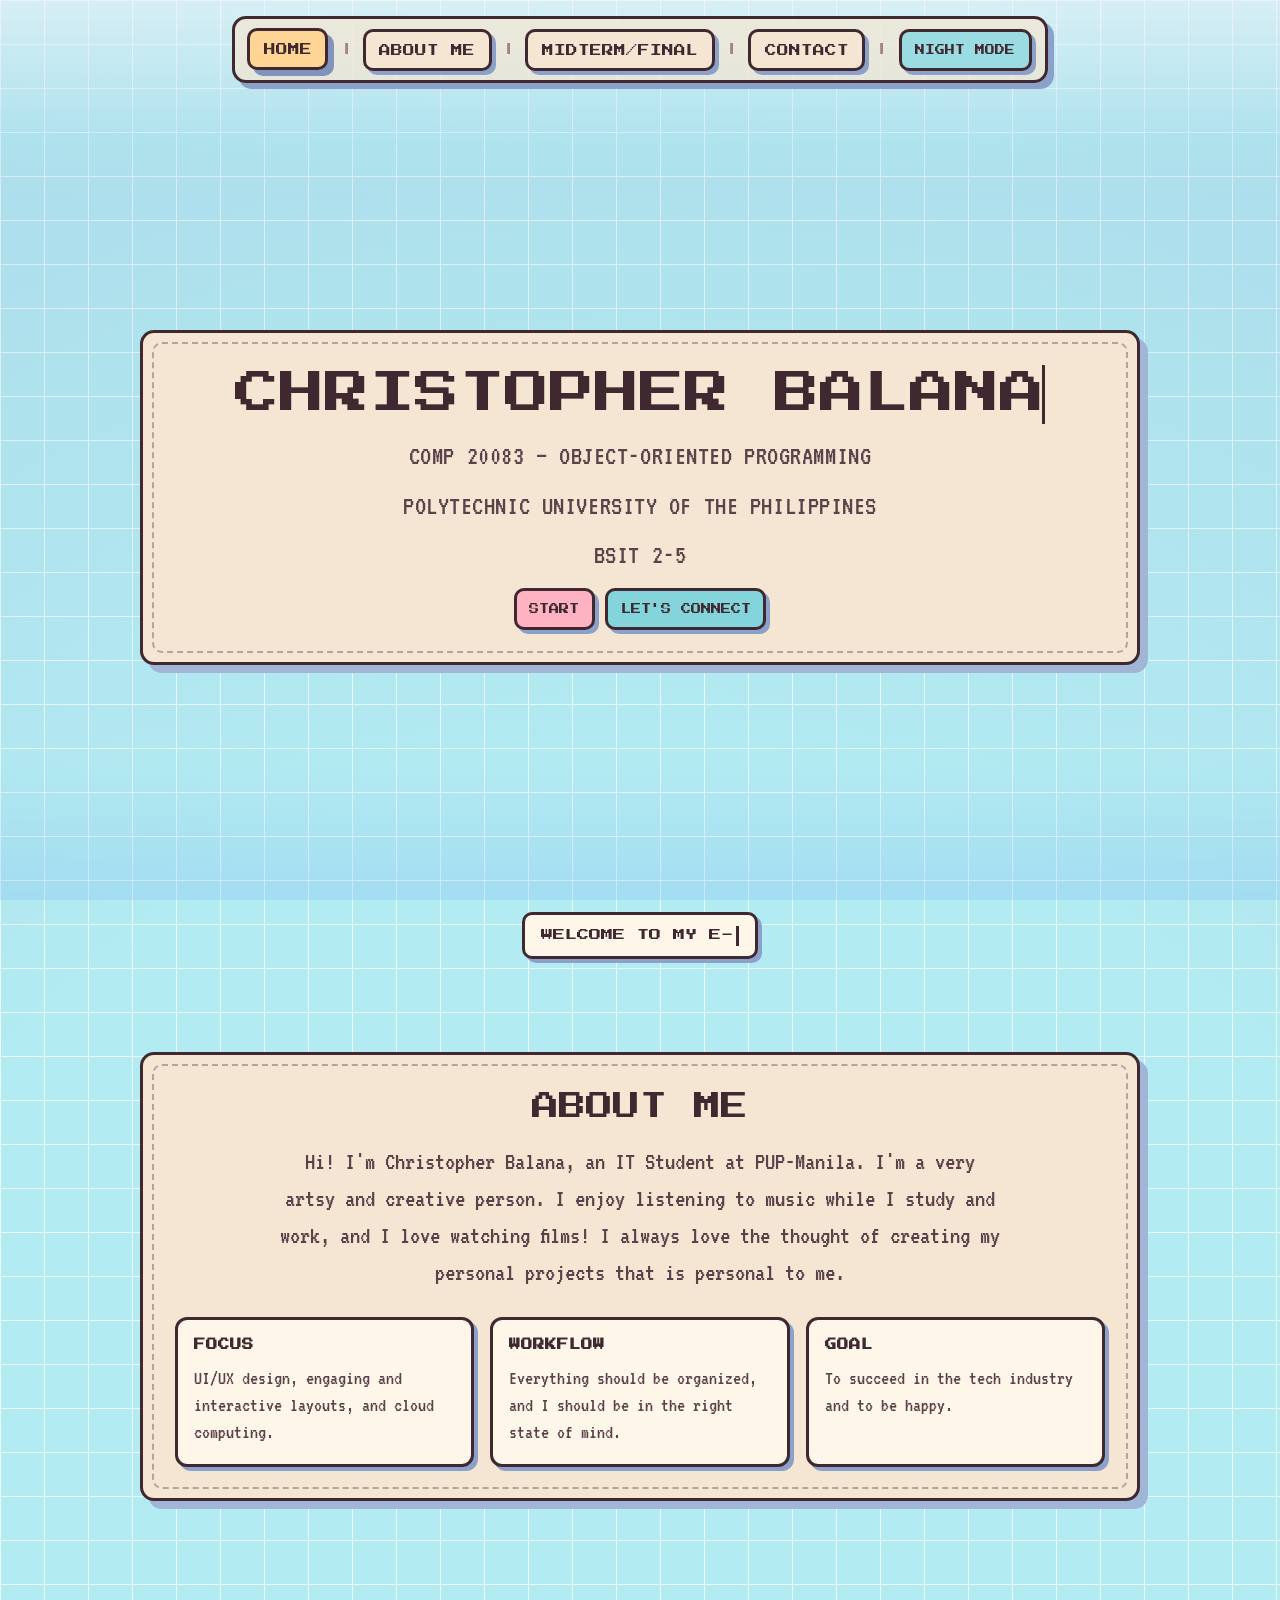
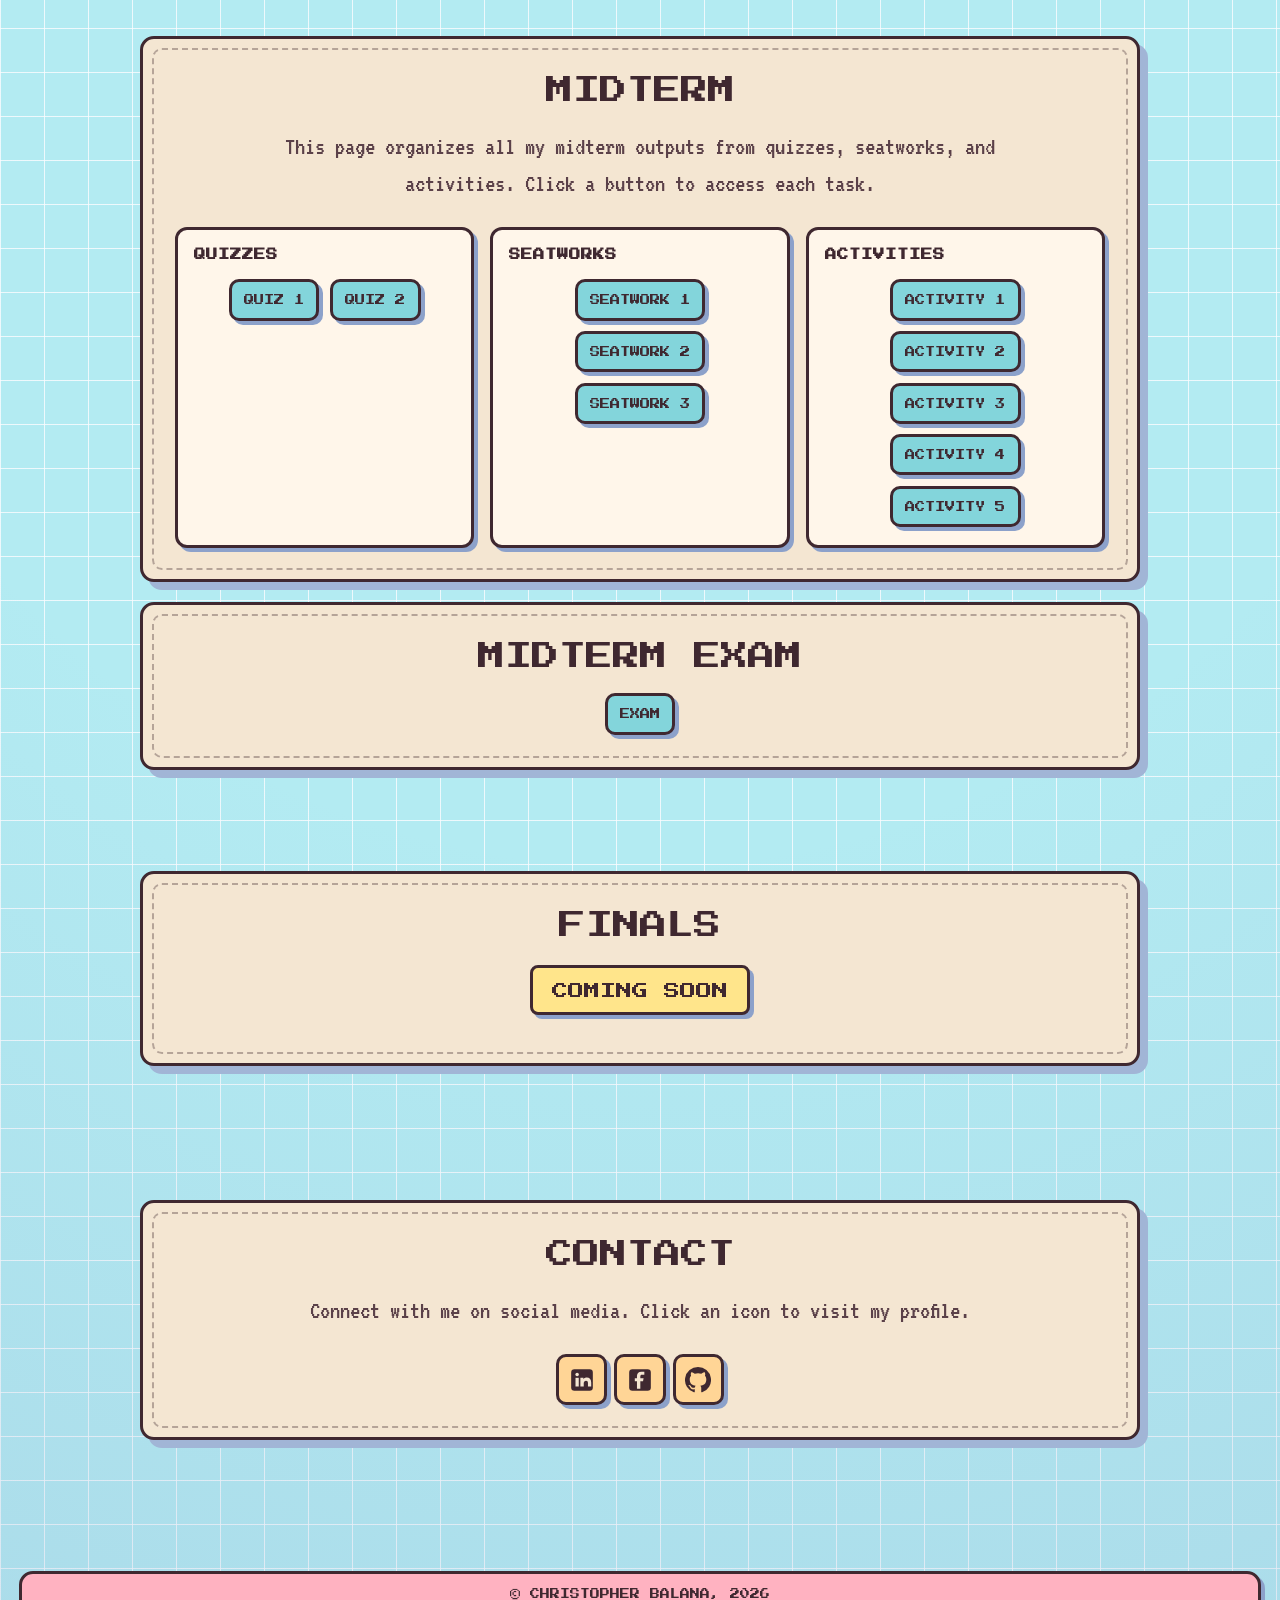
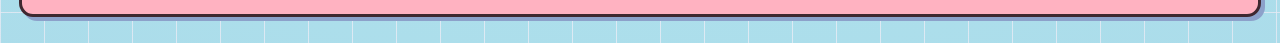
<file: index.html>
<!DOCTYPE html>
<html lang="en">
<head>
	<meta charset="UTF-8" />
	<meta name="viewport" content="width=device-width, initial-scale=1.0" />
	<title>Christopher Balana | COMP 20083</title>
	<link rel="stylesheet" href="main.css" />
</head>
<body>
	<header class="topbar">
		<nav class="jump-nav" aria-label="Page sections">
			<a href="#home">Home</a>
			<span>|</span>
			<a href="#about">About Me</a>
			<span>|</span>
			<a href="#midterm">Midterm/Final</a>
			<span>|</span>
			<a href="#socials">Contact</a>
			<span>|</span>
			<button class="theme-toggle" type="button" aria-pressed="false" aria-label="Switch to night theme">Night Mode</button>
		</nav>
	</header>

	<main>
		<section id="home" class="panel hero">
			<div class="panel-inner hero-copy">
				<h1 class="typewriter-name">Christopher Balana</h1>
				<p>COMP 20083 — Object-Oriented Programming</p>
				<p>Polytechnic University of the Philippines</p>
				<p>BSIT 2-5</p>
				<div class="link-list center-actions">
					<a class="return-link" href="#midterm">Start</a>
					<a class="pill-link" href="#socials">Let's connect</a>
				</div>
			</div>
		</section>

		<section class="between-message" aria-label="Welcome message">
			<p>
				<span class="between-message-text" aria-live="polite"></span>
			</p>
		</section>

		<section id="about" class="panel">
			<div class="section-shell">
				<h2 class="section-title">About Me</h2>
				<p class="section-copy">
					Hi! I'm Christopher Balana, an IT Student at PUP-Manila. I'm a very artsy and creative person.
					I enjoy listening to music while I study and work, and I love watching films!
                    I always love the thought of creating my personal projects that is personal to me.
				</p>
				<div class="info-grid">
					<article class="card">
						<h3>Focus</h3>
						<p>UI/UX design, engaging and interactive layouts, and cloud computing.</p>
					</article>
					<article class="card">
						<h3>Workflow</h3>
						<p>Everything should be organized, and I should be in the right state of mind.</p>
					</article>
					<article class="card">
						<h3>Goal</h3>
						<p>To succeed in the tech industry and to be happy.</p>
					</article>
				</div>
			</div>
		</section>

		<section id="midterm" class="panel">
			<div class="section-shell">
				<h2 class="section-title">Midterm</h2>
				<p class="section-copy">
					This page organizes all my midterm outputs from quizzes, seatworks, and activities. 
                    Click a button to access each task.
				</p>

				<div class="midterm-grid">
					<article class="card">
						<h3>Quizzes</h3>
						<div class="link-list">
							<a class="pill-link midterm-task-link" href="midterms/quizzes/quiz-1/" data-full-title="Quiz 1: Introduction to Java">Quiz 1</a>
							<a class="pill-link midterm-task-link" href="midterms/quizzes/quiz-2/" data-full-title="Quiz 2: Java Concepts">Quiz 2</a>
						</div>
					</article>

					<article class="card">
						<h3>Seatworks</h3>
						<div class="link-list">
							<a class="pill-link midterm-task-link" href="midterms/seatworks/seatwork-1/" data-full-title="Seatwork 1: Increment and Decrement Operator">Seatwork 1</a>
							<a class="pill-link midterm-task-link" href="midterms/seatworks/seatwork-2/" data-full-title="Seatwork 2: Input/Output and Control Flow">Seatwork 2</a>
							<a class="pill-link midterm-task-link" href="midterms/seatworks/seatwork-3/" data-full-title="Seatwork 3: Student Grade Evaluator">Seatwork 3</a>
						</div>
					</article>

					<article class="card">
						<h3>Activities</h3>
						<div class="link-list">
							<a class="pill-link midterm-task-link" href="midterms/activities/activity-1/" data-full-title="Activity 1: Variables">Activity 1</a>
							<a class="pill-link midterm-task-link" href="midterms/activities/activity-2/" data-full-title="Activity 2: Operators">Activity 2</a>
							<a class="pill-link midterm-task-link" href="midterms/activities/activity-3/" data-full-title="Activity 3: Basic ATM System">Activity 3</a>
							<a class="pill-link midterm-task-link" href="midterms/activities/activity-4/" data-full-title="Activity 4: Student Enrollment Assessment System">Activity 4</a>
							<a class="pill-link midterm-task-link" href="midterms/activities/activity-5/" data-full-title="Activity 5: Personal Expense Tracker">Activity 5</a>
						</div>
					</article>
				</div>
			</div>
		</section>

		<section id="exam" class="panel">
			<div class="section-shell">
				<h2 class="section-title">Midterm Exam</h2>
				<div class="link-list center-actions">
					<a class="pill-link midterm-task-link" href="midterms/exam/" data-full-title="Midterm Exam">Exam</a>
				</div>
			</div>
		</section>

		<section id="final" class="panel">
			<div class="section-shell">
				<h2 class="section-title">Finals</h2>
				<p class="soon">Coming Soon</p>
			</div>
		</section>

		<section id="socials" class="panel">
			<div class="section-shell">
				<h2 class="section-title">Contact</h2>
				<p class="section-copy">
					Connect with me on social media. Click an icon to visit my profile.
				</p>
				<div class="social-grid">
					<a class="social-link" href="https://www.linkedin.com/in/christopher-balana-a2397032a/" aria-label="LinkedIn profile" data-full-title="LinkedIn">
						<svg viewBox="0 0 24 24" aria-hidden="true" focusable="false">
							<rect x="2" y="2" width="20" height="20" rx="3" ry="3"></rect>
							<rect x="6" y="10" width="3" height="8" fill="var(--paper)"></rect>
							<circle cx="7.5" cy="7" r="1.6" fill="var(--paper)"></circle>
							<path d="M12 10h2.8v1.2c0.8-0.9 1.8-1.4 3.2-1.4 2.3 0 4 1.4 4 4.5V18h-3v-3.3c0-1.4-0.6-2.1-1.8-2.1-1.2 0-2.1 0.9-2.1 2.4V18h-3.1z" fill="var(--paper)" transform="translate(-1.5 0)"></path>
						</svg>
						<span class="sr-only">LinkedIn</span>
					</a>
					<a class="social-link" href="https://facebook.com/chrisbalana0305" aria-label="Facebook profile" data-full-title="Facebook">
						<svg viewBox="0 0 24 24" aria-hidden="true" focusable="false">
							<rect x="2" y="2" width="20" height="20" rx="3" ry="3"></rect>
							<path d="M13.8 7.2h2.2V4.3h-2.6c-3 0-4.2 1.8-4.2 4v2h-2v2.8h2V20h3.1v-6.9h2.5l0.5-2.8h-3V8.8c0-1 0.5-1.6 1.5-1.6z" fill="var(--paper)"></path>
						</svg>
						<span class="sr-only">Facebook</span>
					</a>
					<a class="social-link" href="https://github.com/chrisb0305" aria-label="GitHub profile" data-full-title="GitHub">
						<svg viewBox="0 0 16 16" aria-hidden="true" focusable="false">
							<path d="M8 0a8 8 0 0 0-2.53 15.59c.4.08.55-.17.55-.38 0-.19-.01-.82-.01-1.49-2.01.37-2.53-.49-2.69-.94-.09-.23-.48-.94-.82-1.13-.28-.15-.68-.52-.01-.53.63-.01 1.08.58 1.23.82.72 1.21 1.87.87 2.33.66.07-.52.28-.87.5-1.07-1.78-.2-3.64-.89-3.64-3.95 0-.87.31-1.59.82-2.15-.08-.2-.36-1.02.08-2.12 0 0 .67-.21 2.2.82a7.44 7.44 0 0 1 4 0c1.53-1.04 2.2-.82 2.2-.82.44 1.1.16 1.92.08 2.12.51.56.82 1.27.82 2.15 0 3.07-1.87 3.75-3.65 3.95.29.25.54.73.54 1.48 0 1.07-.01 1.93-.01 2.2 0 .21.15.47.55.38A8 8 0 0 0 8 0Z"></path>
						</svg>
						<span class="sr-only">GitHub</span>
					</a>
				</div>
			</div>
		</section>
	</main>

	<footer class="site-footnote">
		<p>&copy; Christopher Balana, 2026</p>
	</footer>

	<script src="theme-toggle.js"></script>
	<script>
		const navLinks = Array.from(document.querySelectorAll('.jump-nav a[href^="#"]'));
		const instantHashKey = 'instantHashNav';
		const shouldUseInstantHash = sessionStorage.getItem(instantHashKey) === '1';

		if (shouldUseInstantHash && window.location.hash) {
			document.documentElement.style.scrollBehavior = 'auto';
			const instantTarget = document.querySelector(window.location.hash);
			const examPanel = document.querySelector('#exam');
			if (examPanel) {
				examPanel.classList.add('no-pop');
				examPanel.classList.add('is-visible');
			}
			if (instantTarget) {
				instantTarget.classList.add('no-pop');
				instantTarget.classList.add('is-visible');
				instantTarget.scrollIntoView({ block: 'start' });
			}
			sessionStorage.removeItem(instantHashKey);
			requestAnimationFrame(() => {
				document.documentElement.style.scrollBehavior = '';
			});
		}

		const sections = navLinks
			.map((link) => document.querySelector(link.getAttribute('href')))
			.filter(Boolean);

		const setActiveNav = (sectionId) => {
			navLinks.forEach((link) => {
				const isActive = link.getAttribute('href') === `#${sectionId}`;
				link.classList.toggle('is-active', isActive);
			});
		};

		const sectionObserver = new IntersectionObserver(
			(entries) => {
				entries.forEach((entry) => {
					if (entry.isIntersecting) {
						setActiveNav(entry.target.id);
					}
				});
			},
			{ rootMargin: '-38% 0px -45% 0px', threshold: 0.01 }
		);

		sections.forEach((section) => sectionObserver.observe(section));
		setActiveNav('home');

		const reducedMotion = window.matchMedia('(prefers-reduced-motion: reduce)').matches;
		const revealPanels = Array.from(document.querySelectorAll('.panel'));

		if (reducedMotion) {
			revealPanels.forEach((panel) => panel.classList.add('is-visible'));
		} else {
			const revealObserver = new IntersectionObserver(
				(entries, observer) => {
					entries.forEach((entry) => {
						if (entry.isIntersecting) {
							entry.target.classList.add('is-visible');
							observer.unobserve(entry.target);
						}
					});
				},
				{ rootMargin: '0px 0px -14% 0px', threshold: 0.2 }
			);

			revealPanels.forEach((panel, index) => {
				if (index === 0) {
					panel.classList.add('is-visible');
				}
				revealObserver.observe(panel);
			});
		}

		const rotatingText = document.querySelector('.between-message-text');
		const rotatingPhrases = [
			'Welcome to my e-portfolio...',
			'This e-portfolio presents my Midterm Project in Object-Oriented Programming.',
			"It includes quizzes, activities, and exams.",
			"That demonstrate my understanding of OOP concepts."
		];

		if (rotatingText) {
			if (reducedMotion) {
				rotatingText.textContent = rotatingPhrases[0];
			} else {
				let phraseIndex = 0;
				let letterIndex = 0;
				let deleting = false;

				const typeLoop = () => {
					const current = rotatingPhrases[phraseIndex];
					rotatingText.textContent = current.slice(0, letterIndex);

					let delay = deleting ? 45 : 90;

					if (!deleting) {
						letterIndex += 1;
						if (letterIndex > current.length) {
							deleting = true;
							delay = 1200;
						}
					} else {
						letterIndex -= 1;
						if (letterIndex < 0) {
							deleting = false;
							phraseIndex = (phraseIndex + 1) % rotatingPhrases.length;
							letterIndex = 0;
							delay = 280;
						}
					}

					setTimeout(typeLoop, delay);
				};

				typeLoop();
			}
		}
	</script>
</body>
</html>
</file>
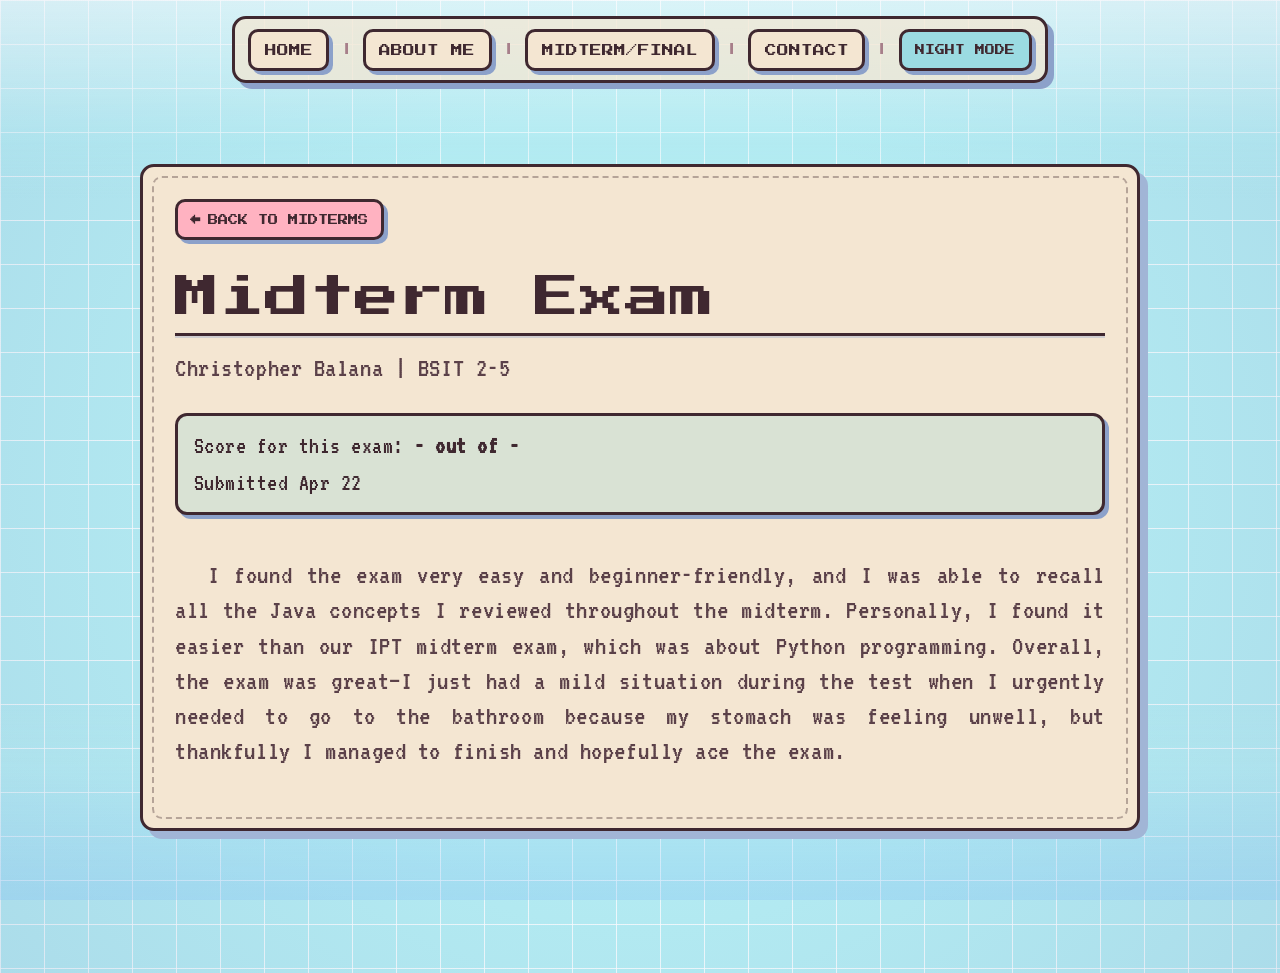
<file: midterms/exam/index.html>
<!DOCTYPE html>
<html lang="en">
<head>
  <meta charset="UTF-8" />
  <meta name="viewport" content="width=device-width, initial-scale=1.0" />
  <title>Exam | Christopher Balana</title>
  <link rel="stylesheet" href="../../main.css" />
</head>
<body class="midterm-entry">
  <header class="topbar">
    <nav class="jump-nav" aria-label="Page sections">
      <a href="../../index.html#home">Home</a>
      <span>|</span>
      <a href="../../index.html#about">About Me</a>
      <span>|</span>
      <a href="../../index.html#midterm">Midterm/Final</a>
      <span>|</span>
      <a href="../../index.html#socials">Contact</a>
      <span>|</span>
      <button class="theme-toggle" type="button" aria-pressed="false" aria-label="Switch to night theme">Night Mode</button>
    </nav>
  </header>

  <main>
    <section class="panel hero">
      <div class="panel-inner hero-copy scroll-pop">
        <a href="../../index.html#midterm" class="return-link" style="display: inline-flex; margin-bottom: 1.8rem; gap: 0.5rem;">
          <span>←</span>
          <span>Back to Midterms</span>
        </a>
        <h1>Midterm Exam</h1>
        <hr class="section-divider" />
        <p>Christopher Balana | BSIT 2-5</p>
        <br>
        <section class="quiz2-attempt-summary" aria-label="Midterm exam attempt summary" contenteditable="true" spellcheck="false">
          <p>Score for this exam: <strong>- out of -</strong></p>
          <p>Submitted Apr 22</p>
        </section>
        <br>
        <p class="explanation-text">I found the exam very easy and beginner-friendly, and I was able to recall all the Java concepts I reviewed throughout the midterm. 
            Personally, I found it easier than our IPT midterm exam, which was about Python programming. Overall, the exam was great—I just had a mild situation during 
            the test when I urgently needed to go to the bathroom because my stomach was feeling unwell, but thankfully I managed to finish and hopefully ace the exam.
        </p>
        <br>

      </div>
    </section>
    <button class="scroll-top-btn" aria-label="Back to top">↑ Top</button>
  </main>

  <script src="../../theme-toggle.js"></script>
  <script src="../reveal-pop.js"></script>
  <script src="../scroll-to-top.js"></script>
</body>
</html>
</file>
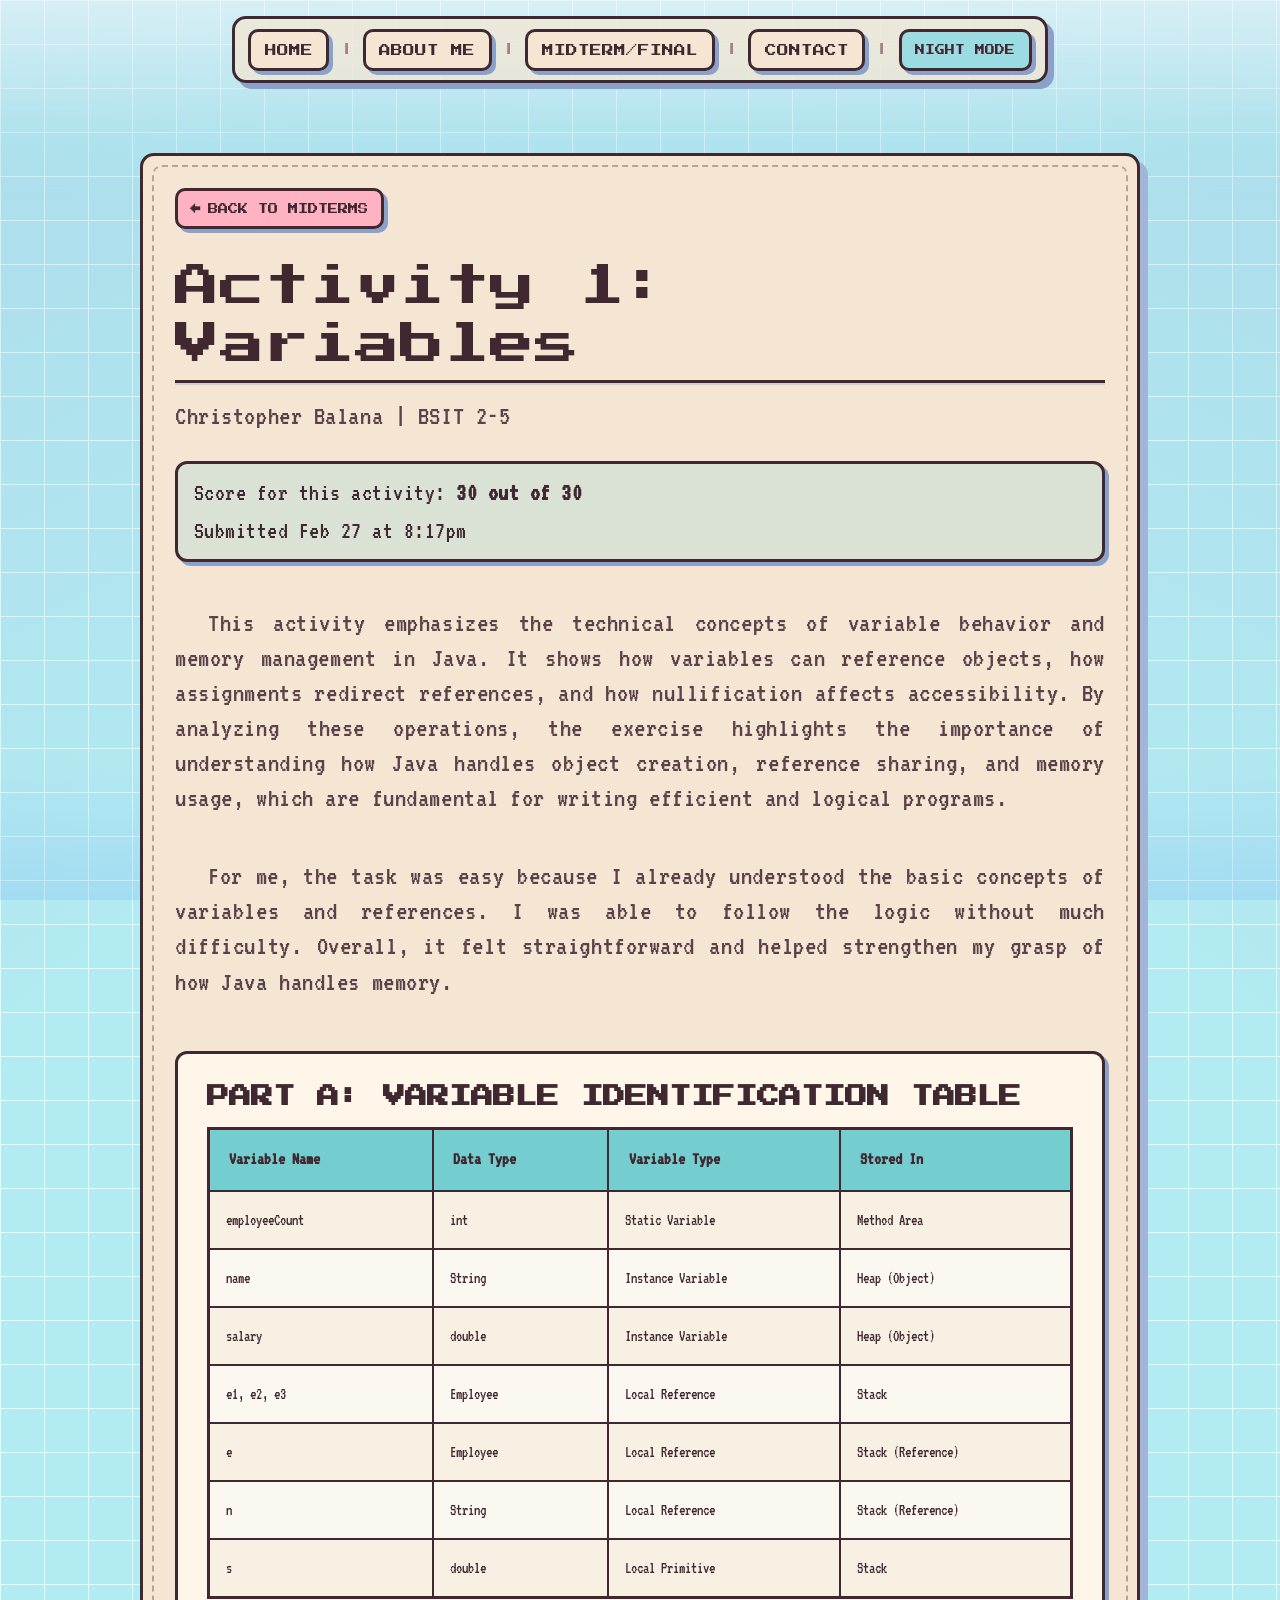
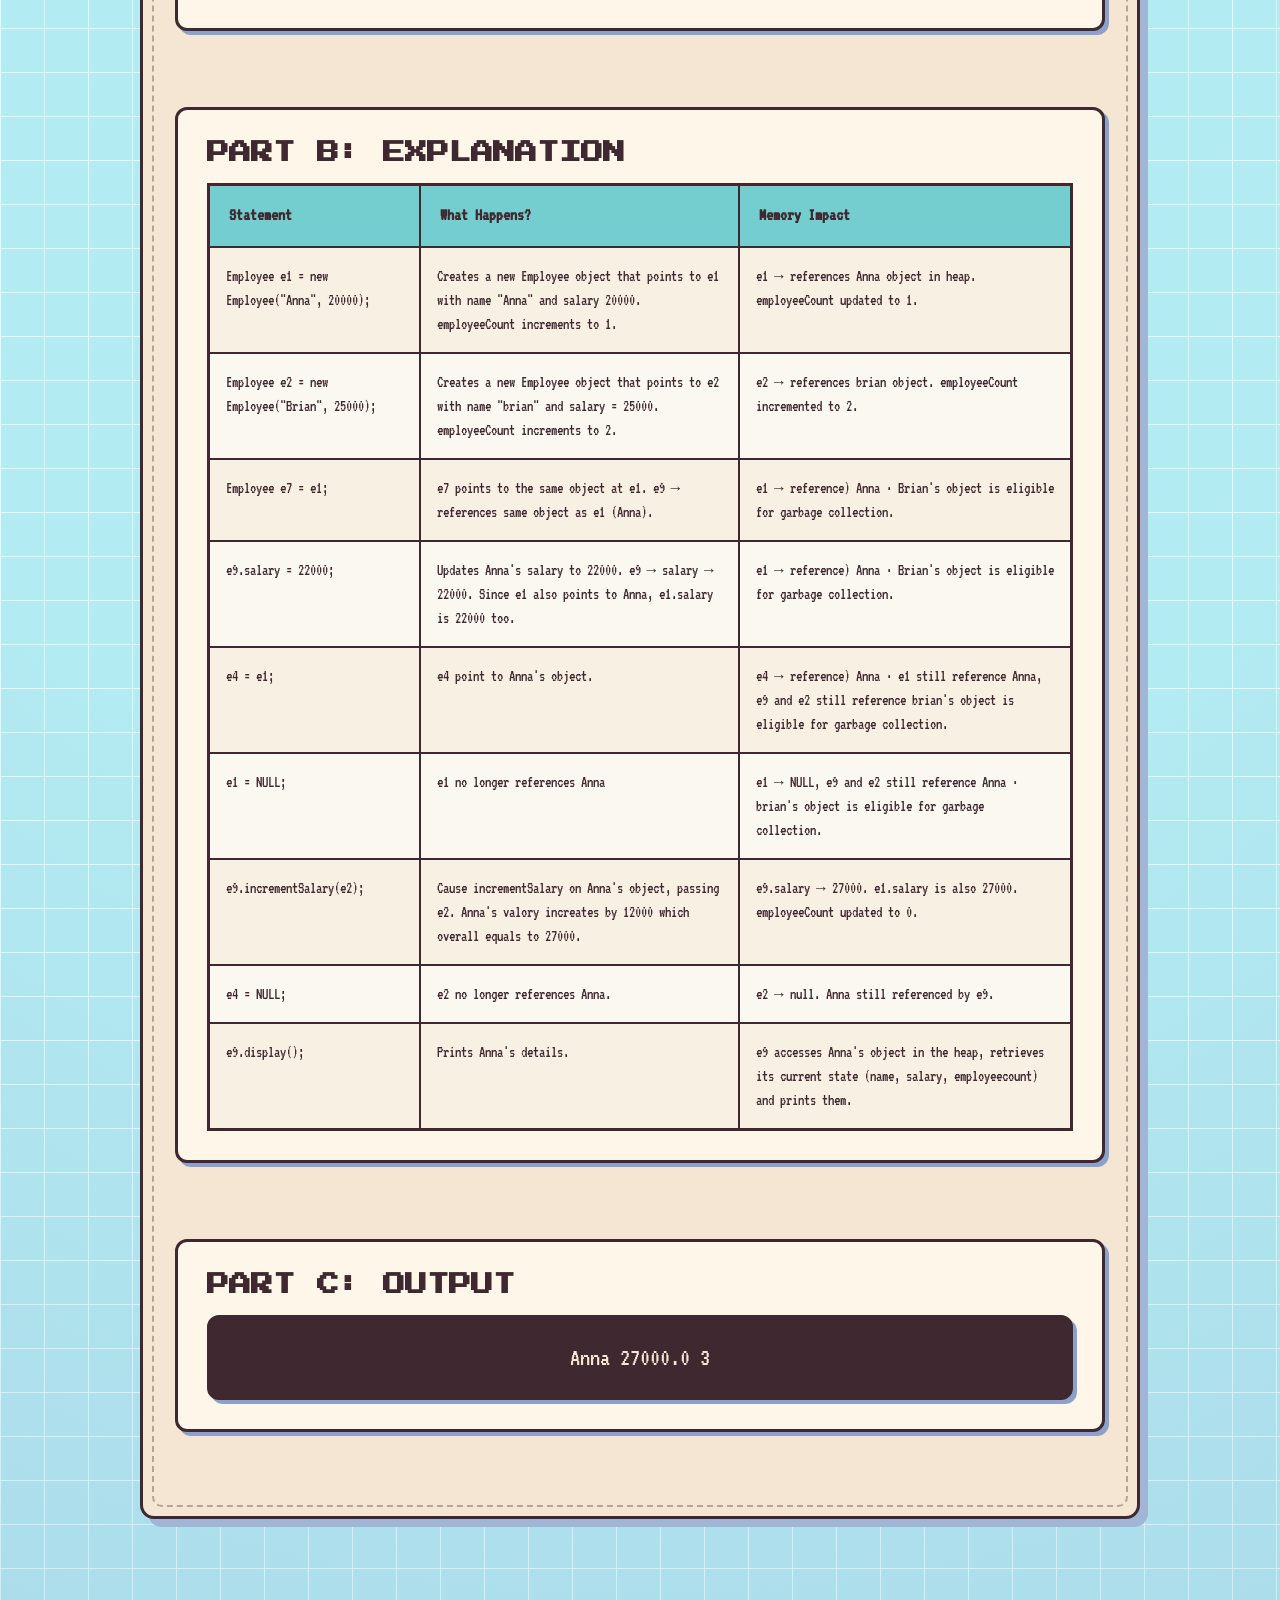
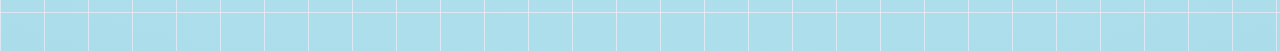
<file: midterms/activities/activity-1/index.html>
<!DOCTYPE html>
<html lang="en">
<head>
  <meta charset="UTF-8" />
  <meta name="viewport" content="width=device-width, initial-scale=1.0" />
  <title>Activity 1 | Christopher Balana</title>
  <link rel="stylesheet" href="../../../main.css" />
</head>
<body class="midterm-entry">
  <header class="topbar">
    <nav class="jump-nav" aria-label="Page sections">
      <a href="../../../index.html#home">Home</a>
      <span>|</span>
      <a href="../../../index.html#about">About Me</a>
      <span>|</span>
      <a href="../../../index.html#midterm">Midterm/Final</a>
      <span>|</span>
      <a href="../../../index.html#socials">Contact</a>
    <span>|</span>
      <button class="theme-toggle" type="button" aria-pressed="false" aria-label="Switch to night theme">Night Mode</button>
    </nav>
  </header>

  <main>
    <section class="panel hero">
      <div class="panel-inner hero-copy scroll-pop">
        <a href="../../../index.html#midterm" class="return-link" style="display: inline-flex; margin-bottom: 1.8rem; gap: 0.5rem;">
          <span>←</span>
          <span>Back to Midterms</span>
        </a>
        <h1>Activity 1: Variables</h1>
        <hr class="section-divider" />
        <p>Christopher Balana | BSIT 2-5</p>
        <br>
        <section class="quiz2-attempt-summary" aria-label="Activity 1 attempt summary" contenteditable="true" spellcheck="false">
          <p>Score for this activity: <strong>30 out of 30</strong></p>
          <p>Submitted Feb 27 at 8:17pm</p>
        </section>
        <br>
        <p class="explanation-text">This activity emphasizes the technical concepts of variable behavior and memory management in Java. 
          It shows how variables can reference objects, how assignments redirect references, and how nullification affects accessibility. 
          By analyzing these operations, the exercise highlights the importance of understanding how Java handles object creation, reference sharing, 
          and memory usage, which are fundamental for writing efficient and logical programs.</p>
        <br>
        <p class="explanation-text">For me, the task was easy because I already understood the basic concepts of variables and references. 
          I was able to follow the logic without much difficulty. 
          Overall, it felt straightforward and helped strengthen my grasp of how Java handles memory.</p>
        <br>
        
        <!-- PART A: Variable Identification Table -->
        <div class="exam-section">
          <h3>Part A: Variable Identification Table</h3>
          <table class="variable-table">
            <thead>
              <tr>
                <th>Variable Name</th>
                <th>Data Type</th>
                <th>Variable Type</th>
                <th>Stored In</th>
              </tr>
            </thead>
            <tbody>
              <tr>
                <td>employeeCount</td>
                <td>int</td>
                <td>Static Variable</td>
                <td>Method Area</td>
              </tr>
              <tr>
                <td>name</td>
                <td>String</td>
                <td>Instance Variable</td>
                <td>Heap (Object)</td>
              </tr>
              <tr>
                <td>salary</td>
                <td>double</td>
                <td>Instance Variable</td>
                <td>Heap (Object)</td>
              </tr>
              <tr>
                <td>e1, e2, e3</td>
                <td>Employee</td>
                <td>Local Reference</td>
                <td>Stack</td>
              </tr>
              <tr>
                <td>e</td>
                <td>Employee</td>
                <td>Local Reference</td>
                <td>Stack (Reference)</td>
              </tr>
              <tr>
                <td>n</td>
                <td>String</td>
                <td>Local Reference</td>
                <td>Stack (Reference)</td>
              </tr>
              <tr>
                <td>s</td>
                <td>double</td>
                <td>Local Primitive</td>
                <td>Stack</td>
              </tr>
            </tbody>
          </table>
        </div>
        <br>
        
        <!-- PART B: Explanation -->
        <div class="exam-section">
          <h3>Part B: Explanation</h3>
          <table class="explanation-table">
            <thead>
              <tr>
                <th>Statement</th>
                <th>What Happens?</th>
                <th>Memory Impact</th>
              </tr>
            </thead>
            <tbody>
              <tr>
                <td>Employee e1 = new Employee("Anna", 20000);</td>
                <td>Creates a new Employee object that points to e1 with name "Anna" and salary 20000. employeeCount increments to 1.</td>
                <td>e1 → references Anna object in heap. employeeCount updated to 1.</td>
              </tr>
              <tr>
                <td>Employee e2 = new Employee("Brian", 25000);</td>
                <td>Creates a new Employee object that points to e2 with name "brian" and salary = 25000. employeeCount increments to 2.</td>
                <td>e2 → references brian object. employeeCount incremented to 2.</td>
              </tr>
              <tr>
                <td>Employee e7 = e1;</td>
                <td>e7 points to the same object at e1. e9 → references same object as e1 (Anna).</td>
                <td>e1 → reference) Anna · Brian's object is eligible for garbage collection.</td>
              </tr>
              <tr>
                <td>e9.salary = 22000;</td>
                <td>Updates Anna's salary to 22000. e9 → salary → 22000. Since e1 also points to Anna, e1.salary is 22000 too.</td>
                <td>e1 → reference) Anna · Brian's object is eligible for garbage collection.</td>
              </tr>
              <tr>
                <td>e4 = e1;</td>
                <td>e4 point to Anna's object.</td>
                <td>e4 → reference) Anna · e1 still reference Anna, e9 and e2 still reference brian's object is eligible for garbage collection.</td>
              </tr>
              <tr>
                <td>e1 = NULL;</td>
                <td>e1 no longer references Anna</td>
                <td>e1 → NULL, e9 and e2 still reference Anna · brian's object is eligible for garbage collection.</td>
              </tr>
              <tr>
                <td>e9.incrementSalary(e2);</td>
                <td>Cause incrementSalary on Anna's object, passing e2. Anna's valory increates by 12000 which overall equals to 27000.</td>
                <td>e9.salary → 27000. e1.salary is also 27000. employeeCount updated to 0.</td>
              </tr>
              <tr>
                <td>e4 = NULL;</td>
                <td>e2 no longer references Anna.</td>
                <td>e2 → null. Anna still referenced by e9.</td>
              </tr>
              <tr>
                <td>e9.display();</td>
                <td>Prints Anna's details.</td>
                <td>e9 accesses Anna's object in the heap, retrieves its current state (name, salary, employeecount) and prints them.</td>
              </tr>
            </tbody>
          </table>
        </div>
        <br>
        
        <!-- PART C: Output -->
        <div class="exam-section">
          <h3>Part C: Output</h3>
          <div class="output-box">
            <code>Anna 27000.0 3</code>
          </div>
        </div>
        <br>
        

      </div>
    </section>
    <button class="scroll-top-btn" aria-label="Back to top">↑ Top</button>
  </main>

  <script src="../../../theme-toggle.js"></script>
  <script src="../../reveal-pop.js"></script>
  <script src="../../scroll-to-top.js"></script>
</body>
</html>
</file>
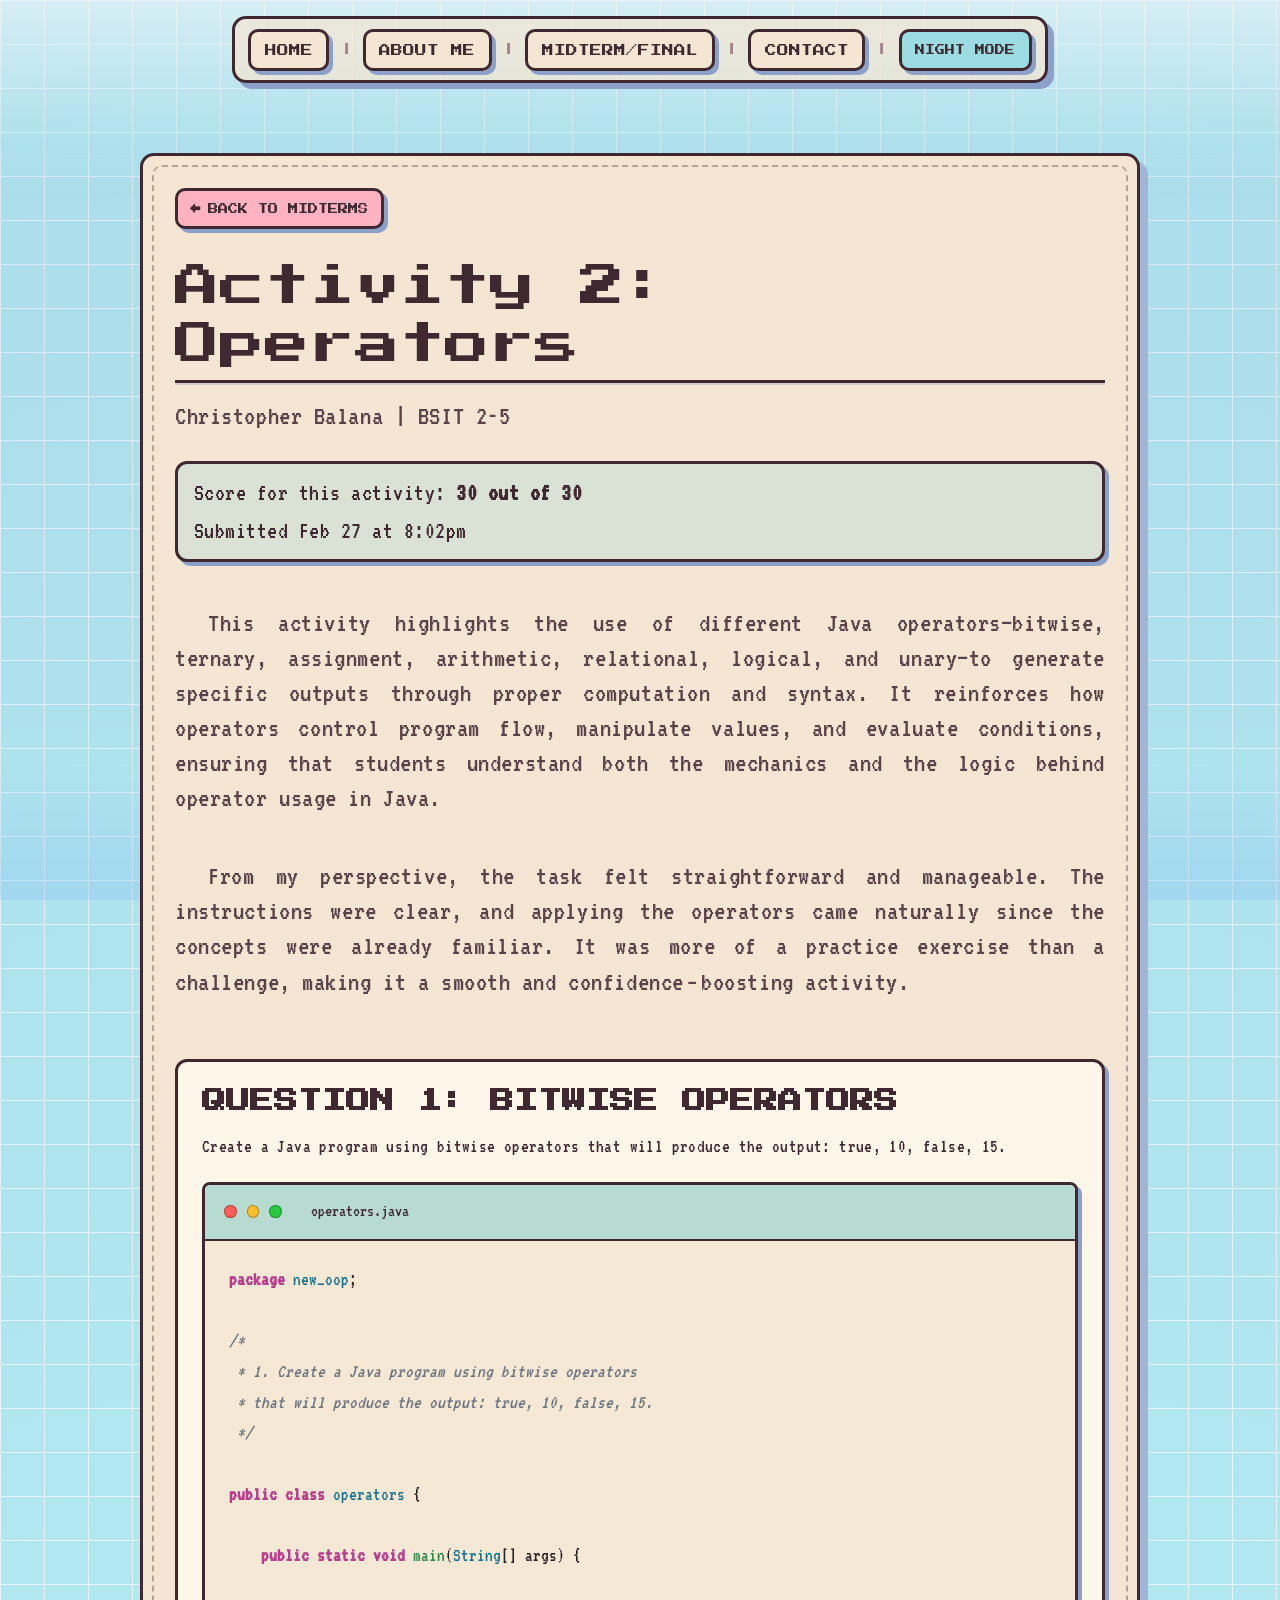
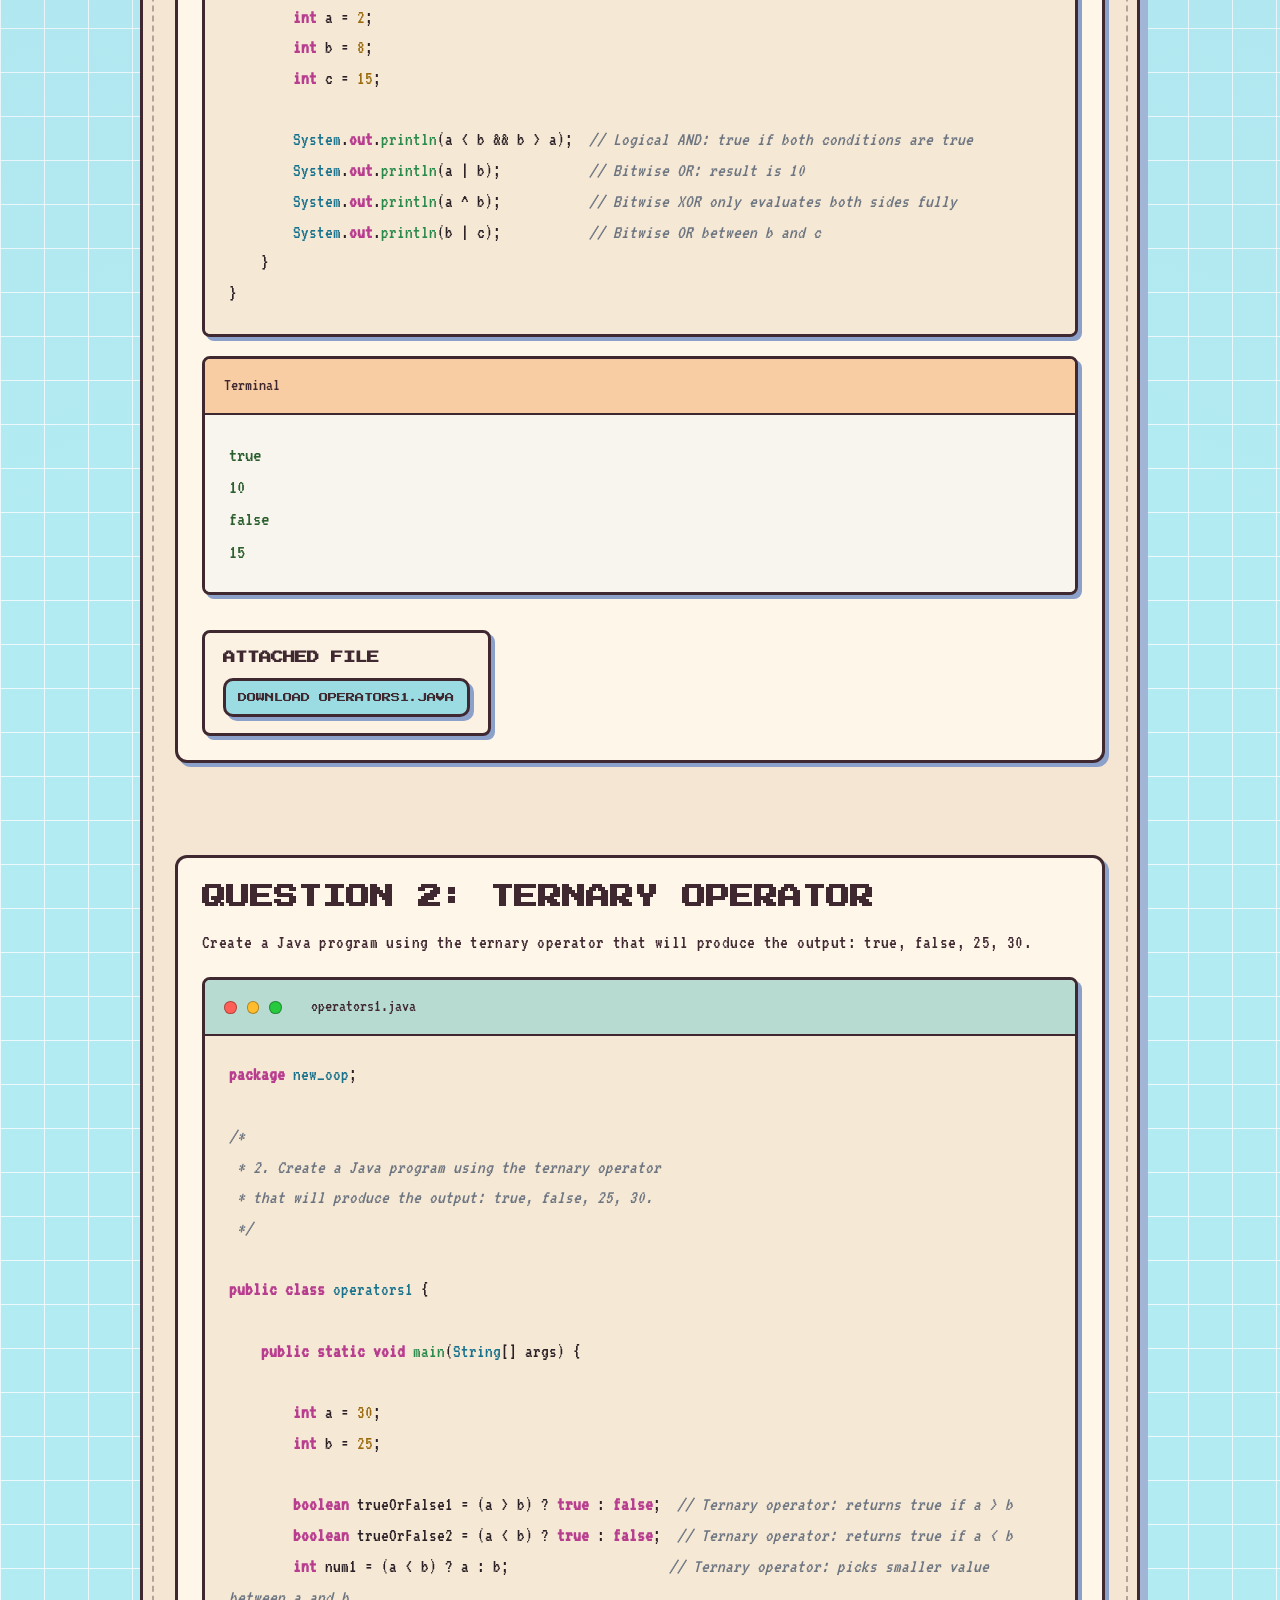
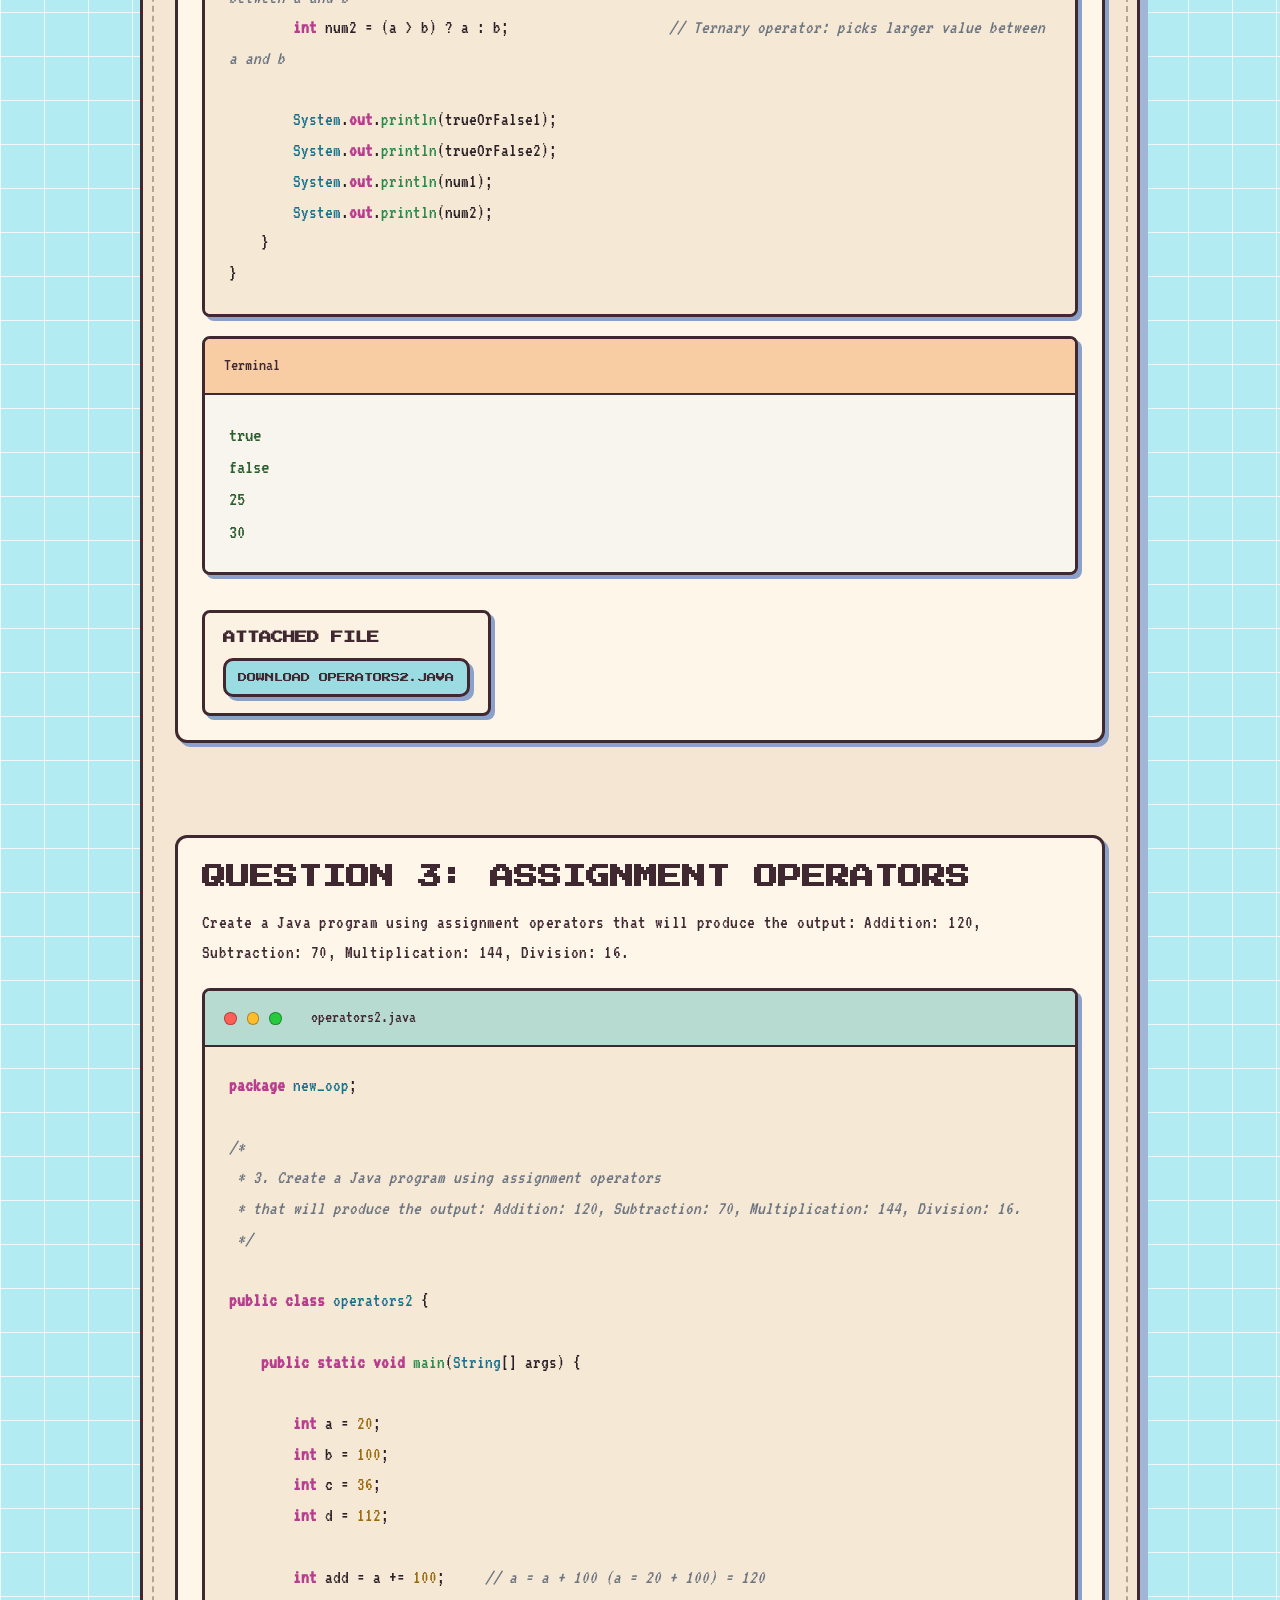
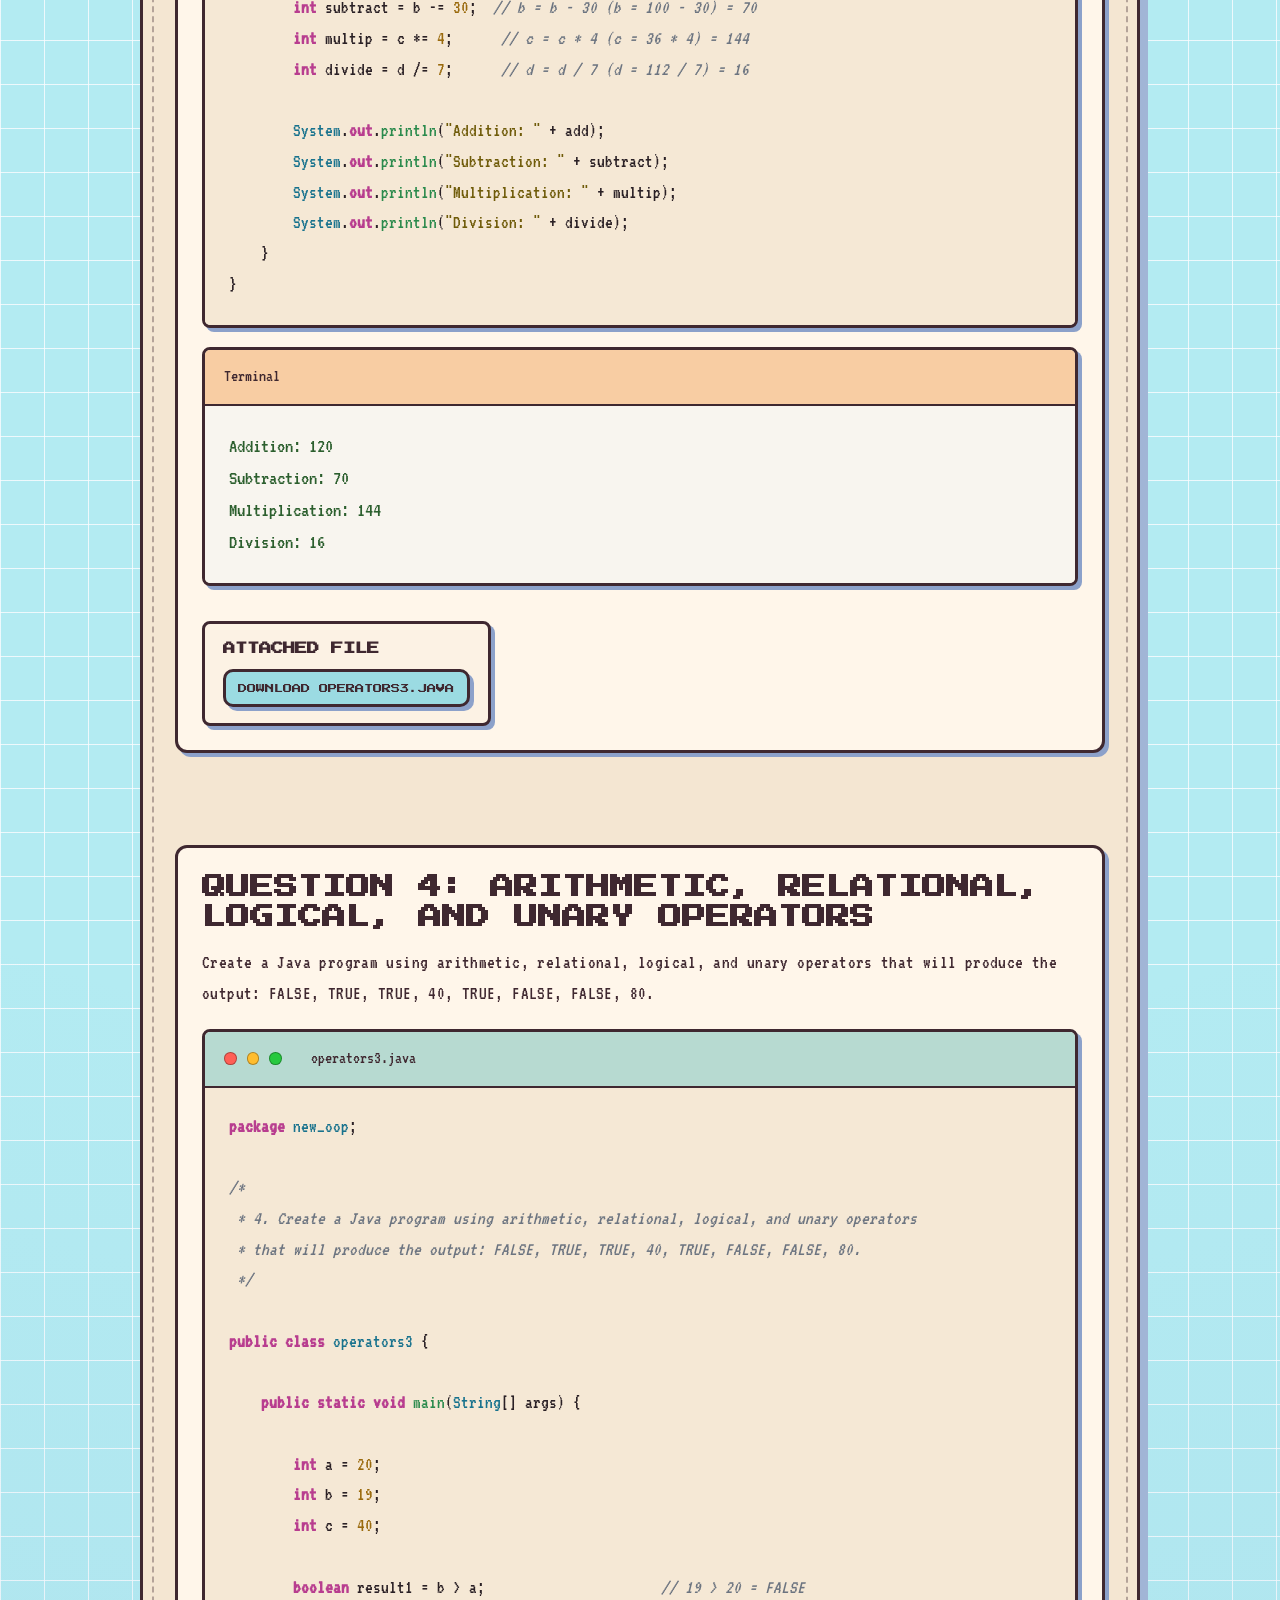
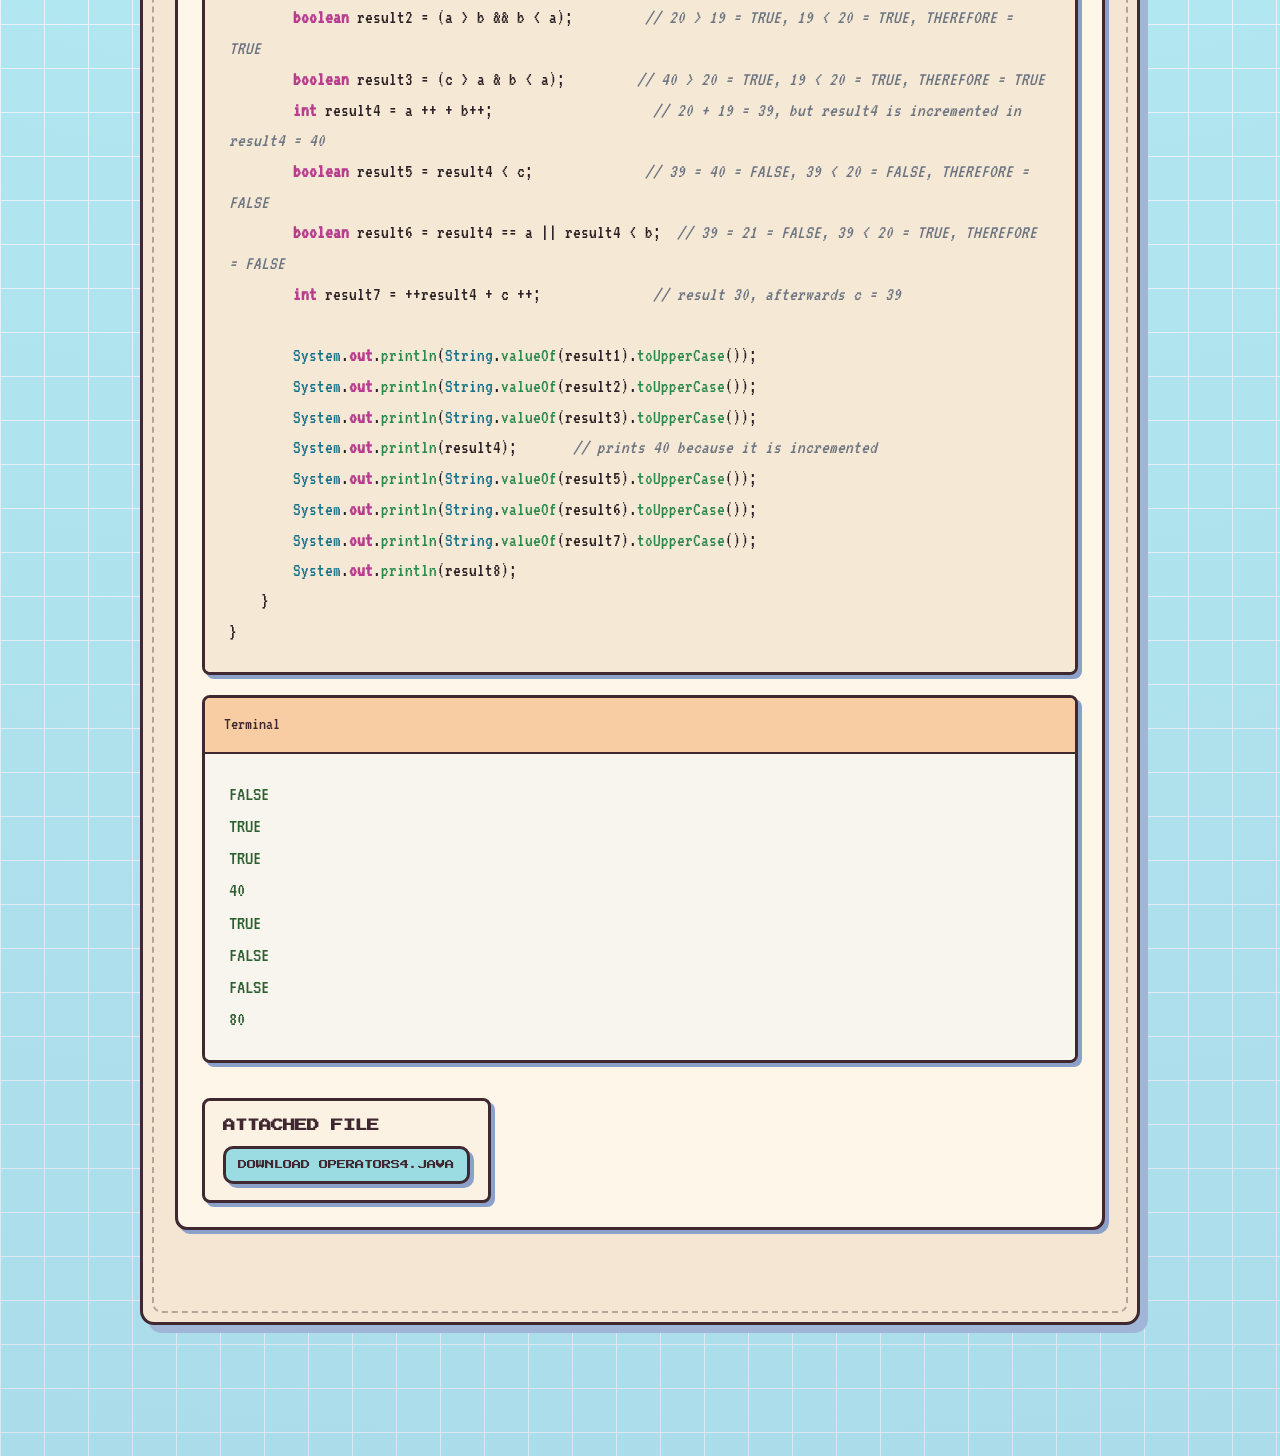
<file: midterms/activities/activity-2/index.html>
<!DOCTYPE html>
<html lang="en">
<head>
  <meta charset="UTF-8" />
  <meta name="viewport" content="width=device-width, initial-scale=1.0" />
  <title>Activity 2 | Christopher Balana</title>
  <link rel="stylesheet" href="../../../main.css" />
</head>
<body class="midterm-entry">
  <header class="topbar">
    <nav class="jump-nav" aria-label="Page sections">
      <a href="../../../index.html#home">Home</a>
      <span>|</span>
      <a href="../../../index.html#about">About Me</a>
      <span>|</span>
      <a href="../../../index.html#midterm">Midterm/Final</a>
      <span>|</span>
      <a href="../../../index.html#socials">Contact</a>
    <span>|</span>
      <button class="theme-toggle" type="button" aria-pressed="false" aria-label="Switch to night theme">Night Mode</button>
    </nav>
  </header>

  <main>
    <section class="panel hero">
      <div class="panel-inner hero-copy scroll-pop">
        <a href="../../../index.html#midterm" class="return-link" style="display: inline-flex; margin-bottom: 1.8rem; gap: 0.5rem;">
          <span>←</span>
          <span>Back to Midterms</span>
        </a>
        <h1>Activity 2: Operators</h1>
        <hr class="section-divider" />
        <p>Christopher Balana | BSIT 2-5</p>
        <br>
        <section class="quiz2-attempt-summary" aria-label="Activity 2 attempt summary" contenteditable="true" spellcheck="false">
          <p>Score for this activity: <strong>30 out of 30</strong></p>
          <p>Submitted Feb 27 at 8:02pm</p>
        </section>
        <br>
        <p class="explanation-text">This activity highlights the use of different Java operators—bitwise, ternary, assignment, arithmetic, 
          relational, logical, and unary—to generate specific outputs through proper computation and syntax. 
          It reinforces how operators control program flow, manipulate values, and evaluate conditions, 
          ensuring that students understand both the mechanics and the logic behind operator usage in Java.</p>
        <br>
        <p class="explanation-text">From my perspective, the task felt straightforward and manageable. 
          The instructions were clear, and applying the operators came naturally since the concepts were already familiar. 
          It was more of a practice exercise than a challenge, making it a smooth and confidence‑boosting activity.</p>
        <br>
        
        <!-- Question 1: Bitwise Operators -->
        <div class="question-block">
          <h3>Question 1: Bitwise Operators</h3>
          <p>Create a Java program using bitwise operators that will produce the output: true, 10, false, 15.</p>
          
          <div class="code-window">
            <div class="code-window-header">
              <div class="code-window-controls">
                <span class="control red"></span>
                <span class="control yellow"></span>
                <span class="control green"></span>
              </div>
              <span class="code-window-title">operators.java</span>
            </div>
            <pre class="code-window-content"><span class="keyword">package</span> <span class="class">new_oop</span>;

<span class="comment">/*
 * 1. Create a Java program using bitwise operators
 * that will produce the output: true, 10, false, 15.
 */</span>

<span class="keyword">public class</span> <span class="class">operators</span> {

    <span class="keyword">public static void</span> <span class="function">main</span>(<span class="class">String</span>[] args) {
        
        <span class="keyword">int</span> a = <span class="number">2</span>;
        <span class="keyword">int</span> b = <span class="number">8</span>;
        <span class="keyword">int</span> c = <span class="number">15</span>;
        
        <span class="class">System</span>.<span class="keyword">out</span>.<span class="function">println</span>(a &lt; b &amp;&amp; b &gt; a);  <span class="comment">// Logical AND: true if both conditions are true</span>
        <span class="class">System</span>.<span class="keyword">out</span>.<span class="function">println</span>(a | b);           <span class="comment">// Bitwise OR: result is 10</span>
        <span class="class">System</span>.<span class="keyword">out</span>.<span class="function">println</span>(a ^ b);           <span class="comment">// Bitwise XOR only evaluates both sides fully</span>
        <span class="class">System</span>.<span class="keyword">out</span>.<span class="function">println</span>(b | c);           <span class="comment">// Bitwise OR between b and c</span>
    }
}</pre>
          </div>
          
          <div class="terminal-output">
            <span class="terminal-title">Terminal</span>
            <pre class="terminal-content">true
10
false
15</pre>
          </div>

          <section class="file-attachments" aria-label="Question 1 file attachment">
            <h4>Attached File</h4>
            <a class="download-link" href="./files/operators1.java" download>Download operators1.java</a>
          </section>
        </div>
        <br>
        
        <!-- Question 2: Ternary Operator -->
        <div class="question-block">
          <h3>Question 2: Ternary Operator</h3>
          <p>Create a Java program using the ternary operator that will produce the output: true, false, 25, 30.</p>
          
          <div class="code-window">
            <div class="code-window-header">
              <div class="code-window-controls">
                <span class="control red"></span>
                <span class="control yellow"></span>
                <span class="control green"></span>
              </div>
              <span class="code-window-title">operators1.java</span>
            </div>
            <pre class="code-window-content"><span class="keyword">package</span> <span class="class">new_oop</span>;

<span class="comment">/*
 * 2. Create a Java program using the ternary operator
 * that will produce the output: true, false, 25, 30.
 */</span>

<span class="keyword">public class</span> <span class="class">operators1</span> {

    <span class="keyword">public static void</span> <span class="function">main</span>(<span class="class">String</span>[] args) {
        
        <span class="keyword">int</span> a = <span class="number">30</span>;
        <span class="keyword">int</span> b = <span class="number">25</span>;
        
        <span class="keyword">boolean</span> trueOrFalse1 = (a &gt; b) ? <span class="keyword">true</span> : <span class="keyword">false</span>;  <span class="comment">// Ternary operator: returns true if a &gt; b</span>
        <span class="keyword">boolean</span> trueOrFalse2 = (a &lt; b) ? <span class="keyword">true</span> : <span class="keyword">false</span>;  <span class="comment">// Ternary operator: returns true if a &lt; b</span>
        <span class="keyword">int</span> num1 = (a &lt; b) ? a : b;                    <span class="comment">// Ternary operator: picks smaller value between a and b</span>
        <span class="keyword">int</span> num2 = (a &gt; b) ? a : b;                    <span class="comment">// Ternary operator: picks larger value between a and b</span>
        
        <span class="class">System</span>.<span class="keyword">out</span>.<span class="function">println</span>(trueOrFalse1);
        <span class="class">System</span>.<span class="keyword">out</span>.<span class="function">println</span>(trueOrFalse2);
        <span class="class">System</span>.<span class="keyword">out</span>.<span class="function">println</span>(num1);
        <span class="class">System</span>.<span class="keyword">out</span>.<span class="function">println</span>(num2);
    }
}</pre>
          </div>
          
          <div class="terminal-output">
            <span class="terminal-title">Terminal</span>
            <pre class="terminal-content">true
false
25
30</pre>
          </div>

          <section class="file-attachments" aria-label="Question 2 file attachment">
            <h4>Attached File</h4>
            <a class="download-link" href="./files/operators2.java" download>Download operators2.java</a>
          </section>
        </div>
        <br>
        
        <!-- Question 3: Assignment Operators -->
        <div class="question-block">
          <h3>Question 3: Assignment Operators</h3>
          <p>Create a Java program using assignment operators that will produce the output: Addition: 120, Subtraction: 70, Multiplication: 144, Division: 16.</p>
          
          <div class="code-window">
            <div class="code-window-header">
              <div class="code-window-controls">
                <span class="control red"></span>
                <span class="control yellow"></span>
                <span class="control green"></span>
              </div>
              <span class="code-window-title">operators2.java</span>
            </div>
            <pre class="code-window-content"><span class="keyword">package</span> <span class="class">new_oop</span>;

<span class="comment">/*
 * 3. Create a Java program using assignment operators
 * that will produce the output: Addition: 120, Subtraction: 70, Multiplication: 144, Division: 16.
 */</span>

<span class="keyword">public class</span> <span class="class">operators2</span> {

    <span class="keyword">public static void</span> <span class="function">main</span>(<span class="class">String</span>[] args) {
        
        <span class="keyword">int</span> a = <span class="number">20</span>;
        <span class="keyword">int</span> b = <span class="number">100</span>;
        <span class="keyword">int</span> c = <span class="number">36</span>;
        <span class="keyword">int</span> d = <span class="number">112</span>;
        
        <span class="keyword">int</span> add = a += <span class="number">100</span>;     <span class="comment">// a = a + 100 (a = 20 + 100) = 120</span>
        <span class="keyword">int</span> subtract = b -= <span class="number">30</span>;  <span class="comment">// b = b - 30 (b = 100 - 30) = 70</span>
        <span class="keyword">int</span> multip = c *= <span class="number">4</span>;      <span class="comment">// c = c * 4 (c = 36 * 4) = 144</span>
        <span class="keyword">int</span> divide = d /= <span class="number">7</span>;      <span class="comment">// d = d / 7 (d = 112 / 7) = 16</span>
        
        <span class="class">System</span>.<span class="keyword">out</span>.<span class="function">println</span>(<span class="string">"Addition: "</span> + add);
        <span class="class">System</span>.<span class="keyword">out</span>.<span class="function">println</span>(<span class="string">"Subtraction: "</span> + subtract);
        <span class="class">System</span>.<span class="keyword">out</span>.<span class="function">println</span>(<span class="string">"Multiplication: "</span> + multip);
        <span class="class">System</span>.<span class="keyword">out</span>.<span class="function">println</span>(<span class="string">"Division: "</span> + divide);
    }
}</pre>
          </div>
          
          <div class="terminal-output">
            <span class="terminal-title">Terminal</span>
            <pre class="terminal-content">Addition: 120
Subtraction: 70
Multiplication: 144
Division: 16</pre>
          </div>

          <section class="file-attachments" aria-label="Question 3 file attachment">
            <h4>Attached File</h4>
            <a class="download-link" href="./files/operators3.java" download>Download operators3.java</a>
          </section>
        </div>
        <br>
        
        <!-- Question 4: Arithmetic, Relational, Logical, and Unary Operators -->
        <div class="question-block">
          <h3>Question 4: Arithmetic, Relational, Logical, and Unary Operators</h3>
          <p>Create a Java program using arithmetic, relational, logical, and unary operators that will produce the output: FALSE, TRUE, TRUE, 40, TRUE, FALSE, FALSE, 80.</p>
          
          <div class="code-window">
            <div class="code-window-header">
              <div class="code-window-controls">
                <span class="control red"></span>
                <span class="control yellow"></span>
                <span class="control green"></span>
              </div>
              <span class="code-window-title">operators3.java</span>
            </div>
            <pre class="code-window-content"><span class="keyword">package</span> <span class="class">new_oop</span>;

<span class="comment">/*
 * 4. Create a Java program using arithmetic, relational, logical, and unary operators
 * that will produce the output: FALSE, TRUE, TRUE, 40, TRUE, FALSE, FALSE, 80.
 */</span>

<span class="keyword">public class</span> <span class="class">operators3</span> {

    <span class="keyword">public static void</span> <span class="function">main</span>(<span class="class">String</span>[] args) {
        
        <span class="keyword">int</span> a = <span class="number">20</span>;
        <span class="keyword">int</span> b = <span class="number">19</span>;
        <span class="keyword">int</span> c = <span class="number">40</span>;
        
        <span class="keyword">boolean</span> result1 = b &gt; a;                      <span class="comment">// 19 &gt; 20 = FALSE</span>
        <span class="keyword">boolean</span> result2 = (a &gt; b &amp;&amp; b &lt; a);         <span class="comment">// 20 &gt; 19 = TRUE, 19 &lt; 20 = TRUE, THEREFORE = TRUE</span>
        <span class="keyword">boolean</span> result3 = (c &gt; a &amp; b &lt; a);         <span class="comment">// 40 &gt; 20 = TRUE, 19 &lt; 20 = TRUE, THEREFORE = TRUE</span>
        <span class="keyword">int</span> result4 = a ++ + b++;                    <span class="comment">// 20 + 19 = 39, but result4 is incremented in result4 = 40</span>
        <span class="keyword">boolean</span> result5 = result4 &lt; c;              <span class="comment">// 39 = 40 = FALSE, 39 &lt; 20 = FALSE, THEREFORE = FALSE</span>
        <span class="keyword">boolean</span> result6 = result4 == a || result4 &lt; b;  <span class="comment">// 39 = 21 = FALSE, 39 &lt; 20 = TRUE, THEREFORE = FALSE</span>
        <span class="keyword">int</span> result7 = ++result4 + c ++;              <span class="comment">// result 30, afterwards c = 39</span>
        
        <span class="class">System</span>.<span class="keyword">out</span>.<span class="function">println</span>(<span class="class">String</span>.<span class="function">valueOf</span>(result1).<span class="function">toUpperCase</span>());
        <span class="class">System</span>.<span class="keyword">out</span>.<span class="function">println</span>(<span class="class">String</span>.<span class="function">valueOf</span>(result2).<span class="function">toUpperCase</span>());
        <span class="class">System</span>.<span class="keyword">out</span>.<span class="function">println</span>(<span class="class">String</span>.<span class="function">valueOf</span>(result3).<span class="function">toUpperCase</span>());
        <span class="class">System</span>.<span class="keyword">out</span>.<span class="function">println</span>(result4);       <span class="comment">// prints 40 because it is incremented</span>
        <span class="class">System</span>.<span class="keyword">out</span>.<span class="function">println</span>(<span class="class">String</span>.<span class="function">valueOf</span>(result5).<span class="function">toUpperCase</span>());
        <span class="class">System</span>.<span class="keyword">out</span>.<span class="function">println</span>(<span class="class">String</span>.<span class="function">valueOf</span>(result6).<span class="function">toUpperCase</span>());
        <span class="class">System</span>.<span class="keyword">out</span>.<span class="function">println</span>(<span class="class">String</span>.<span class="function">valueOf</span>(result7).<span class="function">toUpperCase</span>());
        <span class="class">System</span>.<span class="keyword">out</span>.<span class="function">println</span>(result8);
    }
}</pre>
          </div>
          
          <div class="terminal-output">
            <span class="terminal-title">Terminal</span>
            <pre class="terminal-content">FALSE
TRUE
TRUE
40
TRUE
FALSE
FALSE
80</pre>
          </div>

          <section class="file-attachments" aria-label="Question 4 file attachment">
            <h4>Attached File</h4>
            <a class="download-link" href="./files/operators4.java" download>Download operators4.java</a>
          </section>
        </div>
        <br>
        

      </div>
    </section>
    <button class="scroll-top-btn" aria-label="Back to top">↑ Top</button>
  </main>

  <script src="../../../theme-toggle.js"></script>
  <script src="../../reveal-pop.js"></script>
  <script src="../../scroll-to-top.js"></script>
</body>
</html>
</file>
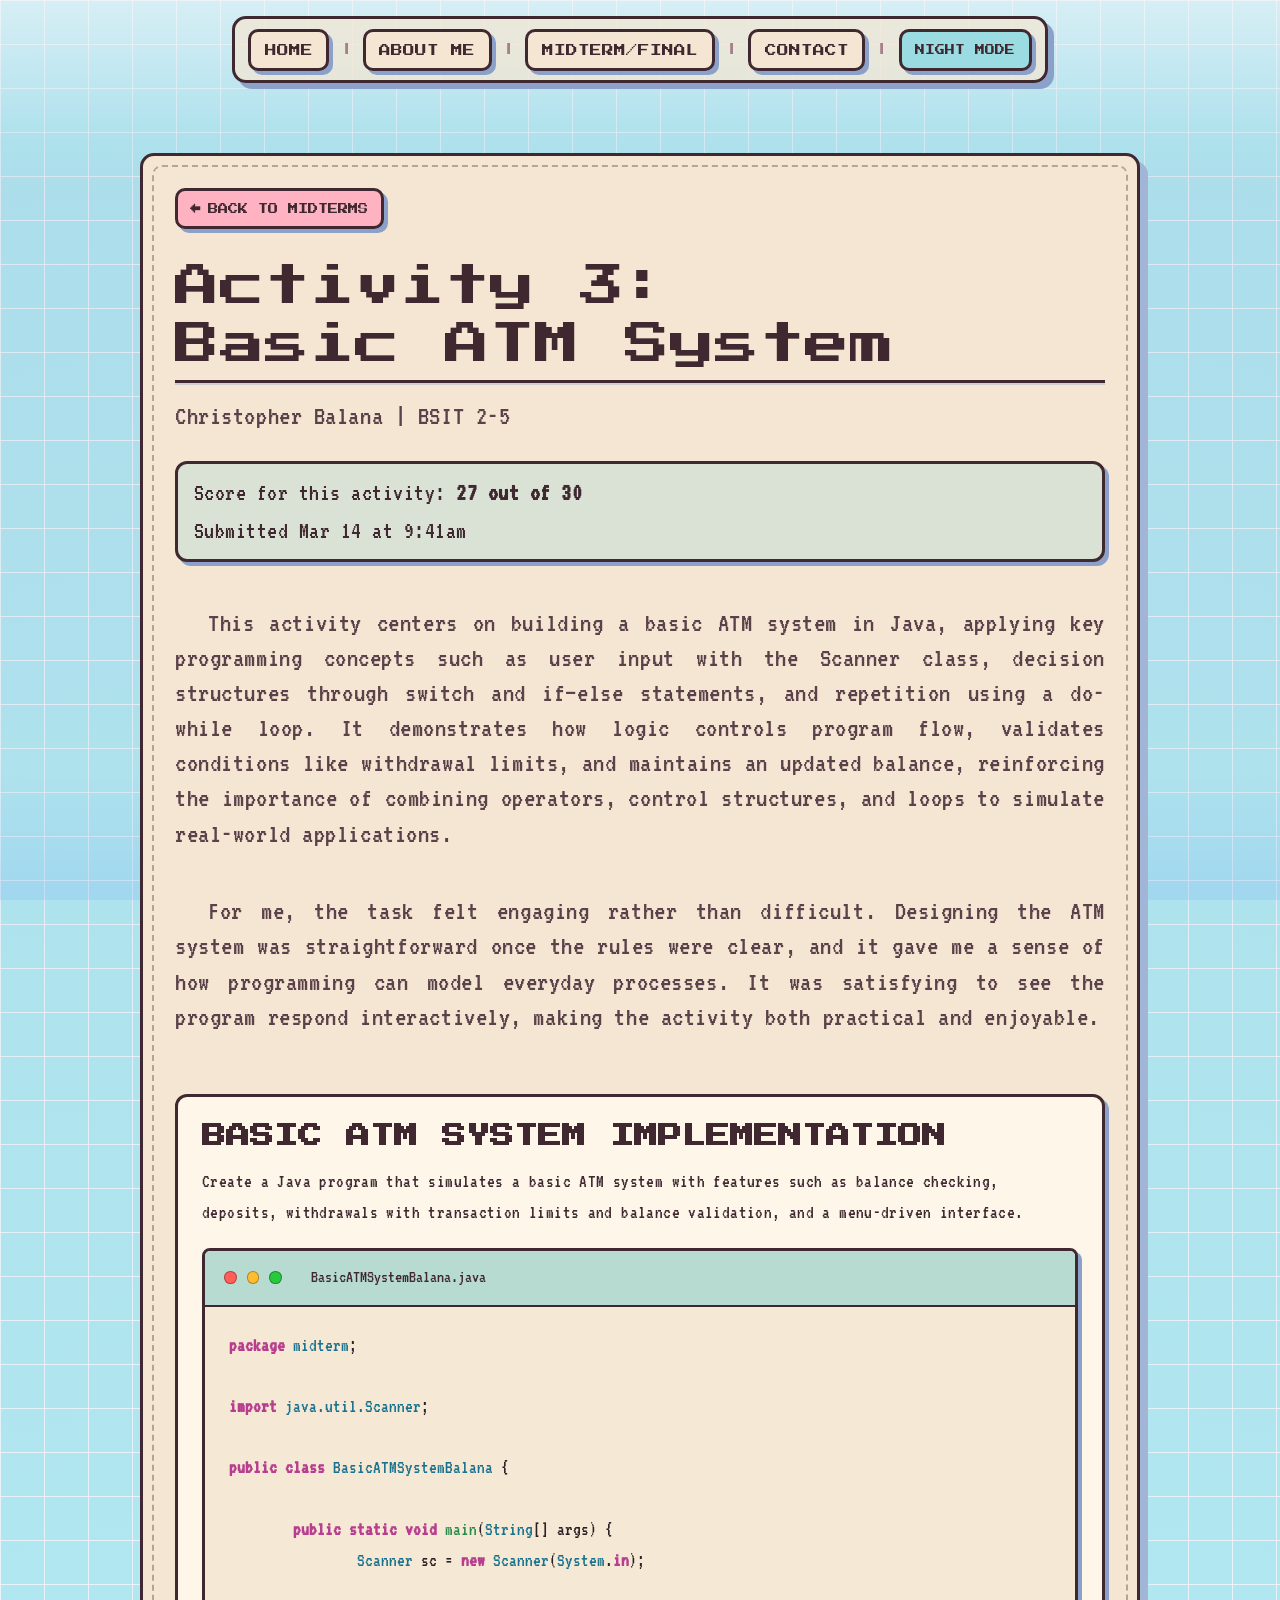
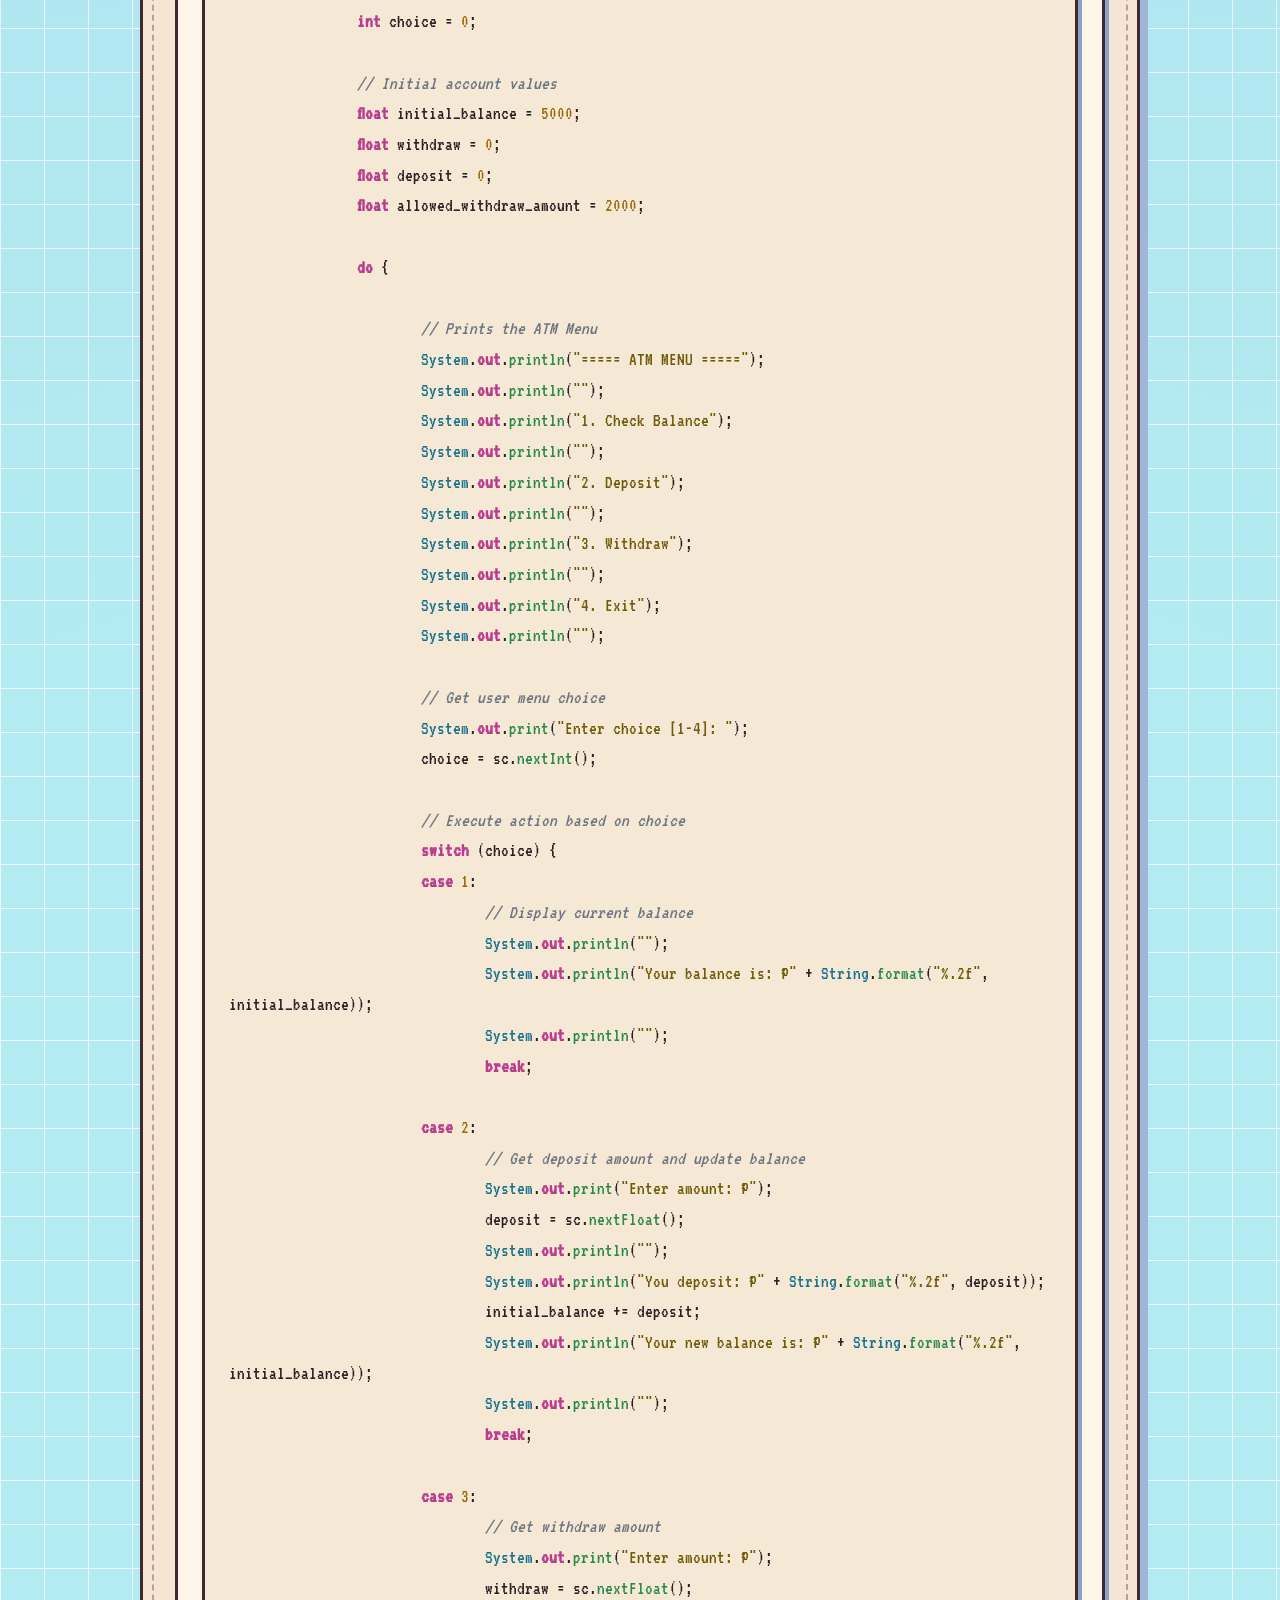
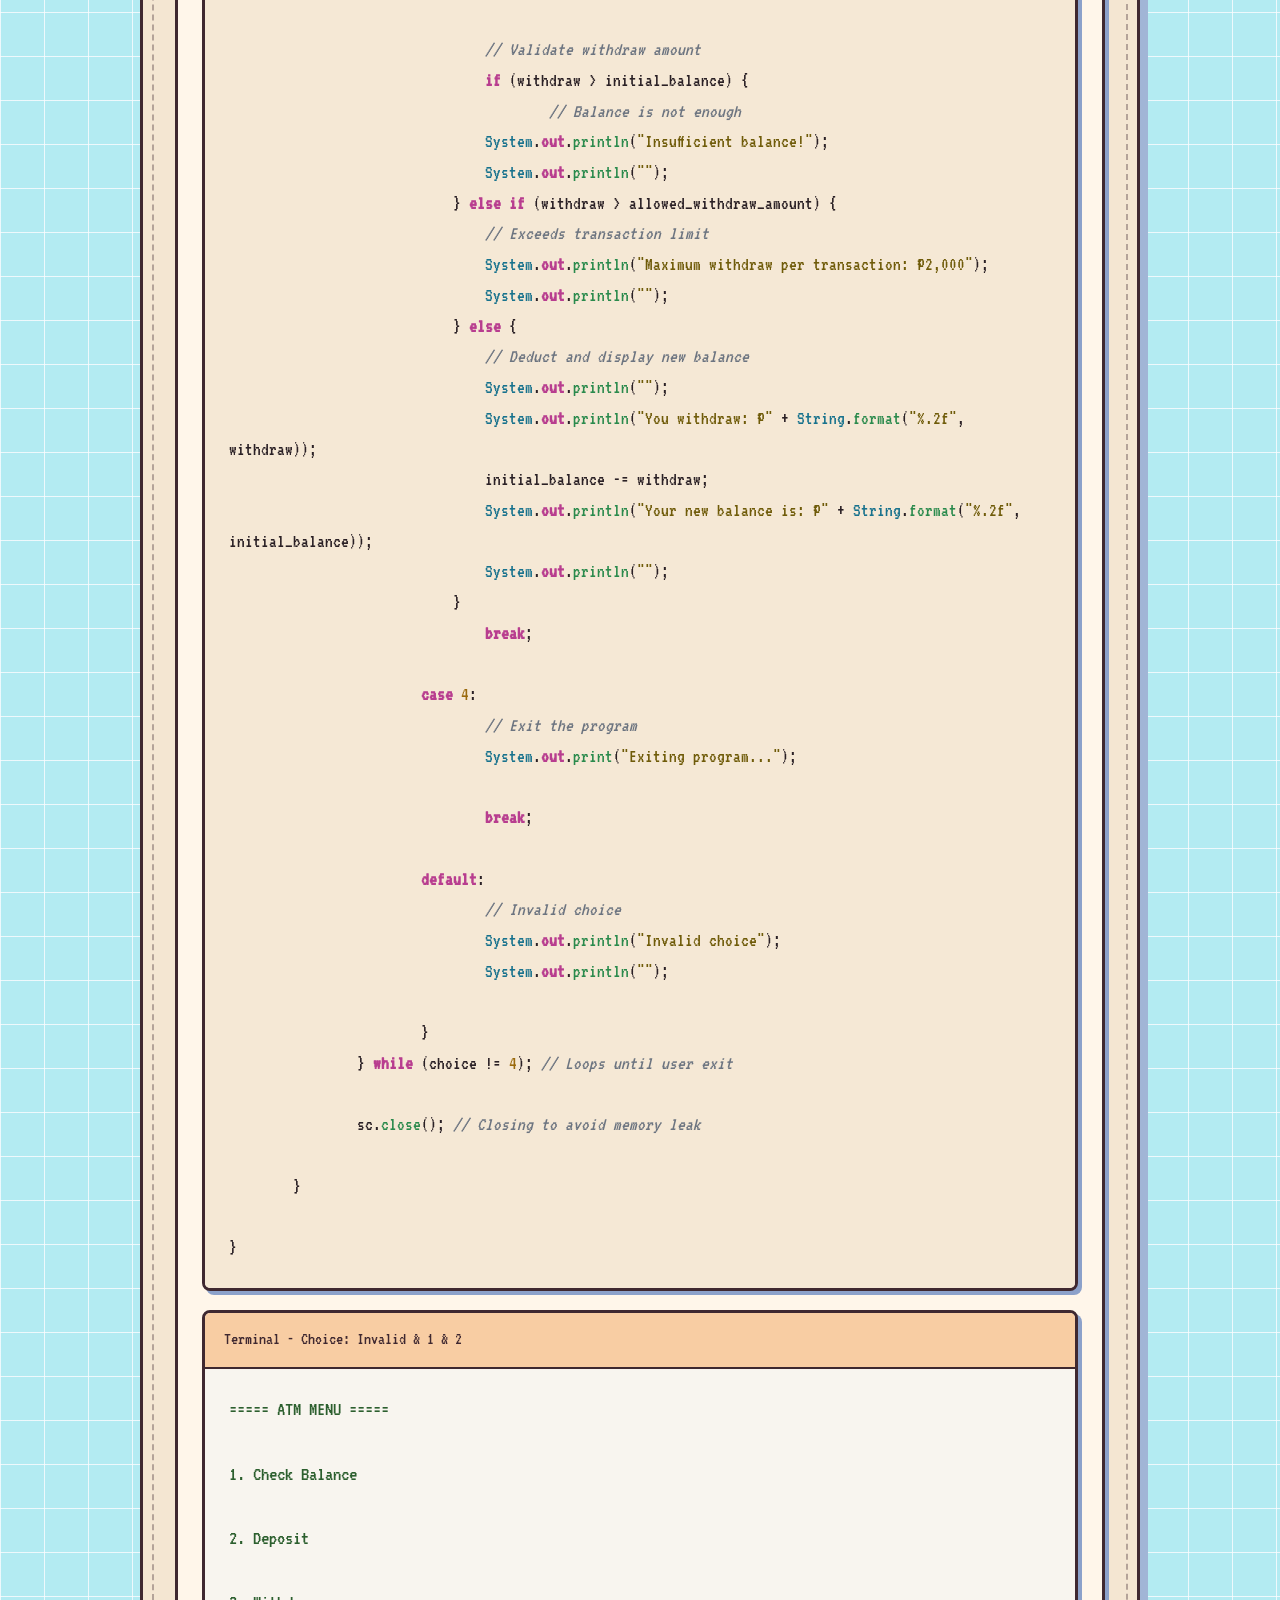
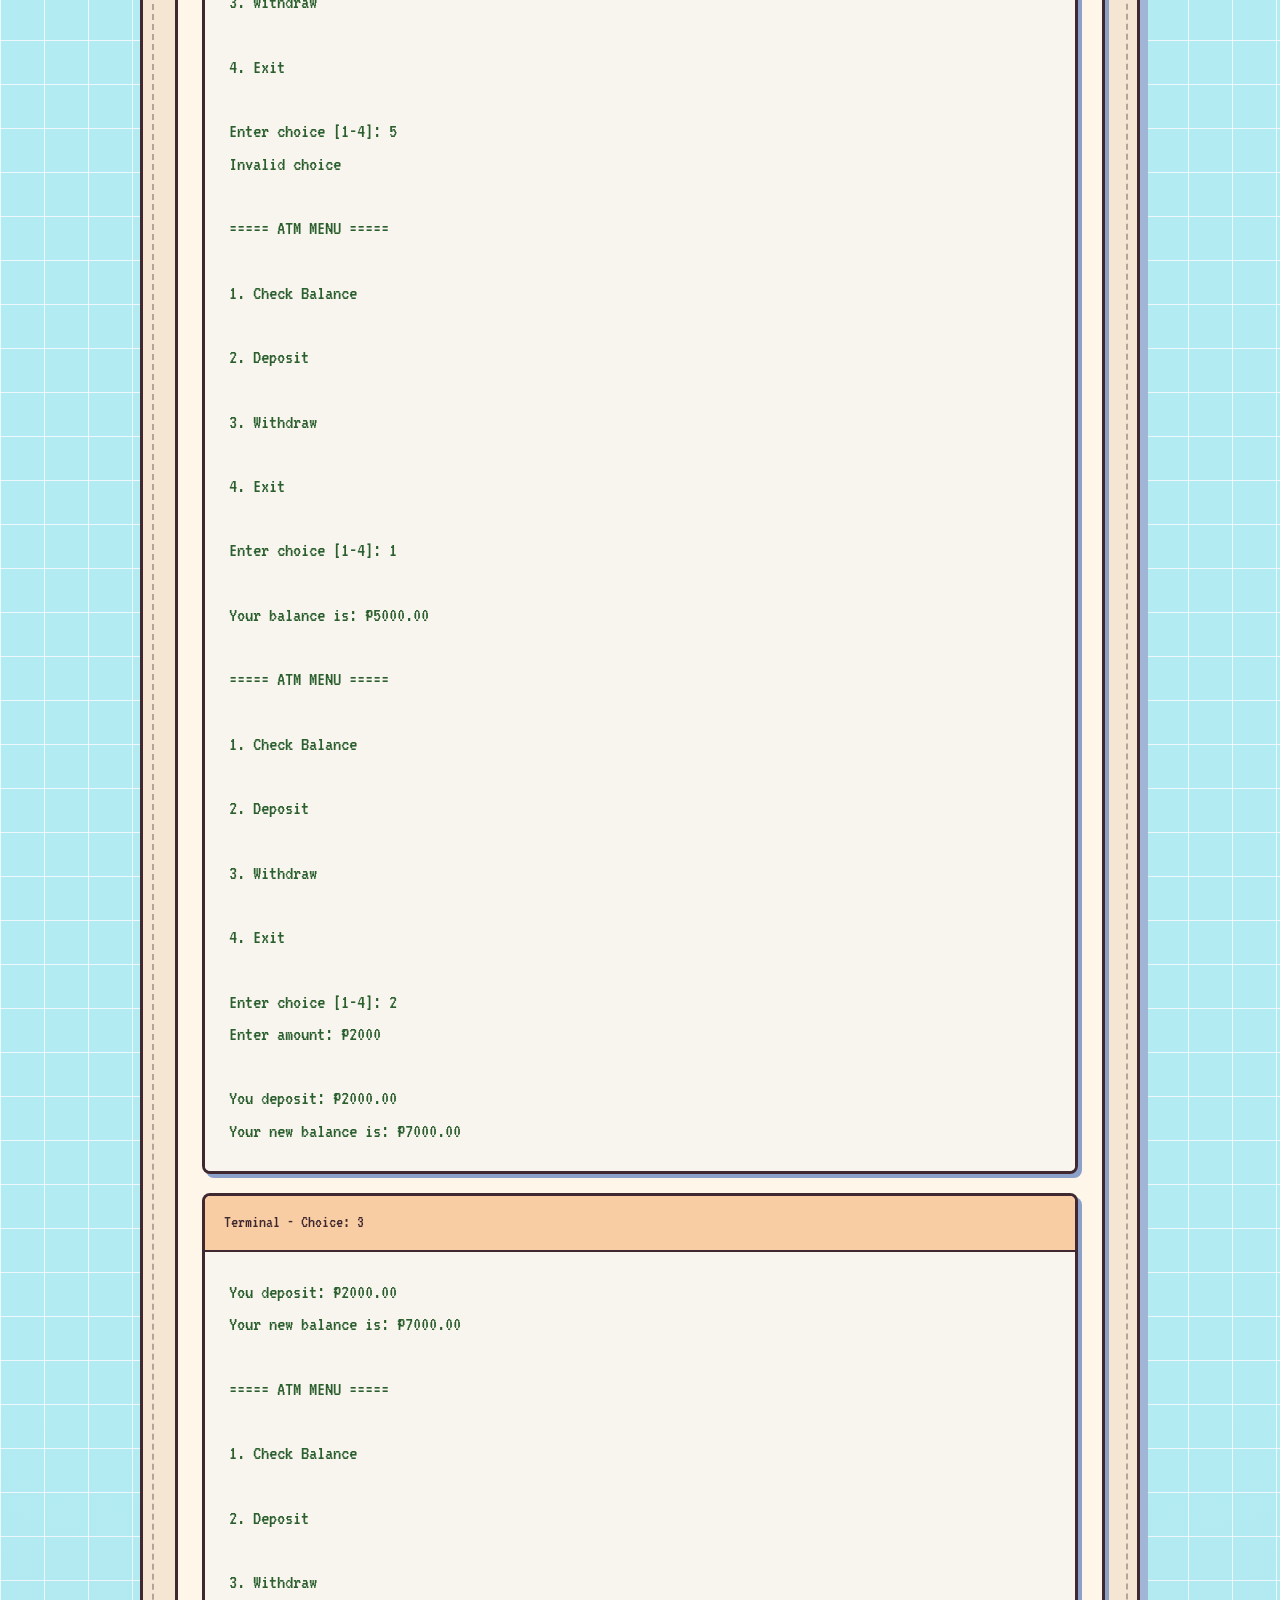
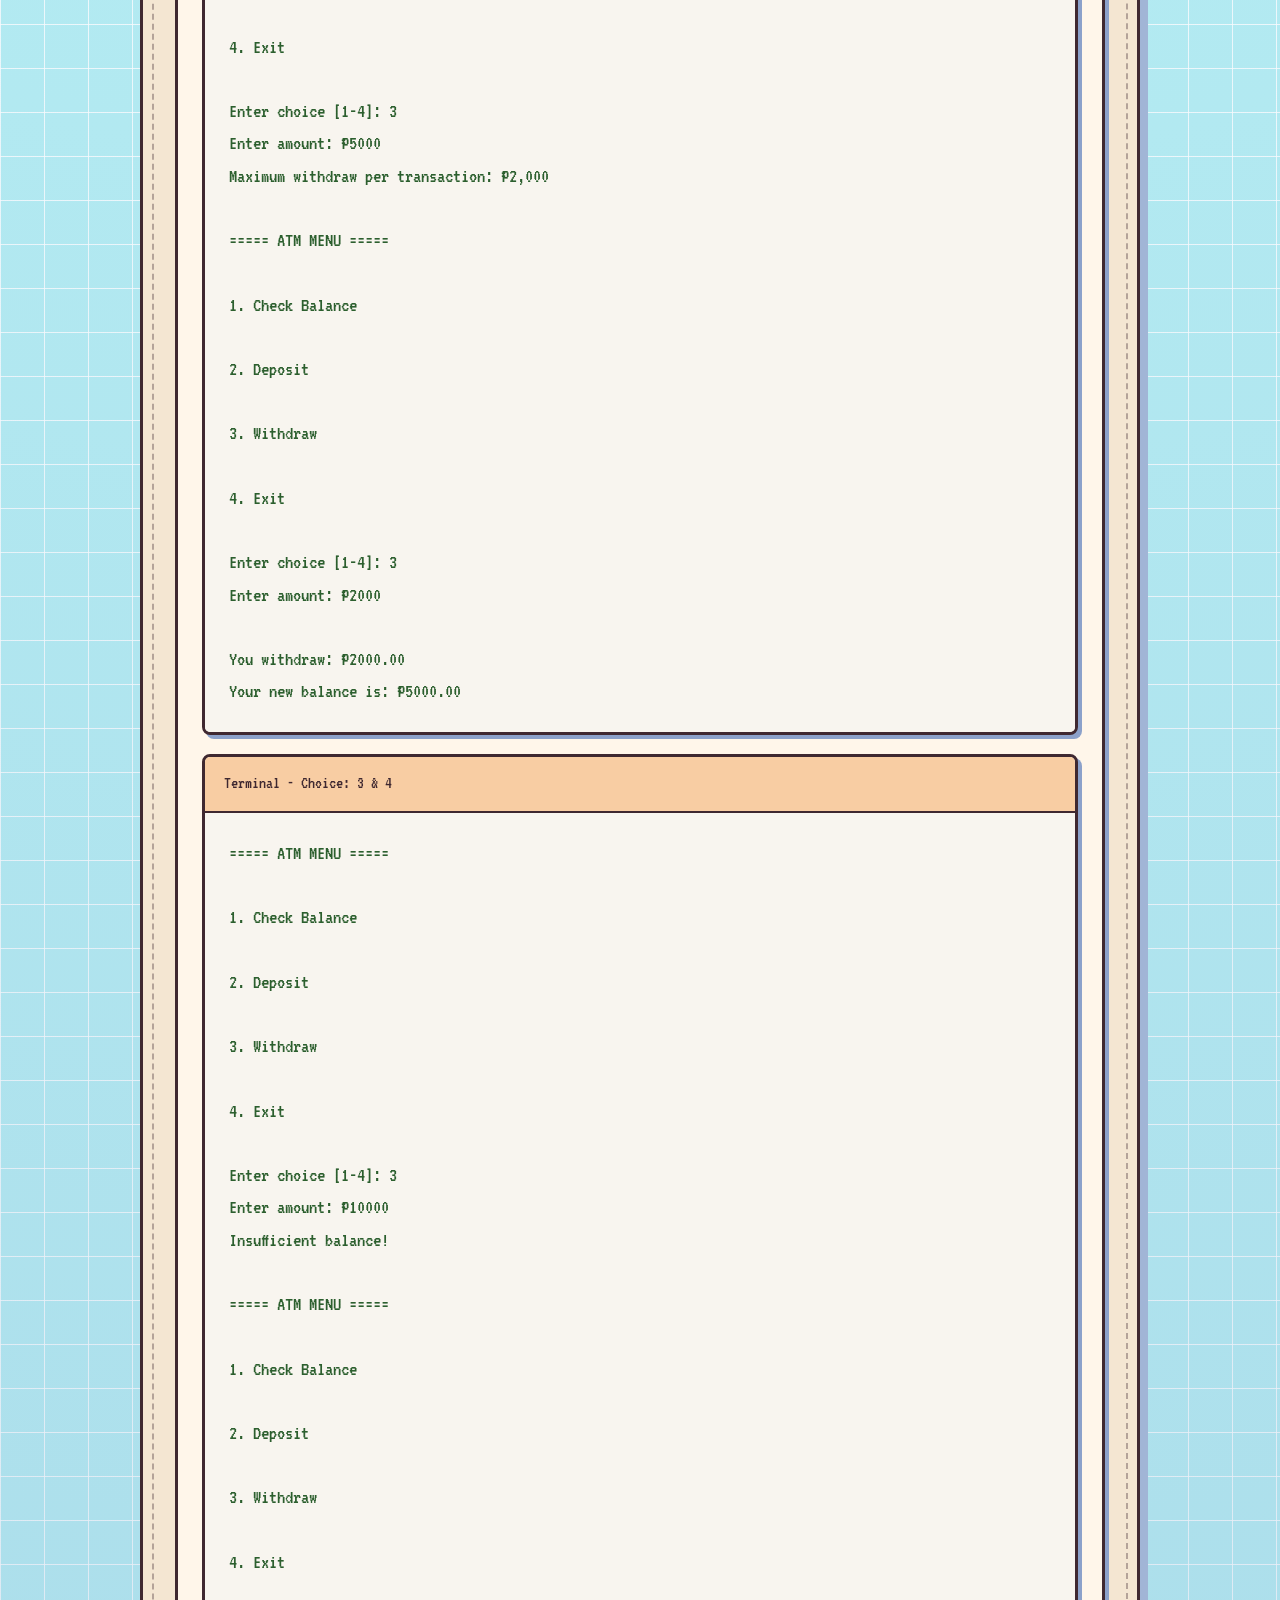
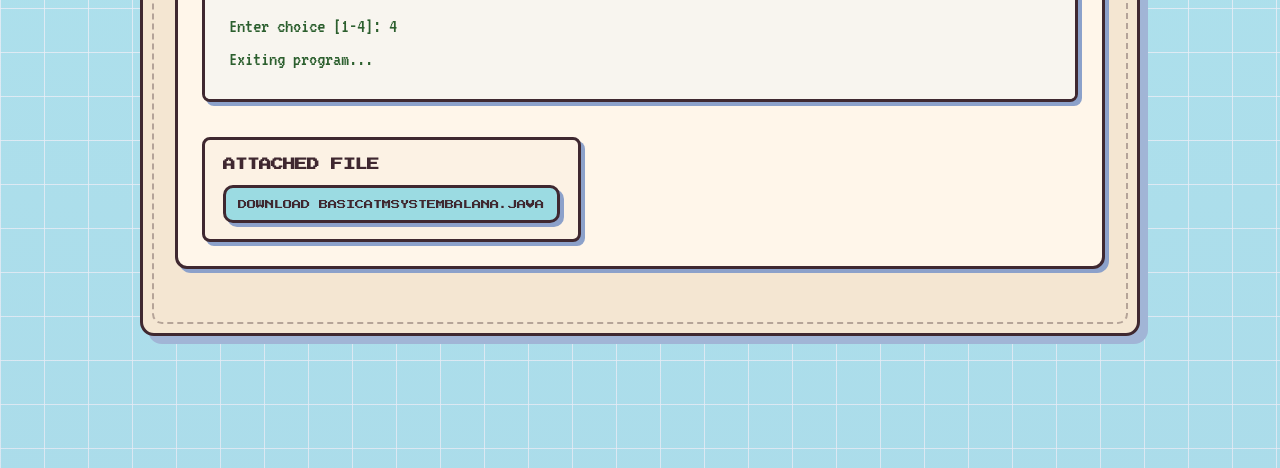
<file: midterms/activities/activity-3/index.html>
<!DOCTYPE html>
<html lang="en">
<head>
  <meta charset="UTF-8" />
  <meta name="viewport" content="width=device-width, initial-scale=1.0" />
  <title>Activity 3 | Christopher Balana</title>
  <link rel="stylesheet" href="../../../main.css" />
</head>
<body class="midterm-entry">
  <header class="topbar">
    <nav class="jump-nav" aria-label="Page sections">
      <a href="../../../index.html#home">Home</a>
      <span>|</span>
      <a href="../../../index.html#about">About Me</a>
      <span>|</span>
      <a href="../../../index.html#midterm">Midterm/Final</a>
      <span>|</span>
      <a href="../../../index.html#socials">Contact</a>
    <span>|</span>
      <button class="theme-toggle" type="button" aria-pressed="false" aria-label="Switch to night theme">Night Mode</button>
    </nav>
  </header>

  <main>
    <section class="panel hero">
      <div class="panel-inner hero-copy scroll-pop">
        <a href="../../../index.html#midterm" class="return-link" style="display: inline-flex; margin-bottom: 1.8rem; gap: 0.5rem;">
          <span>←</span>
          <span>Back to Midterms</span>
        </a>
        <h1>Activity 3: Basic ATM System</h1>
        <hr class="section-divider" />
        <p>Christopher Balana | BSIT 2-5</p>
        <br>
				<section class="quiz2-attempt-summary" aria-label="Activity 3 attempt summary" contenteditable="true" spellcheck="false">
					<p>Score for this activity: <strong>27 out of 30</strong></p>
					<p>Submitted Mar 14 at 9:41am</p>
				</section>
				<br>
        <p class="explanation-text">This activity centers on building a basic ATM system in Java, applying key programming concepts such as user input with the Scanner class, 
          decision structures through switch and if–else statements, and repetition using a do-while loop. It demonstrates how logic controls program flow, validates conditions like withdrawal limits, 
          and maintains an updated balance, reinforcing the importance of combining operators, control structures, and loops to simulate real-world applications.
        </p>
        <br>
        <p class="explanation-text">For me, the task felt engaging rather than difficult. Designing the ATM system was straightforward once the rules were clear, 
          and it gave me a sense of how programming can model everyday processes. 
          It was satisfying to see the program respond interactively, making the activity both practical and enjoyable.</p>
        <br>
        
        <!-- Basic ATM System -->
        <div class="question-block">
          <h3>Basic ATM System Implementation</h3>
          <p>Create a Java program that simulates a basic ATM system with features such as balance checking, deposits, withdrawals with transaction limits and balance validation, and a menu-driven interface.</p>
          
          <div class="code-window">
            <div class="code-window-header">
              <div class="code-window-controls">
                <span class="control red"></span>
                <span class="control yellow"></span>
                <span class="control green"></span>
              </div>
              <span class="code-window-title">BasicATMSystemBalana.java</span>
            </div>
            <pre class="code-window-content"><span class="keyword">package</span> <span class="class">midterm</span>;

<span class="keyword">import</span> <span class="class">java.util.Scanner</span>;

<span class="keyword">public class</span> <span class="class">BasicATMSystemBalana</span> {

	<span class="keyword">public static void</span> <span class="function">main</span>(<span class="class">String</span>[] args) {
		<span class="class">Scanner</span> sc = <span class="keyword">new</span> <span class="class">Scanner</span>(<span class="class">System</span>.<span class="keyword">in</span>);
		
		<span class="keyword">int</span> choice = <span class="number">0</span>;

		<span class="comment">// Initial account values</span>
		<span class="keyword">float</span> initial_balance = <span class="number">5000</span>;
		<span class="keyword">float</span> withdraw = <span class="number">0</span>;
		<span class="keyword">float</span> deposit = <span class="number">0</span>;
		<span class="keyword">float</span> allowed_withdraw_amount = <span class="number">2000</span>;
		
		<span class="keyword">do</span> {
			
			<span class="comment">// Prints the ATM Menu</span>
			<span class="class">System</span>.<span class="keyword">out</span>.<span class="function">println</span>(<span class="string">"===== ATM MENU ====="</span>);
			<span class="class">System</span>.<span class="keyword">out</span>.<span class="function">println</span>(<span class="string">""</span>);
			<span class="class">System</span>.<span class="keyword">out</span>.<span class="function">println</span>(<span class="string">"1. Check Balance"</span>);
			<span class="class">System</span>.<span class="keyword">out</span>.<span class="function">println</span>(<span class="string">""</span>);
			<span class="class">System</span>.<span class="keyword">out</span>.<span class="function">println</span>(<span class="string">"2. Deposit"</span>);
			<span class="class">System</span>.<span class="keyword">out</span>.<span class="function">println</span>(<span class="string">""</span>);
			<span class="class">System</span>.<span class="keyword">out</span>.<span class="function">println</span>(<span class="string">"3. Withdraw"</span>);
			<span class="class">System</span>.<span class="keyword">out</span>.<span class="function">println</span>(<span class="string">""</span>);
			<span class="class">System</span>.<span class="keyword">out</span>.<span class="function">println</span>(<span class="string">"4. Exit"</span>);
			<span class="class">System</span>.<span class="keyword">out</span>.<span class="function">println</span>(<span class="string">""</span>);
			
			<span class="comment">// Get user menu choice</span>
			<span class="class">System</span>.<span class="keyword">out</span>.<span class="function">print</span>(<span class="string">"Enter choice [1-4]: "</span>);
			choice = sc.<span class="function">nextInt</span>();
			
			<span class="comment">// Execute action based on choice</span>
			<span class="keyword">switch</span> (choice) {
			<span class="keyword">case</span> <span class="number">1</span>:
				<span class="comment">// Display current balance</span>
				<span class="class">System</span>.<span class="keyword">out</span>.<span class="function">println</span>(<span class="string">""</span>);
				<span class="class">System</span>.<span class="keyword">out</span>.<span class="function">println</span>(<span class="string">"Your balance is: ₱"</span> + <span class="class">String</span>.<span class="function">format</span>(<span class="string">"%.2f"</span>, initial_balance));
				<span class="class">System</span>.<span class="keyword">out</span>.<span class="function">println</span>(<span class="string">""</span>);
				<span class="keyword">break</span>;
				
			<span class="keyword">case</span> <span class="number">2</span>:
				<span class="comment">// Get deposit amount and update balance</span>
				<span class="class">System</span>.<span class="keyword">out</span>.<span class="function">print</span>(<span class="string">"Enter amount: ₱"</span>);
				deposit = sc.<span class="function">nextFloat</span>();
				<span class="class">System</span>.<span class="keyword">out</span>.<span class="function">println</span>(<span class="string">""</span>);
				<span class="class">System</span>.<span class="keyword">out</span>.<span class="function">println</span>(<span class="string">"You deposit: ₱"</span> + <span class="class">String</span>.<span class="function">format</span>(<span class="string">"%.2f"</span>, deposit));
				initial_balance += deposit;
				<span class="class">System</span>.<span class="keyword">out</span>.<span class="function">println</span>(<span class="string">"Your new balance is: ₱"</span> + <span class="class">String</span>.<span class="function">format</span>(<span class="string">"%.2f"</span>, initial_balance));
				<span class="class">System</span>.<span class="keyword">out</span>.<span class="function">println</span>(<span class="string">""</span>);
				<span class="keyword">break</span>;
				
			<span class="keyword">case</span> <span class="number">3</span>:
				<span class="comment">// Get withdraw amount</span>
				<span class="class">System</span>.<span class="keyword">out</span>.<span class="function">print</span>(<span class="string">"Enter amount: ₱"</span>);
				withdraw = sc.<span class="function">nextFloat</span>();
				
				<span class="comment">// Validate withdraw amount</span>
				<span class="keyword">if</span> (withdraw &gt; initial_balance) {
					<span class="comment">// Balance is not enough</span>
			        <span class="class">System</span>.<span class="keyword">out</span>.<span class="function">println</span>(<span class="string">"Insufficient balance!"</span>);
			        <span class="class">System</span>.<span class="keyword">out</span>.<span class="function">println</span>(<span class="string">""</span>);
			    } <span class="keyword">else if</span> (withdraw &gt; allowed_withdraw_amount) {
			    	<span class="comment">// Exceeds transaction limit</span>
			        <span class="class">System</span>.<span class="keyword">out</span>.<span class="function">println</span>(<span class="string">"Maximum withdraw per transaction: ₱2,000"</span>);
			        <span class="class">System</span>.<span class="keyword">out</span>.<span class="function">println</span>(<span class="string">""</span>);
			    } <span class="keyword">else</span> {
			    	<span class="comment">// Deduct and display new balance</span>
			    	<span class="class">System</span>.<span class="keyword">out</span>.<span class="function">println</span>(<span class="string">""</span>);
			        <span class="class">System</span>.<span class="keyword">out</span>.<span class="function">println</span>(<span class="string">"You withdraw: ₱"</span> + <span class="class">String</span>.<span class="function">format</span>(<span class="string">"%.2f"</span>, withdraw));
			        initial_balance -= withdraw;
			        <span class="class">System</span>.<span class="keyword">out</span>.<span class="function">println</span>(<span class="string">"Your new balance is: ₱"</span> + <span class="class">String</span>.<span class="function">format</span>(<span class="string">"%.2f"</span>, initial_balance));
			        <span class="class">System</span>.<span class="keyword">out</span>.<span class="function">println</span>(<span class="string">""</span>);
			    }
				<span class="keyword">break</span>;
				
			<span class="keyword">case</span> <span class="number">4</span>:
				<span class="comment">// Exit the program</span>
				<span class="class">System</span>.<span class="keyword">out</span>.<span class="function">print</span>(<span class="string">"Exiting program..."</span>);
				
				<span class="keyword">break</span>;
				
			<span class="keyword">default</span>:
				<span class="comment">// Invalid choice</span>
				<span class="class">System</span>.<span class="keyword">out</span>.<span class="function">println</span>(<span class="string">"Invalid choice"</span>);
				<span class="class">System</span>.<span class="keyword">out</span>.<span class="function">println</span>(<span class="string">""</span>);
			
			}
		} <span class="keyword">while</span> (choice != <span class="number">4</span>); <span class="comment">// Loops until user exit</span>
		
		sc.<span class="function">close</span>(); <span class="comment">// Closing to avoid memory leak</span>
		
	}

}</pre>
          </div>
          
          <div class="terminal-output">
            <span class="terminal-title">Terminal - Choice: Invalid & 1 & 2</span>
            <pre class="terminal-content">===== ATM MENU =====

1. Check Balance

2. Deposit

3. Withdraw

4. Exit

Enter choice [1-4]: 5
Invalid choice

===== ATM MENU =====

1. Check Balance

2. Deposit

3. Withdraw

4. Exit

Enter choice [1-4]: 1

Your balance is: ₱5000.00

===== ATM MENU =====

1. Check Balance

2. Deposit

3. Withdraw

4. Exit

Enter choice [1-4]: 2
Enter amount: ₱2000

You deposit: ₱2000.00
Your new balance is: ₱7000.00</pre>
          </div>
          
          <div class="terminal-output">
            <span class="terminal-title">Terminal - Choice: 3</span>
            <pre class="terminal-content">You deposit: ₱2000.00
Your new balance is: ₱7000.00

===== ATM MENU =====

1. Check Balance

2. Deposit

3. Withdraw

4. Exit

Enter choice [1-4]: 3
Enter amount: ₱5000
Maximum withdraw per transaction: ₱2,000

===== ATM MENU =====

1. Check Balance

2. Deposit

3. Withdraw

4. Exit

Enter choice [1-4]: 3
Enter amount: ₱2000

You withdraw: ₱2000.00
Your new balance is: ₱5000.00</pre>
          </div>
          
          <div class="terminal-output">
            <span class="terminal-title">Terminal - Choice: 3 & 4</span>
            <pre class="terminal-content">===== ATM MENU =====

1. Check Balance

2. Deposit

3. Withdraw

4. Exit

Enter choice [1-4]: 3
Enter amount: ₱10000
Insufficient balance!

===== ATM MENU =====

1. Check Balance

2. Deposit

3. Withdraw

4. Exit

Enter choice [1-4]: 4
Exiting program...</pre>
          </div>

					<section class="file-attachments" aria-label="Activity 3 file attachment">
						<h4>Attached File</h4>
						<a class="download-link" href="./files/BasicATMSystemBalana.java" download>Download BasicATMSystemBalana.java</a>
					</section>
        </div>
        

      </div>
    </section>
		<button class="scroll-top-btn" aria-label="Back to top">↑ Top</button>
	</main>

  <script src="../../../theme-toggle.js"></script>
  <script src="../../reveal-pop.js"></script>
	<script src="../../scroll-to-top.js"></script>
</body>
</html>
</file>
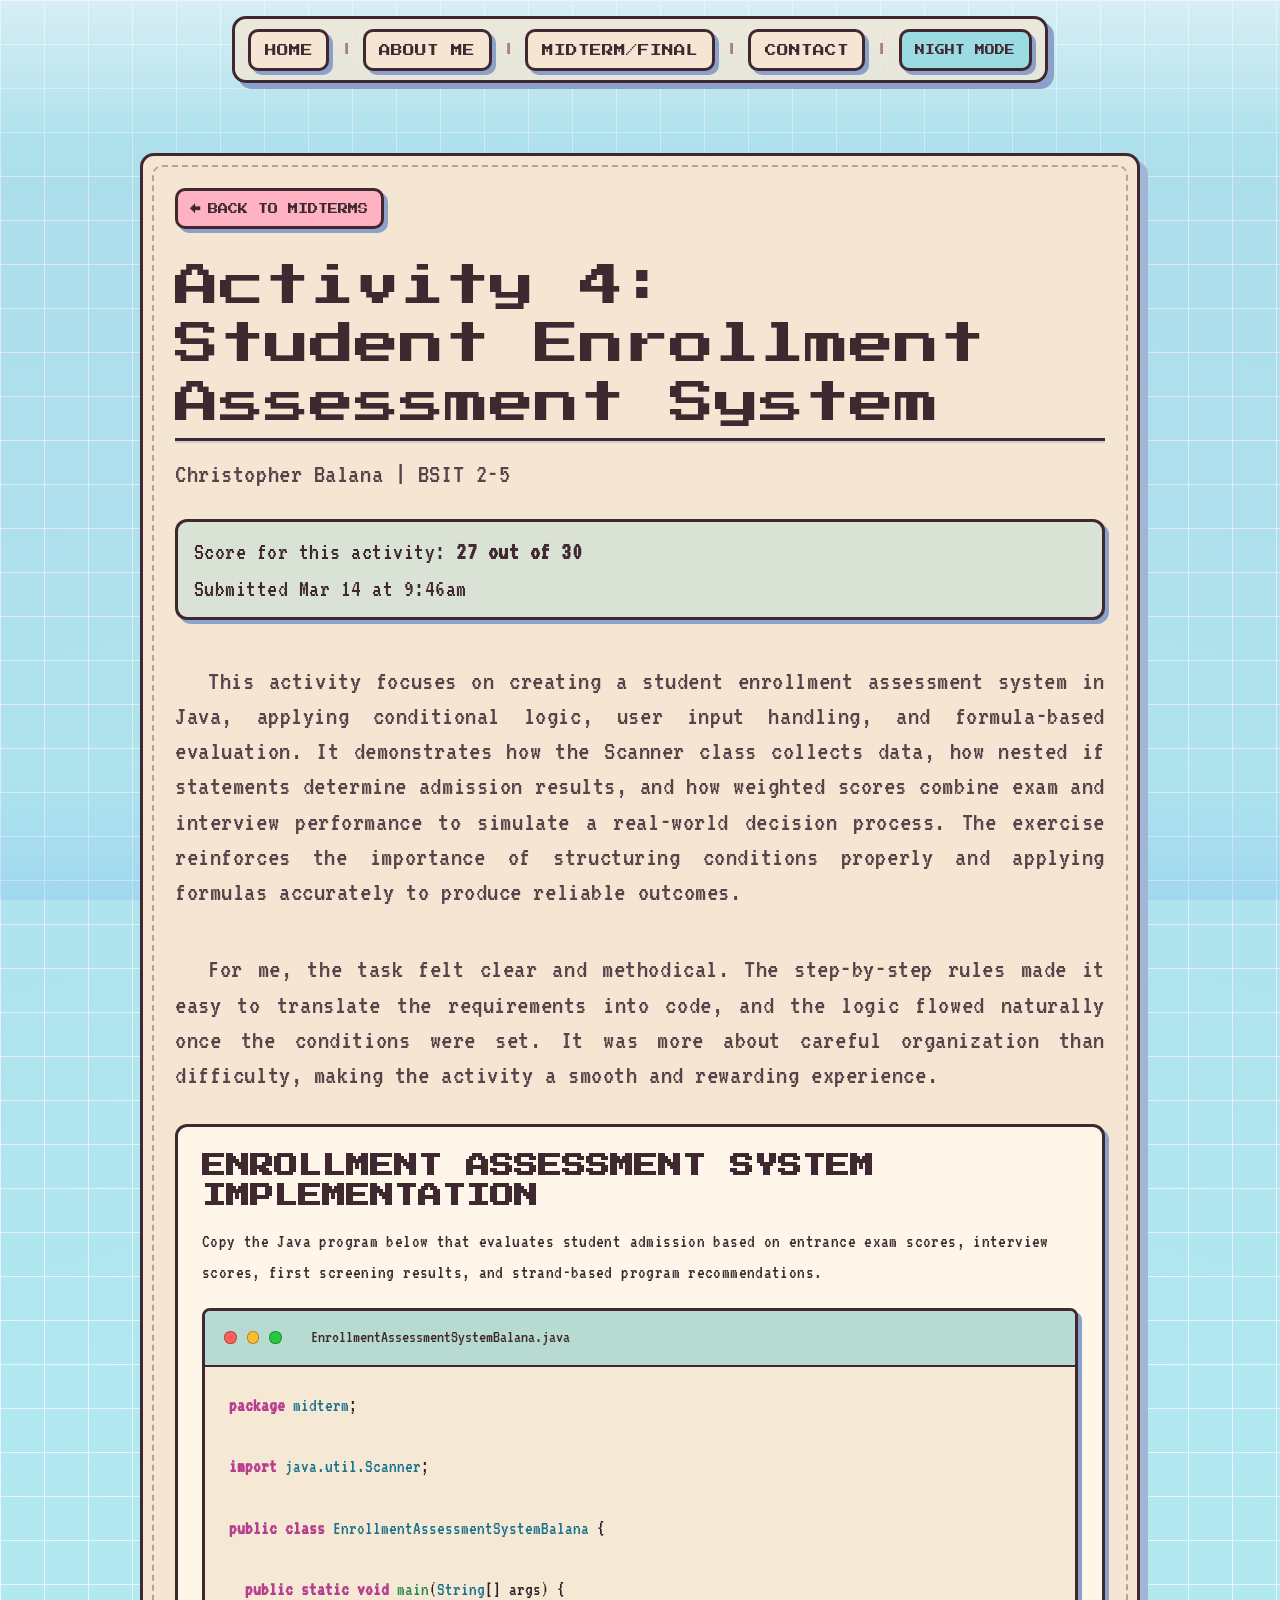
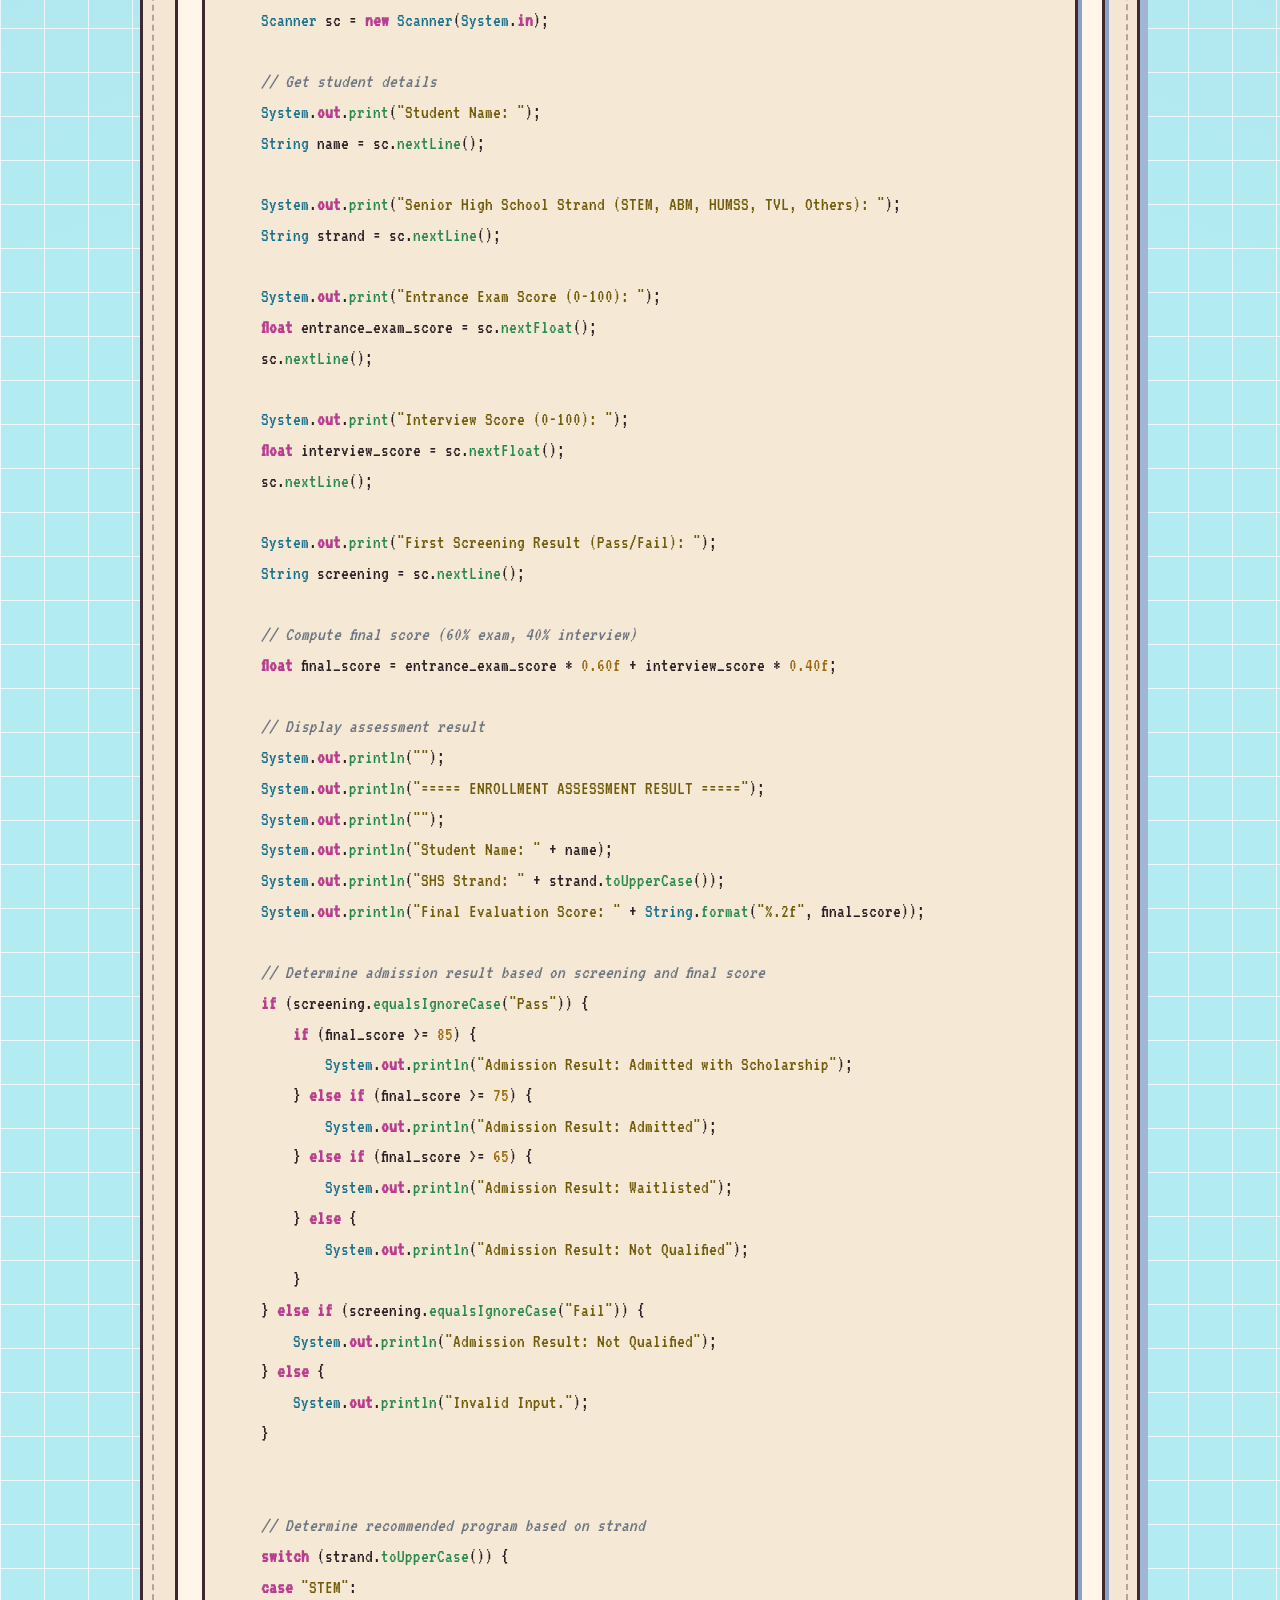
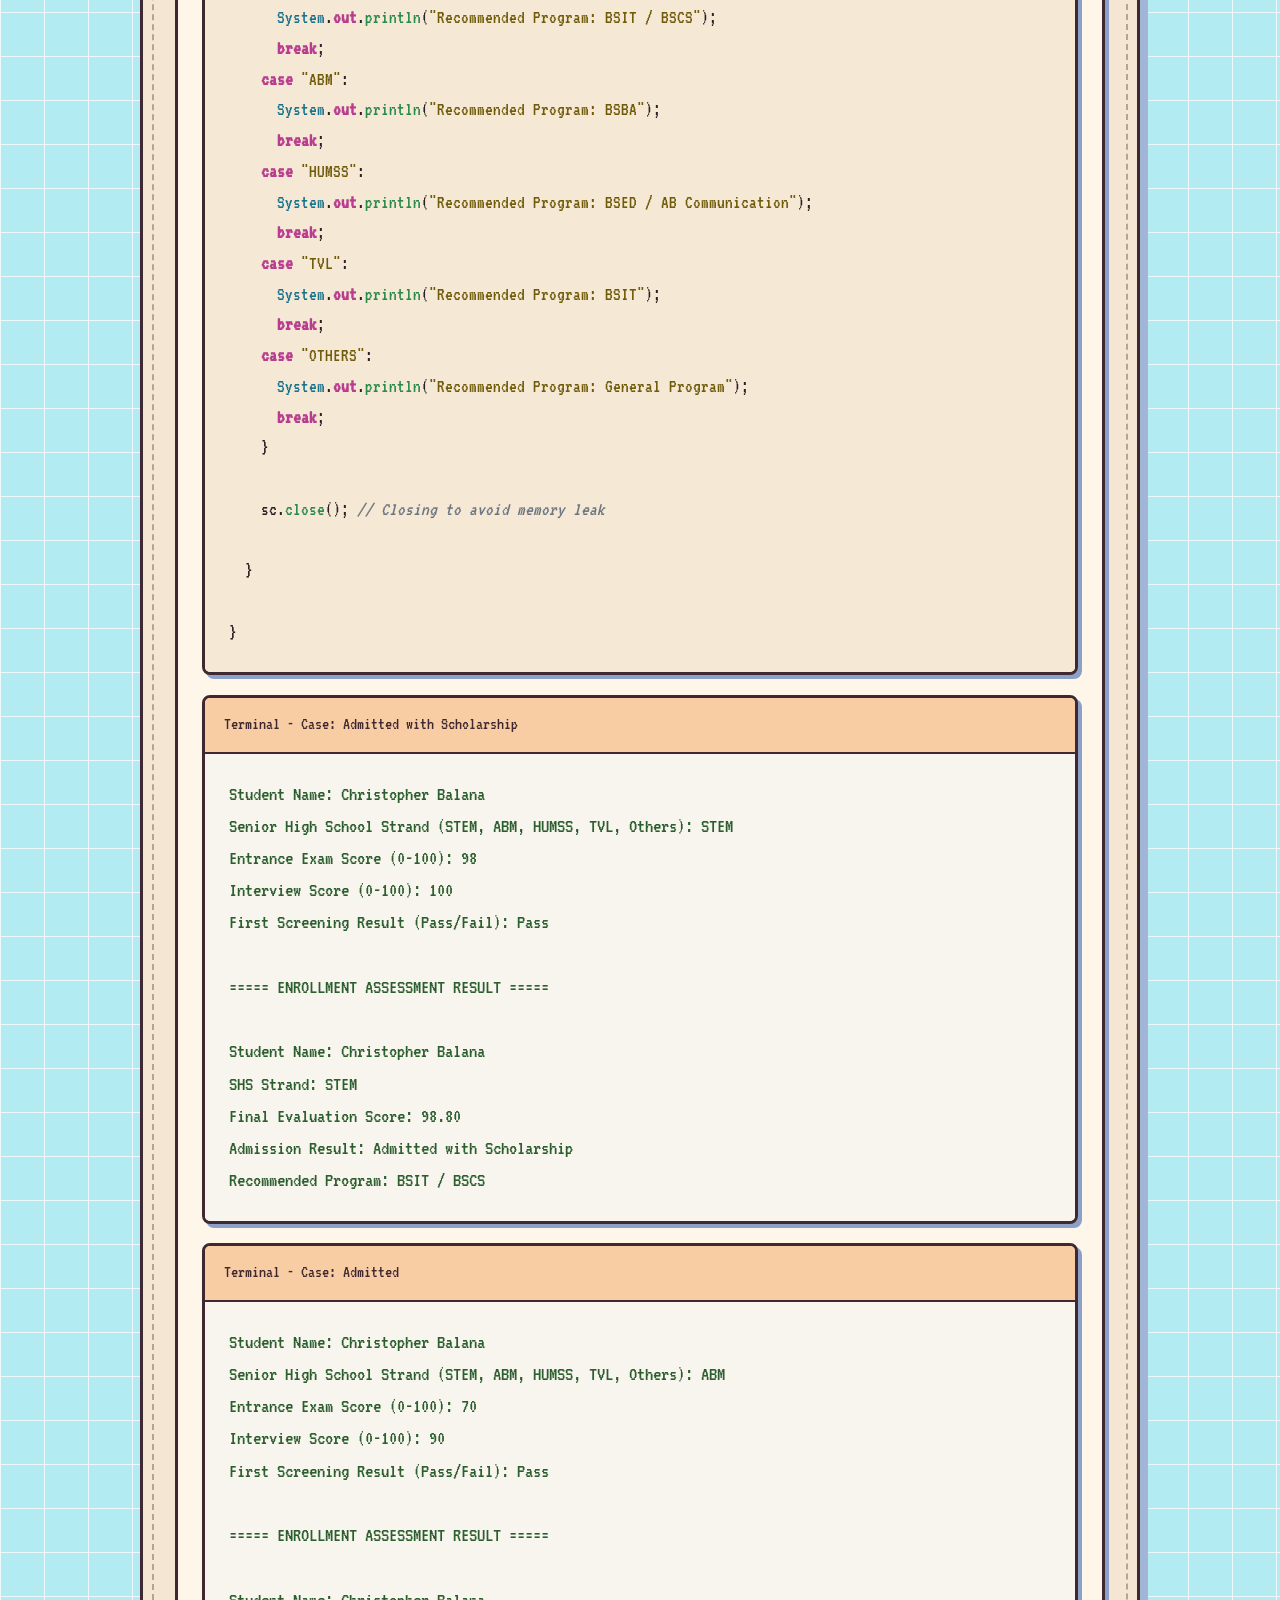
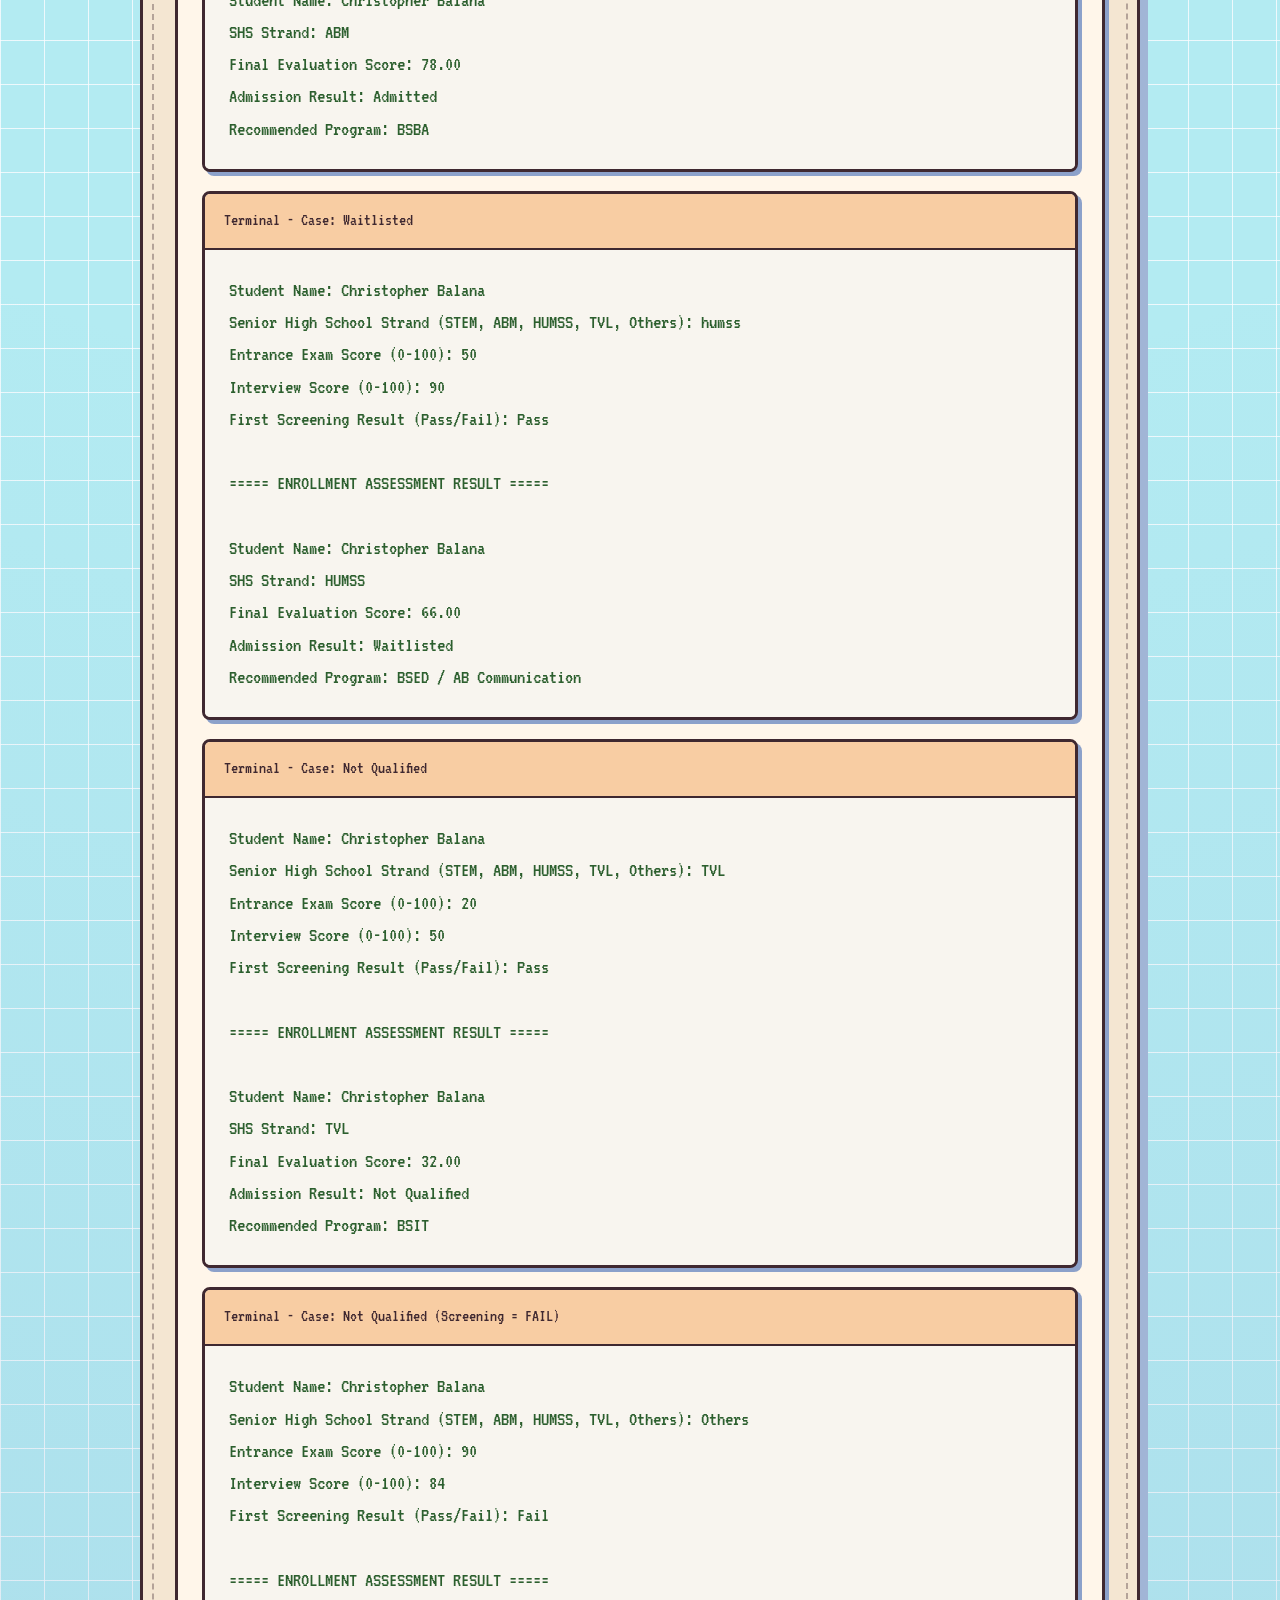
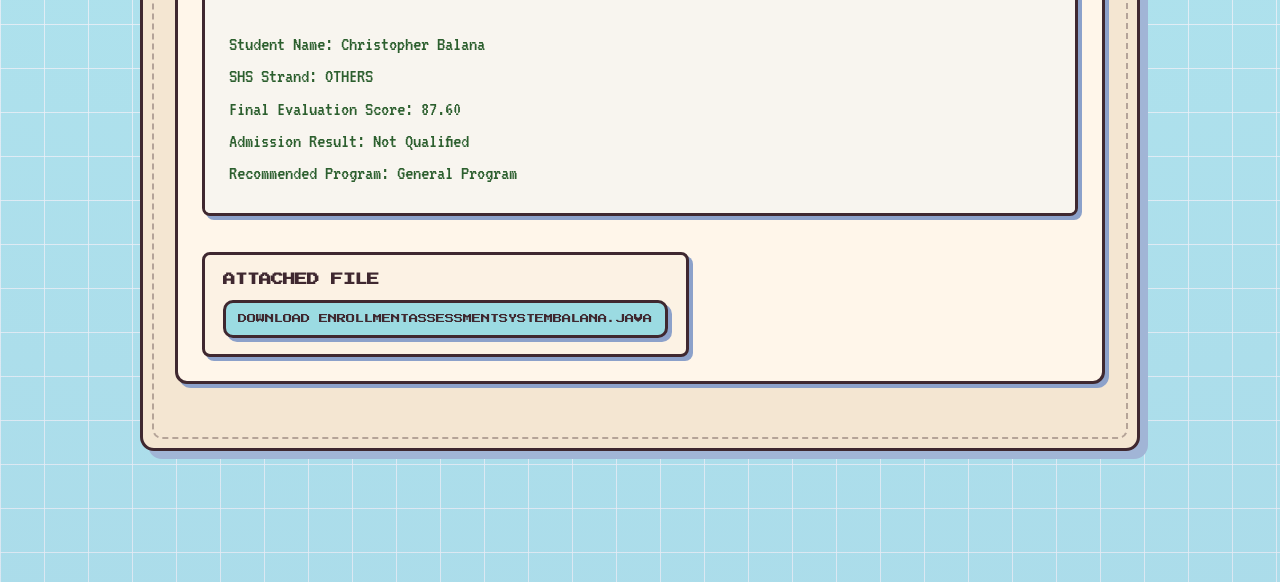
<file: midterms/activities/activity-4/index.html>
<!DOCTYPE html>
<html lang="en">
<head>
  <meta charset="UTF-8" />
  <meta name="viewport" content="width=device-width, initial-scale=1.0" />
  <title>Activity 4 | Christopher Balana</title>
  <link rel="stylesheet" href="../../../main.css" />
</head>
<body class="midterm-entry">
  <header class="topbar">
    <nav class="jump-nav" aria-label="Page sections">
      <a href="../../../index.html#home">Home</a>
      <span>|</span>
      <a href="../../../index.html#about">About Me</a>
      <span>|</span>
      <a href="../../../index.html#midterm">Midterm/Final</a>
      <span>|</span>
      <a href="../../../index.html#socials">Contact</a>
    <span>|</span>
      <button class="theme-toggle" type="button" aria-pressed="false" aria-label="Switch to night theme">Night Mode</button>
    </nav>
  </header>

  <main>
    <section class="panel hero">
      <div class="panel-inner hero-copy scroll-pop">
        <a href="../../../index.html#midterm" class="return-link" style="display: inline-flex; margin-bottom: 1.8rem; gap: 0.5rem;">
          <span>←</span>
          <span>Back to Midterms</span>
        </a>
        <h1>Activity 4: Student Enrollment Assessment System</h1>
        <hr class="section-divider" />
        <p>Christopher Balana | BSIT 2-5</p>
        <br>
        <section class="quiz2-attempt-summary" aria-label="Activity 4 attempt summary" contenteditable="true" spellcheck="false">
          <p>Score for this activity: <strong>27 out of 30</strong></p>
          <p>Submitted Mar 14 at 9:46am</p>
        </section>
        <br>
        <p class="explanation-text">This activity focuses on creating a student enrollment assessment system in Java, applying conditional logic, user input handling, and formula-based evaluation. 
          It demonstrates how the Scanner class collects data, how nested if statements determine admission results, and how weighted scores 
          combine exam and interview performance to simulate a real-world decision process. 
          The exercise reinforces the importance of structuring conditions properly and applying formulas accurately to produce reliable outcomes.
        </p>
        <br>
        <p class="explanation-text">For me, the task felt clear and methodical. 
          The step-by-step rules made it easy to translate the requirements into code, and the logic flowed naturally once the conditions were set. 
          It was more about careful organization than difficulty, making the activity a smooth and rewarding experience.
        </p>

        <!-- Enrollment Assessment System -->
        <div class="question-block">
          <h3>Enrollment Assessment System Implementation</h3>
          <p>Copy the Java program below that evaluates student admission based on entrance exam scores, interview scores, first screening results, and strand-based program recommendations.</p>

          <div class="code-window">
            <div class="code-window-header">
              <div class="code-window-controls">
                <span class="control red"></span>
                <span class="control yellow"></span>
                <span class="control green"></span>
              </div>
              <span class="code-window-title">EnrollmentAssessmentSystemBalana.java</span>
            </div>
            <pre class="code-window-content"><span class="keyword">package</span> <span class="class">midterm</span>;

<span class="keyword">import</span> <span class="class">java.util.Scanner</span>;

<span class="keyword">public class</span> <span class="class">EnrollmentAssessmentSystemBalana</span> {

  <span class="keyword">public static void</span> <span class="function">main</span>(<span class="class">String</span>[] args) {
    <span class="class">Scanner</span> sc = <span class="keyword">new</span> <span class="class">Scanner</span>(<span class="class">System</span>.<span class="keyword">in</span>);
		
    <span class="comment">// Get student details</span>
    <span class="class">System</span>.<span class="keyword">out</span>.<span class="function">print</span>(<span class="string">"Student Name: "</span>);
    <span class="class">String</span> name = sc.<span class="function">nextLine</span>();
		
    <span class="class">System</span>.<span class="keyword">out</span>.<span class="function">print</span>(<span class="string">"Senior High School Strand (STEM, ABM, HUMSS, TVL, Others): "</span>);
    <span class="class">String</span> strand = sc.<span class="function">nextLine</span>();
		
    <span class="class">System</span>.<span class="keyword">out</span>.<span class="function">print</span>(<span class="string">"Entrance Exam Score (0-100): "</span>);
    <span class="keyword">float</span> entrance_exam_score = sc.<span class="function">nextFloat</span>();
    sc.<span class="function">nextLine</span>(); 
		
    <span class="class">System</span>.<span class="keyword">out</span>.<span class="function">print</span>(<span class="string">"Interview Score (0-100): "</span>);
    <span class="keyword">float</span> interview_score = sc.<span class="function">nextFloat</span>();
    sc.<span class="function">nextLine</span>();
		
    <span class="class">System</span>.<span class="keyword">out</span>.<span class="function">print</span>(<span class="string">"First Screening Result (Pass/Fail): "</span>);
    <span class="class">String</span> screening = sc.<span class="function">nextLine</span>();
		
    <span class="comment">// Compute final score (60% exam, 40% interview)</span>
    <span class="keyword">float</span> final_score = entrance_exam_score * <span class="number">0.60f</span> + interview_score * <span class="number">0.40f</span>;
		
    <span class="comment">// Display assessment result</span>
    <span class="class">System</span>.<span class="keyword">out</span>.<span class="function">println</span>(<span class="string">""</span>);
    <span class="class">System</span>.<span class="keyword">out</span>.<span class="function">println</span>(<span class="string">"===== ENROLLMENT ASSESSMENT RESULT ====="</span>);
    <span class="class">System</span>.<span class="keyword">out</span>.<span class="function">println</span>(<span class="string">""</span>);
    <span class="class">System</span>.<span class="keyword">out</span>.<span class="function">println</span>(<span class="string">"Student Name: "</span> + name);
    <span class="class">System</span>.<span class="keyword">out</span>.<span class="function">println</span>(<span class="string">"SHS Strand: "</span> + strand.<span class="function">toUpperCase</span>());
    <span class="class">System</span>.<span class="keyword">out</span>.<span class="function">println</span>(<span class="string">"Final Evaluation Score: "</span> + <span class="class">String</span>.<span class="function">format</span>(<span class="string">"%.2f"</span>, final_score));
		
    <span class="comment">// Determine admission result based on screening and final score</span>
    <span class="keyword">if</span> (screening.<span class="function">equalsIgnoreCase</span>(<span class="string">"Pass"</span>)) {
        <span class="keyword">if</span> (final_score &gt;= <span class="number">85</span>) {
            <span class="class">System</span>.<span class="keyword">out</span>.<span class="function">println</span>(<span class="string">"Admission Result: Admitted with Scholarship"</span>);
        } <span class="keyword">else if</span> (final_score &gt;= <span class="number">75</span>) {
            <span class="class">System</span>.<span class="keyword">out</span>.<span class="function">println</span>(<span class="string">"Admission Result: Admitted"</span>);
        } <span class="keyword">else if</span> (final_score &gt;= <span class="number">65</span>) {
            <span class="class">System</span>.<span class="keyword">out</span>.<span class="function">println</span>(<span class="string">"Admission Result: Waitlisted"</span>);
        } <span class="keyword">else</span> {
            <span class="class">System</span>.<span class="keyword">out</span>.<span class="function">println</span>(<span class="string">"Admission Result: Not Qualified"</span>);
        }
    } <span class="keyword">else if</span> (screening.<span class="function">equalsIgnoreCase</span>(<span class="string">"Fail"</span>)) {
        <span class="class">System</span>.<span class="keyword">out</span>.<span class="function">println</span>(<span class="string">"Admission Result: Not Qualified"</span>);
    } <span class="keyword">else</span> {
        <span class="class">System</span>.<span class="keyword">out</span>.<span class="function">println</span>(<span class="string">"Invalid Input."</span>);
    }
		
		
    <span class="comment">// Determine recommended program based on strand</span>
    <span class="keyword">switch</span> (strand.<span class="function">toUpperCase</span>()) {
    <span class="keyword">case</span> <span class="string">"STEM"</span>:
      <span class="class">System</span>.<span class="keyword">out</span>.<span class="function">println</span>(<span class="string">"Recommended Program: BSIT / BSCS"</span>);
      <span class="keyword">break</span>;
    <span class="keyword">case</span> <span class="string">"ABM"</span>:
      <span class="class">System</span>.<span class="keyword">out</span>.<span class="function">println</span>(<span class="string">"Recommended Program: BSBA"</span>);
      <span class="keyword">break</span>;
    <span class="keyword">case</span> <span class="string">"HUMSS"</span>:
      <span class="class">System</span>.<span class="keyword">out</span>.<span class="function">println</span>(<span class="string">"Recommended Program: BSED / AB Communication"</span>);
      <span class="keyword">break</span>;
    <span class="keyword">case</span> <span class="string">"TVL"</span>:
      <span class="class">System</span>.<span class="keyword">out</span>.<span class="function">println</span>(<span class="string">"Recommended Program: BSIT"</span>);
      <span class="keyword">break</span>;
    <span class="keyword">case</span> <span class="string">"OTHERS"</span>:
      <span class="class">System</span>.<span class="keyword">out</span>.<span class="function">println</span>(<span class="string">"Recommended Program: General Program"</span>);
      <span class="keyword">break</span>;
    }
		
    sc.<span class="function">close</span>(); <span class="comment">// Closing to avoid memory leak</span>

  }

}</pre>
          </div>

          <div class="terminal-output">
            <span class="terminal-title">Terminal - Case: Admitted with Scholarship</span>
            <pre class="terminal-content">Student Name: Christopher Balana
Senior High School Strand (STEM, ABM, HUMSS, TVL, Others): STEM
Entrance Exam Score (0-100): 98
Interview Score (0-100): 100
First Screening Result (Pass/Fail): Pass

===== ENROLLMENT ASSESSMENT RESULT =====

Student Name: Christopher Balana
SHS Strand: STEM
Final Evaluation Score: 98.80
Admission Result: Admitted with Scholarship
Recommended Program: BSIT / BSCS</pre>
          </div>

          <div class="terminal-output">
            <span class="terminal-title">Terminal - Case: Admitted</span>
            <pre class="terminal-content">Student Name: Christopher Balana
Senior High School Strand (STEM, ABM, HUMSS, TVL, Others): ABM
Entrance Exam Score (0-100): 70
Interview Score (0-100): 90
First Screening Result (Pass/Fail): Pass

===== ENROLLMENT ASSESSMENT RESULT =====

Student Name: Christopher Balana
SHS Strand: ABM
Final Evaluation Score: 78.00
Admission Result: Admitted
Recommended Program: BSBA</pre>
          </div>

          <div class="terminal-output">
            <span class="terminal-title">Terminal - Case: Waitlisted</span>
            <pre class="terminal-content">Student Name: Christopher Balana
Senior High School Strand (STEM, ABM, HUMSS, TVL, Others): humss
Entrance Exam Score (0-100): 50
Interview Score (0-100): 90
First Screening Result (Pass/Fail): Pass

===== ENROLLMENT ASSESSMENT RESULT =====

Student Name: Christopher Balana
SHS Strand: HUMSS
Final Evaluation Score: 66.00
Admission Result: Waitlisted
Recommended Program: BSED / AB Communication</pre>
          </div>

          <div class="terminal-output">
            <span class="terminal-title">Terminal - Case: Not Qualified</span>
            <pre class="terminal-content">Student Name: Christopher Balana
Senior High School Strand (STEM, ABM, HUMSS, TVL, Others): TVL
Entrance Exam Score (0-100): 20
Interview Score (0-100): 50
First Screening Result (Pass/Fail): Pass

===== ENROLLMENT ASSESSMENT RESULT =====

Student Name: Christopher Balana
SHS Strand: TVL
Final Evaluation Score: 32.00
Admission Result: Not Qualified
Recommended Program: BSIT</pre>
          </div>

          <div class="terminal-output">
            <span class="terminal-title">Terminal - Case: Not Qualified (Screening = FAIL)</span>
            <pre class="terminal-content">Student Name: Christopher Balana
Senior High School Strand (STEM, ABM, HUMSS, TVL, Others): Others
Entrance Exam Score (0-100): 90
Interview Score (0-100): 84
First Screening Result (Pass/Fail): Fail

===== ENROLLMENT ASSESSMENT RESULT =====

Student Name: Christopher Balana
SHS Strand: OTHERS
Final Evaluation Score: 87.60
Admission Result: Not Qualified
Recommended Program: General Program</pre>
          </div>

          <section class="file-attachments" aria-label="Activity 4 file attachment">
            <h4>Attached File</h4>
            <a class="download-link" href="./files/EnrollmentAssessmentSystemBalana.java" download>Download EnrollmentAssessmentSystemBalana.java</a>
          </section>
        </div>

      </div>
    </section>
    <button class="scroll-top-btn" aria-label="Back to top">↑ Top</button>
  </main>

  <script src="../../../theme-toggle.js"></script>
  <script src="../../reveal-pop.js"></script>
  <script src="../../scroll-to-top.js"></script>
</body>
</html>
</file>
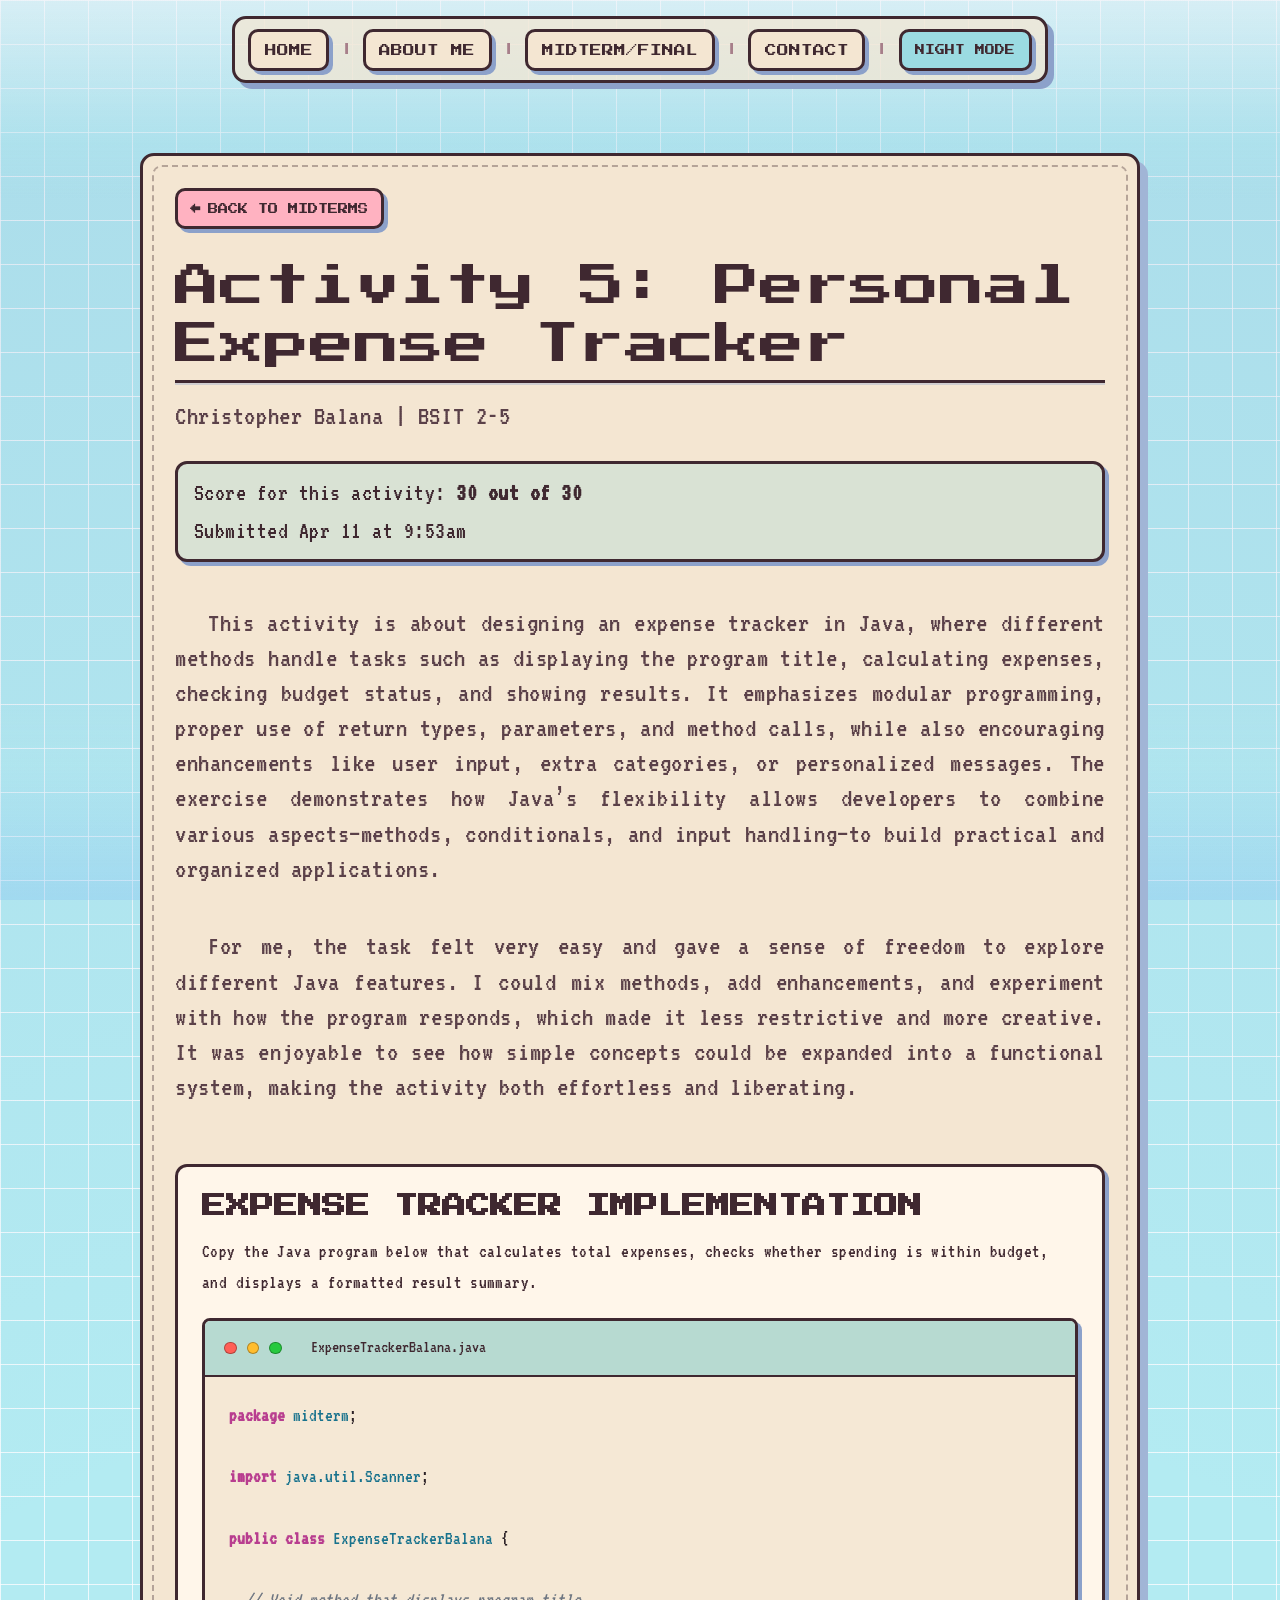
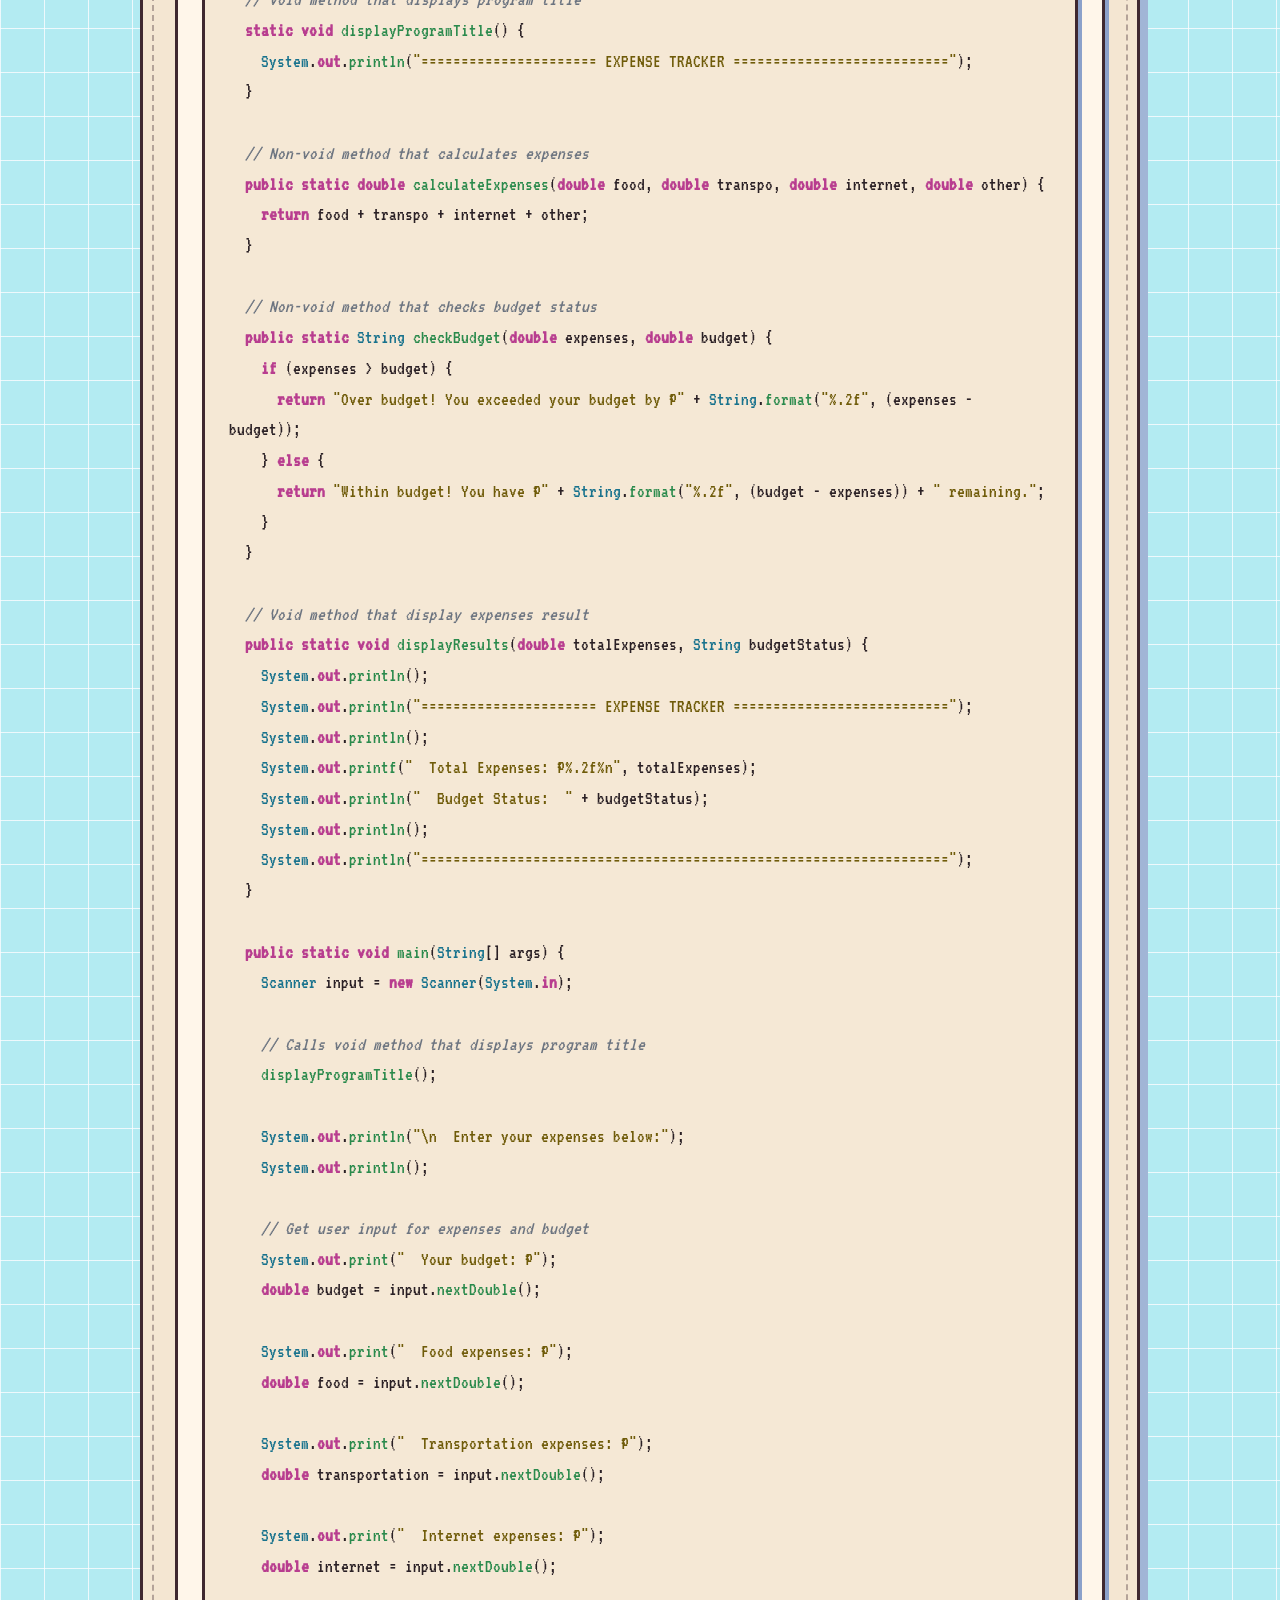
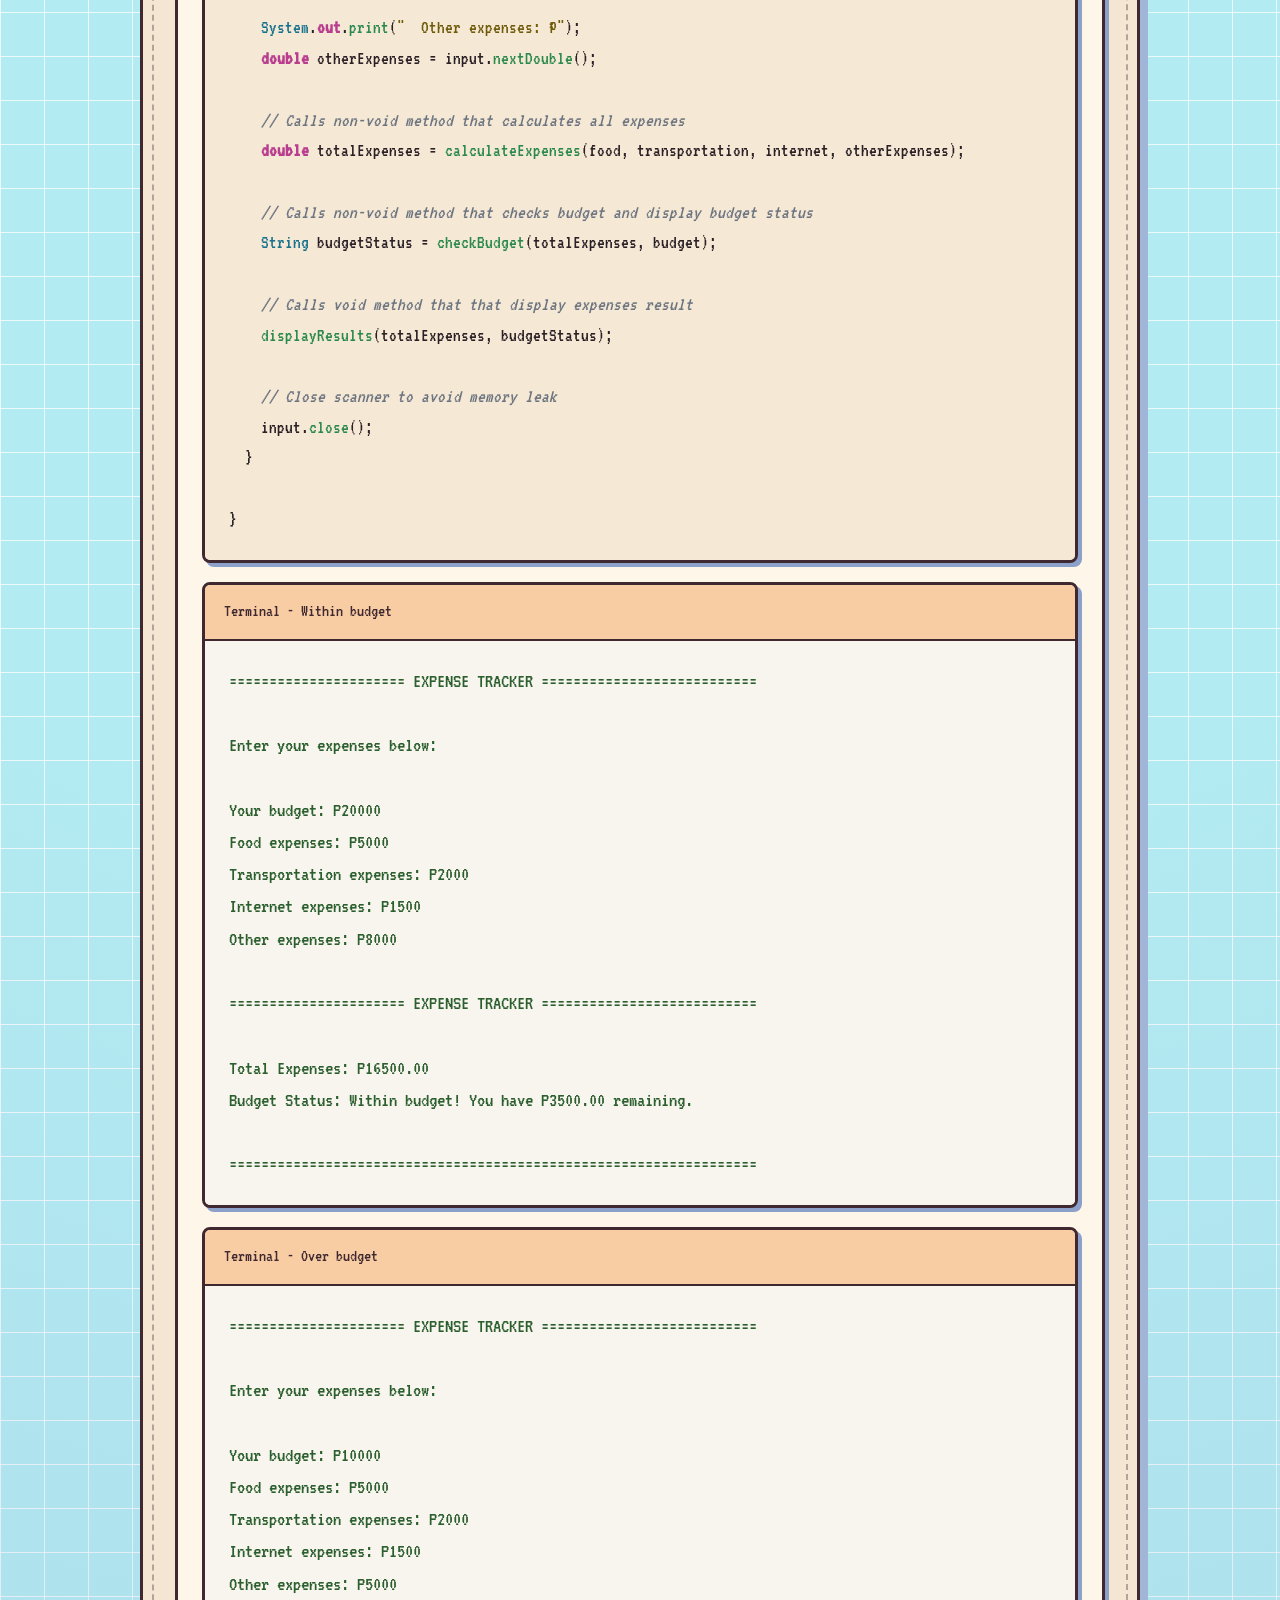
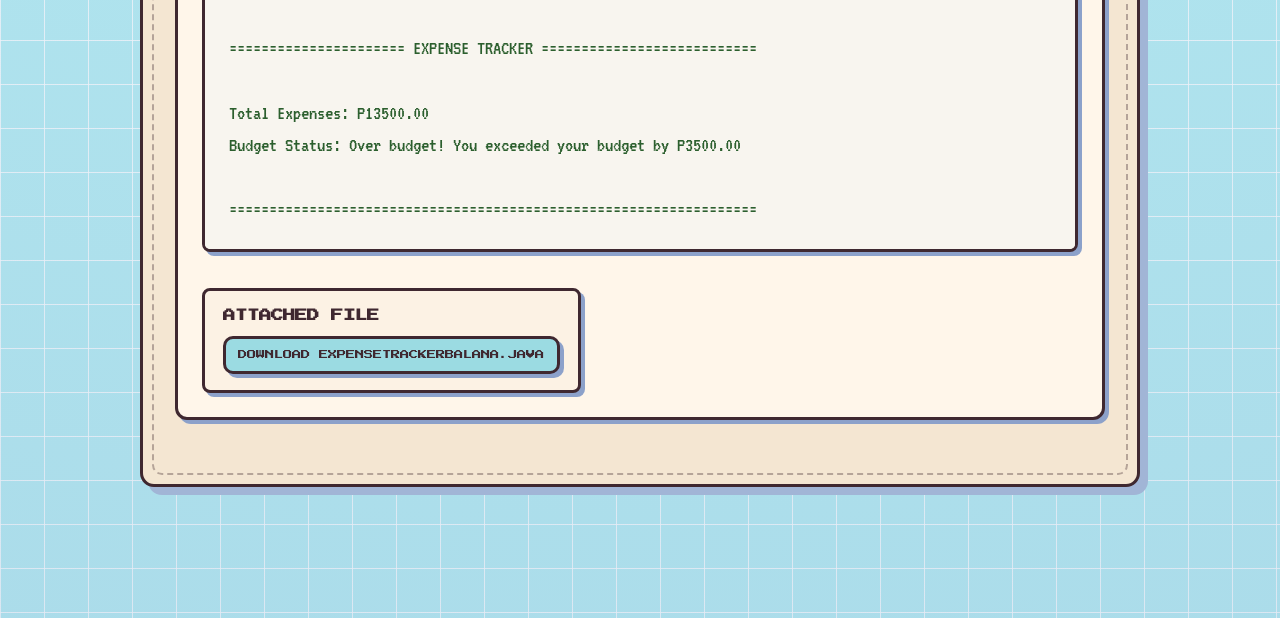
<file: midterms/activities/activity-5/index.html>
<!DOCTYPE html>
<html lang="en">
<head>
  <meta charset="UTF-8" />
  <meta name="viewport" content="width=device-width, initial-scale=1.0" />
  <title>Activity 5 | Christopher Balana</title>
  <link rel="stylesheet" href="../../../main.css" />
</head>
<body class="midterm-entry">
  <header class="topbar">
    <nav class="jump-nav" aria-label="Page sections">
      <a href="../../../index.html#home">Home</a>
      <span>|</span>
      <a href="../../../index.html#about">About Me</a>
      <span>|</span>
      <a href="../../../index.html#midterm">Midterm/Final</a>
      <span>|</span>
      <a href="../../../index.html#socials">Contact</a>
    <span>|</span>
      <button class="theme-toggle" type="button" aria-pressed="false" aria-label="Switch to night theme">Night Mode</button>
    </nav>
  </header>

  <main>
    <section class="panel hero">
      <div class="panel-inner hero-copy scroll-pop">
        <a href="../../../index.html#midterm" class="return-link" style="display: inline-flex; margin-bottom: 1.8rem; gap: 0.5rem;">
          <span>←</span>
          <span>Back to Midterms</span>
        </a>
        <h1>Activity 5: Personal Expense Tracker</h1>
        <hr class="section-divider" />
        <p>Christopher Balana | BSIT 2-5</p>
        <br>
        <section class="quiz2-attempt-summary" aria-label="Activity 5 attempt summary" contenteditable="true" spellcheck="false">
          <p>Score for this activity: <strong>30 out of 30</strong></p>
          <p>Submitted Apr 11 at 9:53am</p>
        </section>
        <br>
        <p class="explanation-text">This activity is about designing an expense tracker in Java, where different methods handle tasks such as displaying the program title, 
          calculating expenses, checking budget status, and showing results. It emphasizes modular programming, proper use of return types, parameters, and method calls, 
          while also encouraging enhancements like user input, extra categories, or personalized messages. The exercise demonstrates how Java’s flexibility allows developers 
          to combine various aspects—methods, conditionals, and input handling—to build practical and organized applications.
        </p>
        <br>
        <p class="explanation-text">For me, the task felt very easy and gave a sense of freedom to explore different Java features. I could mix methods, add enhancements, 
          and experiment with how the program responds, which made it less restrictive and more creative. It was enjoyable to see how simple concepts could be expanded into 
          a functional system, making the activity both effortless and liberating.</p>

        <br>

        <div class="question-block">
          <h3>Expense Tracker Implementation</h3>
          <p>Copy the Java program below that calculates total expenses, checks whether spending is within budget, and displays a formatted result summary.</p>

          <div class="code-window">
            <div class="code-window-header">
              <div class="code-window-controls">
                <span class="control red"></span>
                <span class="control yellow"></span>
                <span class="control green"></span>
              </div>
              <span class="code-window-title">ExpenseTrackerBalana.java</span>
            </div>
            <pre class="code-window-content"><span class="keyword">package</span> <span class="class">midterm</span>;

<span class="keyword">import</span> <span class="class">java.util.Scanner</span>;

<span class="keyword">public class</span> <span class="class">ExpenseTrackerBalana</span> {

  <span class="comment">// Void method that displays program title</span>
  <span class="keyword">static void</span> <span class="function">displayProgramTitle</span>() {
    <span class="class">System</span>.<span class="keyword">out</span>.<span class="function">println</span>(<span class="string">"====================== EXPENSE TRACKER ==========================="</span>);
  }

  <span class="comment">// Non-void method that calculates expenses</span>
  <span class="keyword">public static double</span> <span class="function">calculateExpenses</span>(<span class="keyword">double</span> food, <span class="keyword">double</span> transpo, <span class="keyword">double</span> internet, <span class="keyword">double</span> other) {
    <span class="keyword">return</span> food + transpo + internet + other;
  }

  <span class="comment">// Non-void method that checks budget status</span>
  <span class="keyword">public static</span> <span class="class">String</span> <span class="function">checkBudget</span>(<span class="keyword">double</span> expenses, <span class="keyword">double</span> budget) {
    <span class="keyword">if</span> (expenses &gt; budget) {
      <span class="keyword">return</span> <span class="string">"Over budget! You exceeded your budget by ₱"</span> + <span class="class">String</span>.<span class="function">format</span>(<span class="string">"%.2f"</span>, (expenses - budget));
    } <span class="keyword">else</span> {
      <span class="keyword">return</span> <span class="string">"Within budget! You have ₱"</span> + <span class="class">String</span>.<span class="function">format</span>(<span class="string">"%.2f"</span>, (budget - expenses)) + <span class="string">" remaining."</span>;
    }
  }

  <span class="comment">// Void method that display expenses result</span>
  <span class="keyword">public static void</span> <span class="function">displayResults</span>(<span class="keyword">double</span> totalExpenses, <span class="class">String</span> budgetStatus) {
    <span class="class">System</span>.<span class="keyword">out</span>.<span class="function">println</span>();
    <span class="class">System</span>.<span class="keyword">out</span>.<span class="function">println</span>(<span class="string">"====================== EXPENSE TRACKER ==========================="</span>);
    <span class="class">System</span>.<span class="keyword">out</span>.<span class="function">println</span>();
    <span class="class">System</span>.<span class="keyword">out</span>.<span class="function">printf</span>(<span class="string">"  Total Expenses: ₱%.2f%n"</span>, totalExpenses);
    <span class="class">System</span>.<span class="keyword">out</span>.<span class="function">println</span>(<span class="string">"  Budget Status:  "</span> + budgetStatus);
    <span class="class">System</span>.<span class="keyword">out</span>.<span class="function">println</span>();
    <span class="class">System</span>.<span class="keyword">out</span>.<span class="function">println</span>(<span class="string">"=================================================================="</span>);
  }

  <span class="keyword">public static void</span> <span class="function">main</span>(<span class="class">String</span>[] args) {
    <span class="class">Scanner</span> input = <span class="keyword">new</span> <span class="class">Scanner</span>(<span class="class">System</span>.<span class="keyword">in</span>);

    <span class="comment">// Calls void method that displays program title</span>
    <span class="function">displayProgramTitle</span>();

    <span class="class">System</span>.<span class="keyword">out</span>.<span class="function">println</span>(<span class="string">"\n  Enter your expenses below:"</span>);
    <span class="class">System</span>.<span class="keyword">out</span>.<span class="function">println</span>();

    <span class="comment">// Get user input for expenses and budget</span>
    <span class="class">System</span>.<span class="keyword">out</span>.<span class="function">print</span>(<span class="string">"  Your budget: ₱"</span>);
    <span class="keyword">double</span> budget = input.<span class="function">nextDouble</span>();

    <span class="class">System</span>.<span class="keyword">out</span>.<span class="function">print</span>(<span class="string">"  Food expenses: ₱"</span>);
    <span class="keyword">double</span> food = input.<span class="function">nextDouble</span>();

    <span class="class">System</span>.<span class="keyword">out</span>.<span class="function">print</span>(<span class="string">"  Transportation expenses: ₱"</span>);
    <span class="keyword">double</span> transportation = input.<span class="function">nextDouble</span>();

    <span class="class">System</span>.<span class="keyword">out</span>.<span class="function">print</span>(<span class="string">"  Internet expenses: ₱"</span>);
    <span class="keyword">double</span> internet = input.<span class="function">nextDouble</span>();

    <span class="class">System</span>.<span class="keyword">out</span>.<span class="function">print</span>(<span class="string">"  Other expenses: ₱"</span>);
    <span class="keyword">double</span> otherExpenses = input.<span class="function">nextDouble</span>();

    <span class="comment">// Calls non-void method that calculates all expenses</span>
    <span class="keyword">double</span> totalExpenses = <span class="function">calculateExpenses</span>(food, transportation, internet, otherExpenses);

    <span class="comment">// Calls non-void method that checks budget and display budget status</span>
    <span class="class">String</span> budgetStatus = <span class="function">checkBudget</span>(totalExpenses, budget);

    <span class="comment">// Calls void method that that display expenses result</span>
    <span class="function">displayResults</span>(totalExpenses, budgetStatus);

    <span class="comment">// Close scanner to avoid memory leak</span>
    input.<span class="function">close</span>();
  }

}</pre>
          </div>

          <div class="terminal-output">
            <span class="terminal-title">Terminal - Within budget</span>
            <pre class="terminal-content">====================== EXPENSE TRACKER ===========================

Enter your expenses below:

Your budget: P20000
Food expenses: P5000
Transportation expenses: P2000
Internet expenses: P1500
Other expenses: P8000

====================== EXPENSE TRACKER ===========================

Total Expenses: P16500.00
Budget Status: Within budget! You have P3500.00 remaining.

==================================================================</pre>
          </div>

          <div class="terminal-output">
            <span class="terminal-title">Terminal - Over budget</span>
            <pre class="terminal-content">====================== EXPENSE TRACKER ===========================

Enter your expenses below:

Your budget: P10000
Food expenses: P5000
Transportation expenses: P2000
Internet expenses: P1500
Other expenses: P5000

====================== EXPENSE TRACKER ===========================

Total Expenses: P13500.00
Budget Status: Over budget! You exceeded your budget by P3500.00

==================================================================</pre>
          </div>

          <section class="file-attachments" aria-label="Activity 5 file attachment">
            <h4>Attached File</h4>
            <a class="download-link" href="./files/ExpenseTrackerBalana.java" download>Download ExpenseTrackerBalana.java</a>
          </section>
        </div>

      </div>
    </section>
    <button class="scroll-top-btn" aria-label="Back to top">↑ Top</button>
  </main>

  <script src="../../../theme-toggle.js"></script>
  <script src="../../reveal-pop.js"></script>
  <script src="../../scroll-to-top.js"></script>
</body>
</html>
</file>
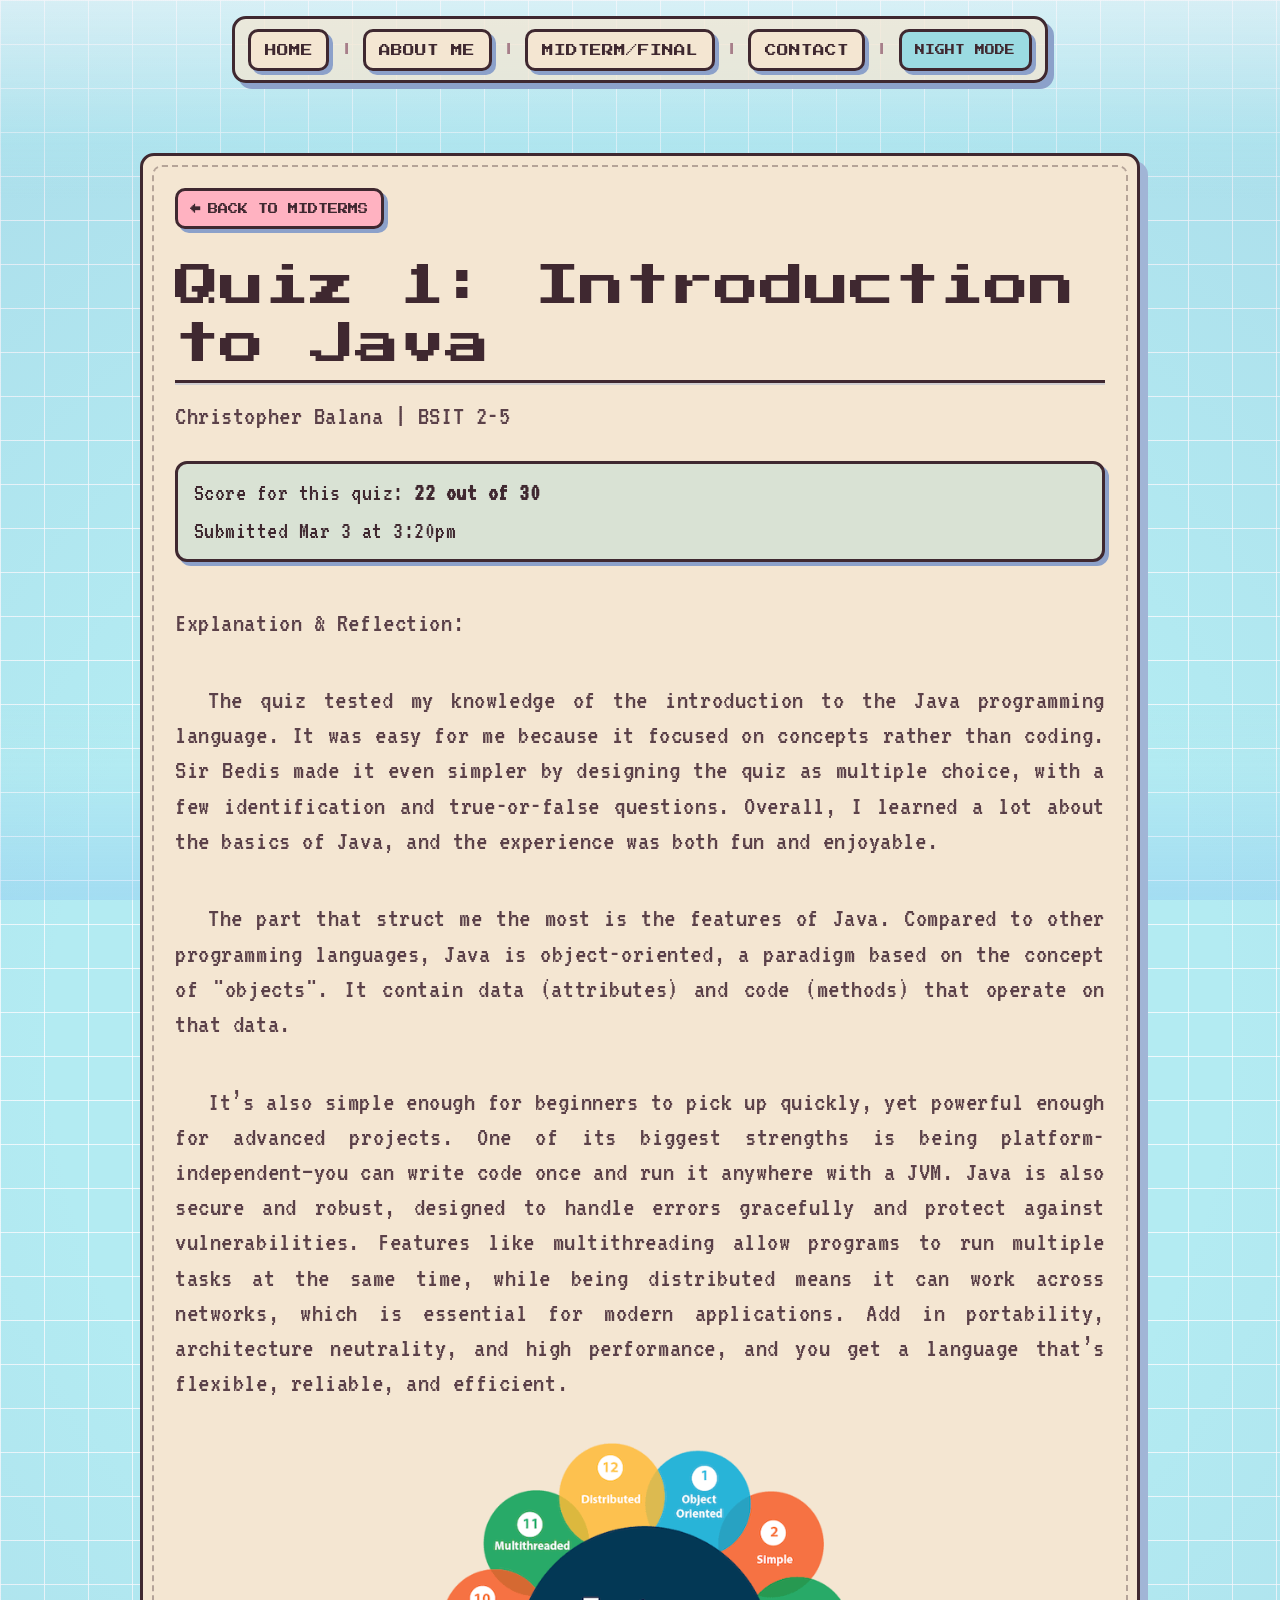
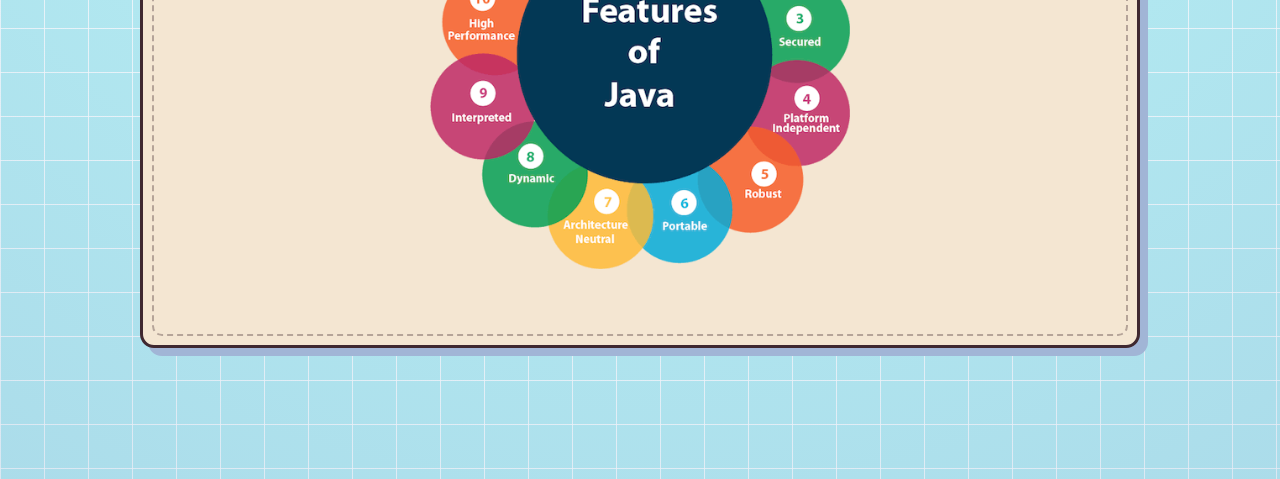
<file: midterms/quizzes/quiz-1/index.html>
<!DOCTYPE html>
<html lang="en">
<head>
  <meta charset="UTF-8" />
  <meta name="viewport" content="width=device-width, initial-scale=1.0" />
  <title>Quiz 1 | Christopher Balana</title>
  <link rel="stylesheet" href="../../../main.css" />
</head>
<body class="midterm-entry">
  <header class="topbar">
    <nav class="jump-nav" aria-label="Page sections">
      <a href="../../../index.html#home">Home</a>
      <span>|</span>
      <a href="../../../index.html#about">About Me</a>
      <span>|</span>
      <a href="../../../index.html#midterm">Midterm/Final</a>
      <span>|</span>
      <a href="../../../index.html#socials">Contact</a>
    <span>|</span>
      <button class="theme-toggle" type="button" aria-pressed="false" aria-label="Switch to night theme">Night Mode</button>
    </nav>
  </header>

  <main>
    <section class="panel hero">
      <div class="panel-inner hero-copy scroll-pop">
        <a href="../../../index.html#midterm" class="return-link" style="display: inline-flex; margin-bottom: 1.8rem; gap: 0.5rem;">
          <span>←</span>
          <span>Back to Midterms</span>
        </a>
        <h1>Quiz 1: Introduction to Java</h1>
        <hr class="section-divider" />
        <p>Christopher Balana | BSIT 2-5</p>
        <br>

        <section class="quiz2-attempt-summary" aria-label="Quiz 1 attempt summary" contenteditable="true" spellcheck="false">
          <p>Score for this quiz: <strong>22 out of 30</strong></p>
          <p>Submitted Mar 3 at 3:20pm</p>
        </section>

        <br>
        <p>Explanation & Reflection:</p>
        <br>
        <p class="explanation-text">The quiz tested my knowledge of the introduction to the Java programming language. 
          It was easy for me because it focused on concepts rather than coding. 
          Sir Bedis made it even simpler by designing the quiz as multiple choice, with a few identification and true-or-false questions. 
          Overall, I learned a lot about the basics of Java, and the experience was both fun and enjoyable.
        </p>
        <br>
        <p class="explanation-text">The part that struct me the most is the features of Java.
          Compared to other programming languages, Java is object-oriented, a paradigm based on the concept of "objects".
          It contain data (attributes) and code (methods) that operate on that data. 
        </p>
        <br>
        <p class="explanation-text">It’s also simple enough for beginners to pick up quickly, yet powerful enough for advanced projects. 
          One of its biggest strengths is being platform-independent—you can write code once and run it anywhere with a JVM. 
          Java is also secure and robust, designed to handle errors gracefully and protect against vulnerabilities. Features like multithreading 
          allow programs to run multiple tasks at the same time, while being distributed means it can work across networks, which is essential for 
          modern applications. Add in portability, architecture neutrality, and high performance, and you get a language that’s flexible, reliable, and efficient.
        </p>
        <br>
        <figure style="margin: 0.9rem auto 1rem; width: min(100%, 420px);">
          <img src="./features-of-java.png" alt="Features of Java infographic" loading="lazy" style="display: block; width: 100%; height: auto;" />
        </figure>
        <br>

      </div>
    </section>
    <button class="scroll-top-btn" aria-label="Back to top">↑ Top</button>
  </main>

  <script src="../../../theme-toggle.js"></script>
  <script src="../../reveal-pop.js"></script>
  <script src="../../scroll-to-top.js"></script>
</body>
</html>
</file>
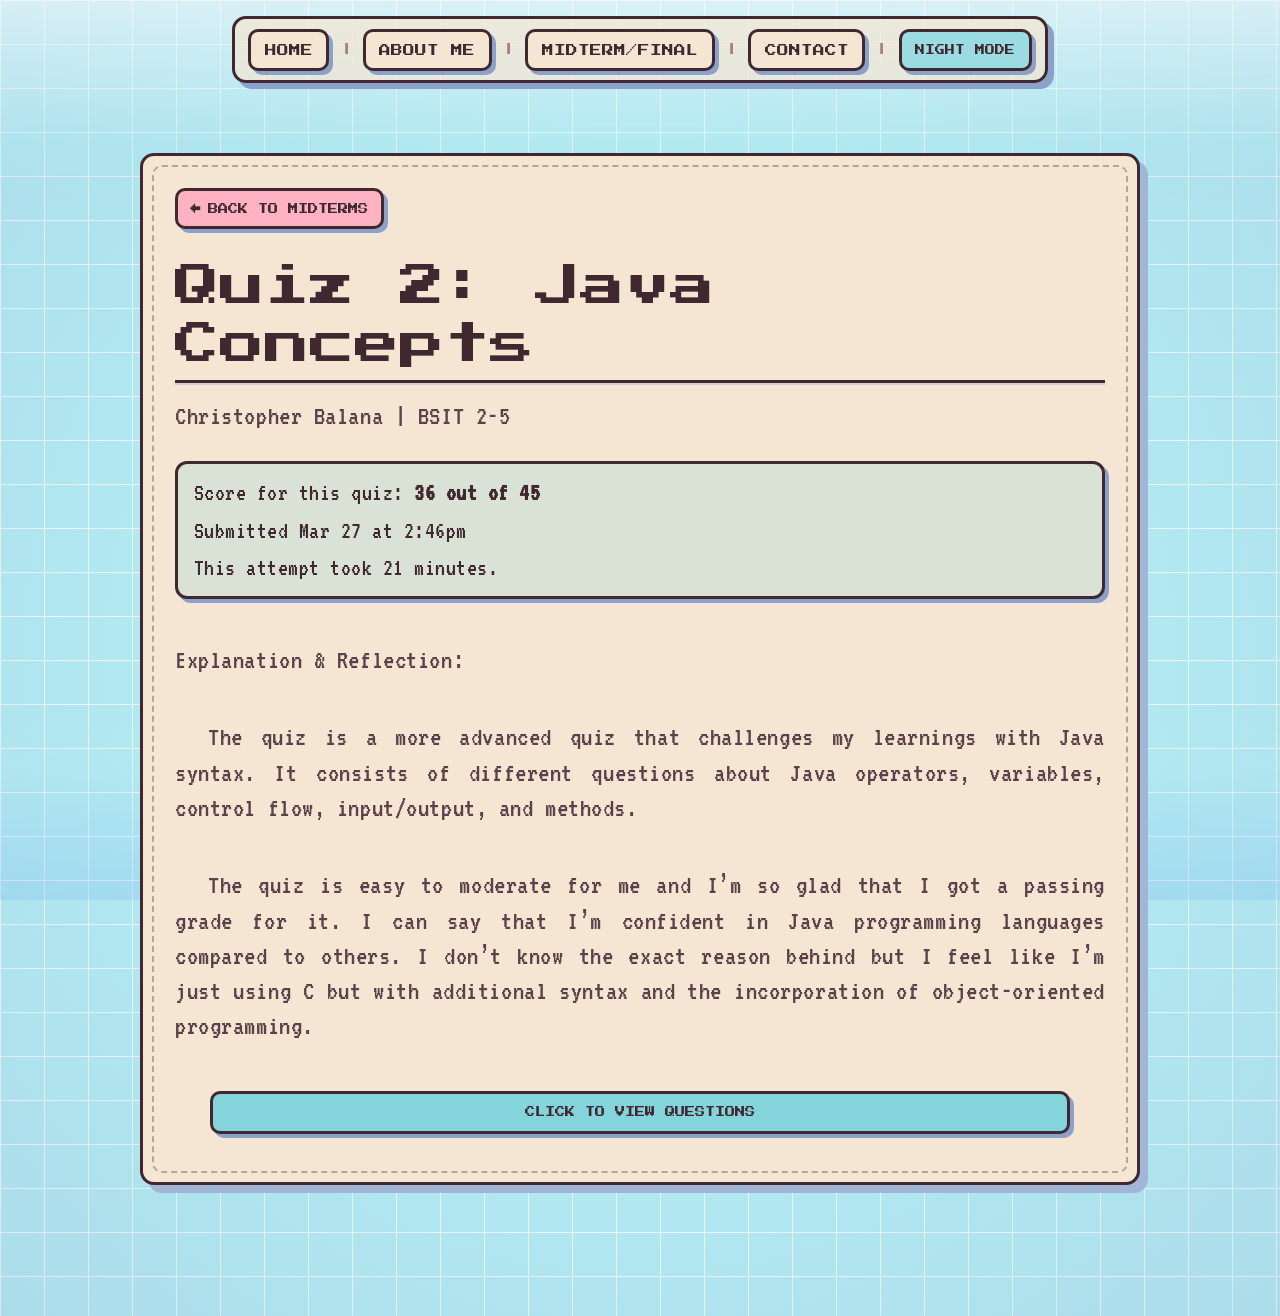
<file: midterms/quizzes/quiz-2/index.html>
<!DOCTYPE html>
<html lang="en">
<head>
  <meta charset="UTF-8" />
  <meta name="viewport" content="width=device-width, initial-scale=1.0" />
  <title>Quiz 2 | Christopher Balana</title>
  <link rel="stylesheet" href="../../../main.css" />
</head>
<body class="midterm-entry">
  <header class="topbar">
    <nav class="jump-nav" aria-label="Page sections">
      <a href="../../../index.html#home">Home</a>
      <span>|</span>
      <a href="../../../index.html#about">About Me</a>
      <span>|</span>
      <a href="../../../index.html#midterm">Midterm/Final</a>
      <span>|</span>
      <a href="../../../index.html#socials">Contact</a>
    <span>|</span>
      <button class="theme-toggle" type="button" aria-pressed="false" aria-label="Switch to night theme">Night Mode</button>
    </nav>
  </header>

  <main>
    <section class="panel hero">
      <div class="panel-inner hero-copy scroll-pop">
        <a href="../../../index.html#midterm" class="return-link" style="display: inline-flex; margin-bottom: 1.8rem; gap: 0.5rem;">
          <span>←</span>
          <span>Back to Midterms</span>
        </a>
        <h1>Quiz 2: Java Concepts</h1>
        <hr class="section-divider" />
        <p>Christopher Balana | BSIT 2-5</p>
        <br>
        <section class="quiz2-attempt-summary" aria-label="Quiz attempt summary">
              <p>Score for this quiz: <strong>36 out of 45</strong></p>
              <p>Submitted Mar 27 at 2:46pm</p>
              <p>This attempt took 21 minutes.</p>
            </section>
        <br>
        <p>Explanation & Reflection:</p>
        <br>
        <p class="explanation-text">The quiz is a more advanced quiz that challenges my learnings with Java syntax.
          It consists of different questions about Java operators, variables, control flow, input/output, and methods.
        </p>
        <br>
        <p class="explanation-text">The quiz is easy to moderate for me and I’m so glad that I got a passing grade for it. 
          I can say that I’m confident in Java programming languages compared to others. 
          I don’t know the exact reason behind but I feel like I’m just using C but with additional syntax and the incorporation 
          of object-oriented programming.
        </p>
        <br>
        <details class="quiz2-drop" aria-label="Quiz 2 sample question">
          <summary class="quiz2-drop-summary">Click to view questions</summary>
          <div class="quiz2-mockup-stack">


            <section class="quiz2-mockup">
              <div class="quiz2-mockup-head">
                <h2>Question 1</h2>
                <p>1 / 1 pts</p>
              </div>
              <div class="quiz2-mockup-body">
                <p class="quiz2-mockup-question">Which method type returns a value?</p>
                <ul class="quiz2-mockup-options" aria-label="Answer options">
                  <li><span class="quiz2-dot" aria-hidden="true"></span>Static Method</li>
                  <li><span class="quiz2-dot" aria-hidden="true"></span>Main Method</li>
                  <li><span class="quiz2-dot" aria-hidden="true"></span>Void Method</li>
                  <li class="is-correct"><span class="quiz2-dot" aria-hidden="true"></span>Non-void method</li>
                </ul>
              </div>
            </section>

            <section class="quiz2-mockup">
              <div class="quiz2-mockup-head">
                <h2>Question 2</h2>
                <p>1 / 1 pts</p>
              </div>
              <div class="quiz2-mockup-body">
                <p class="quiz2-mockup-question">What is the output of <span class="quiz2-code">Math.sqrt(25)</span>?</p>
                <ul class="quiz2-mockup-options" aria-label="Answer options">
                  <li class="is-correct"><span class="quiz2-dot" aria-hidden="true"></span>5</li>
                  <li><span class="quiz2-dot" aria-hidden="true"></span>null</li>
                  <li><span class="quiz2-dot" aria-hidden="true"></span>25</li>
                  <li><span class="quiz2-dot" aria-hidden="true"></span>0</li>
                </ul>
              </div>
            </section>

            <section class="quiz2-mockup is-incorrect">
              <span class="quiz2-status">Incorrect</span>
              <div class="quiz2-mockup-head">
                <h2>Question 3</h2>
                <p>0 / 1 pts</p>
              </div>
              <div class="quiz2-mockup-body">
                <p class="quiz2-mockup-question">What do you call a block of code that performs a specific task in Java?</p>
                <div class="quiz2-text-answer" aria-label="Submitted answer">methods</div>
              </div>
            </section>

            <section class="quiz2-mockup">
              <div class="quiz2-mockup-head">
                <h2>Question 4</h2>
                <p>1 / 1 pts</p>
              </div>
              <div class="quiz2-mockup-body">
                <p class="quiz2-mockup-question">Why are methods important in Java programming?</p>
                <ul class="quiz2-mockup-options" aria-label="Answer options">
                  <li><span class="quiz2-dot" aria-hidden="true"></span>They eliminate loops</li>
                  <li class="is-correct"><span class="quiz2-dot" aria-hidden="true"></span>They improve code reusability and organization</li>
                  <li><span class="quiz2-dot" aria-hidden="true"></span>They replace variables</li>
                  <li><span class="quiz2-dot" aria-hidden="true"></span>They reduce memory usage only</li>
                </ul>
              </div>
            </section>

            <section class="quiz2-mockup">
              <div class="quiz2-mockup-head">
                <h2>Question 5</h2>
                <p>1 / 1 pts</p>
              </div>
              <div class="quiz2-mockup-body">
                <p class="quiz2-mockup-question">What will happen if a method is declared with <span class="quiz2-code">void</span> return type?</p>
                <ul class="quiz2-mockup-options" aria-label="Answer options">
                  <li class="is-correct"><span class="quiz2-dot" aria-hidden="true"></span>It does not return any value</li>
                  <li><span class="quiz2-dot" aria-hidden="true"></span>It returns an integer</li>
                  <li><span class="quiz2-dot" aria-hidden="true"></span>It returns null</li>
                  <li><span class="quiz2-dot" aria-hidden="true"></span>It returns a string</li>
                </ul>
              </div>
            </section>

            <section class="quiz2-mockup">
              <div class="quiz2-mockup-head">
                <h2>Question 6</h2>
                <p>1 / 1 pts</p>
              </div>
              <div class="quiz2-mockup-body">
                <p class="quiz2-mockup-question">If a programmer defines a method to calculate the sum of two numbers, is it necessary for the method to include a return statement when it is declared with a non-void return type?</p>
                <ul class="quiz2-mockup-options" aria-label="Answer options">
                  <li class="is-correct"><span class="quiz2-dot" aria-hidden="true"></span>True</li>
                  <li><span class="quiz2-dot" aria-hidden="true"></span>False</li>
                </ul>
              </div>
            </section>

            <section class="quiz2-mockup is-incorrect">
              <span class="quiz2-status">Incorrect</span>
              <div class="quiz2-mockup-head">
                <h2>Question 7</h2>
                <p>0 / 1 pts</p>
              </div>
              <div class="quiz2-mockup-body">
                <p class="quiz2-mockup-question">What structure stores multiple values in one variable?</p>
                <div class="quiz2-text-answer" aria-label="Submitted answer">arrays</div>
              </div>
            </section>

            <section class="quiz2-mockup">
              <div class="quiz2-mockup-head">
                <h2>Question 8</h2>
                <p>1 / 1 pts</p>
              </div>
              <div class="quiz2-mockup-body">
                <p class="quiz2-mockup-question">When creating reusable code, is it more efficient to place repeated logic inside a method rather than rewriting it multiple times in the main program?</p>
                <ul class="quiz2-mockup-options" aria-label="Answer options">
                  <li class="is-correct"><span class="quiz2-dot" aria-hidden="true"></span>True</li>
                  <li><span class="quiz2-dot" aria-hidden="true"></span>False</li>
                </ul>
              </div>
            </section>

            <section class="quiz2-mockup">
              <div class="quiz2-mockup-head">
                <h2>Question 9</h2>
                <p>1 / 1 pts</p>
              </div>
              <div class="quiz2-mockup-body">
                <p class="quiz2-mockup-question">What is required to execute a method?</p>
                <ul class="quiz2-mockup-options" aria-label="Answer options">
                  <li><span class="quiz2-dot" aria-hidden="true"></span>Compilation only</li>
                  <li class="is-correct"><span class="quiz2-dot" aria-hidden="true"></span>Method call</li>
                  <li><span class="quiz2-dot" aria-hidden="true"></span>Declaration only</li>
                  <li><span class="quiz2-dot" aria-hidden="true"></span>Import statement</li>
                </ul>
              </div>
            </section>

            <section class="quiz2-mockup">
              <div class="quiz2-mockup-head">
                <h2>Question 10</h2>
                <p>1 / 1 pts</p>
              </div>
              <div class="quiz2-mockup-body">
                <p class="quiz2-mockup-question">When using predefined methods such as <span class="quiz2-code">Math.max()</span> or <span class="quiz2-code">Math.sqrt()</span>, is it required for the programmer to define these methods manually before use?</p>
                <ul class="quiz2-mockup-options" aria-label="Answer options">
                  <li><span class="quiz2-dot" aria-hidden="true"></span>True</li>
                  <li class="is-correct"><span class="quiz2-dot" aria-hidden="true"></span>False</li>
                </ul>
              </div>
            </section>

            <section class="quiz2-mockup">
              <div class="quiz2-mockup-head">
                <h2>Question 11</h2>
                <p>1 / 1 pts</p>
              </div>
              <div class="quiz2-mockup-body">
                <p class="quiz2-mockup-question">If an array is declared with a fixed size, can its size dynamically increase during program execution without creating a new array?</p>
                <ul class="quiz2-mockup-options" aria-label="Answer options">
                  <li><span class="quiz2-dot" aria-hidden="true"></span>True</li>
                  <li class="is-correct"><span class="quiz2-dot" aria-hidden="true"></span>False</li>
                </ul>
              </div>
            </section>

            <section class="quiz2-mockup is-incorrect">
              <span class="quiz2-status">Incorrect</span>
              <div class="quiz2-mockup-head">
                <h2>Question 12</h2>
                <p>0 / 1 pts</p>
              </div>
              <div class="quiz2-mockup-body">
                <p class="quiz2-mockup-question">What do you call the list of inputs inside parentheses in a method?</p>
                <div class="quiz2-text-answer" aria-label="Submitted answer">parameters</div>
              </div>
            </section>

            <section class="quiz2-mockup">
              <div class="quiz2-mockup-head">
                <h2>Question 13</h2>
                <p>1 / 1 pts</p>
              </div>
              <div class="quiz2-mockup-body">
                <p class="quiz2-mockup-question">If a method is declared as <span class="quiz2-code">static</span>, can it be called without creating an object of the class?</p>
                <ul class="quiz2-mockup-options" aria-label="Answer options">
                  <li class="is-correct"><span class="quiz2-dot" aria-hidden="true"></span>True</li>
                  <li><span class="quiz2-dot" aria-hidden="true"></span>False</li>
                </ul>
              </div>
            </section>

            <section class="quiz2-mockup is-incorrect">
              <span class="quiz2-status">Incorrect</span>
              <div class="quiz2-mockup-head">
                <h2>Question 14</h2>
                <p>0 / 1 pts</p>
              </div>
              <div class="quiz2-mockup-body">
                <p class="quiz2-mockup-question">What type of array contains rows and columns?</p>
                <div class="quiz2-text-answer" aria-label="Submitted answer">multi-dimensional arrays</div>
              </div>
            </section>

            <section class="quiz2-mockup">
              <div class="quiz2-mockup-head">
                <h2>Question 15</h2>
                <p>1 / 1 pts</p>
              </div>
              <div class="quiz2-mockup-body">
                <p class="quiz2-mockup-question">Which part of a method specifies what value it returns?</p>
                <ul class="quiz2-mockup-options" aria-label="Answer options">
                  <li class="is-correct"><span class="quiz2-dot" aria-hidden="true"></span>Return type</li>
                  <li><span class="quiz2-dot" aria-hidden="true"></span>Parameter list</li>
                  <li><span class="quiz2-dot" aria-hidden="true"></span>Method name</li>
                  <li><span class="quiz2-dot" aria-hidden="true"></span>Method body</li>
                </ul>
              </div>
            </section>

            <section class="quiz2-mockup">
              <div class="quiz2-mockup-head">
                <h2>Question 16</h2>
                <p>1 / 1 pts</p>
              </div>
              <div class="quiz2-mockup-body">
                <p class="quiz2-mockup-question">What happens if <span class="quiz2-code">break</span> is not used in switch?</p>
                <ul class="quiz2-mockup-options" aria-label="Answer options">
                  <li><span class="quiz2-dot" aria-hidden="true"></span>Skips switch</li>
                  <li><span class="quiz2-dot" aria-hidden="true"></span>Error</li>
                  <li class="is-correct"><span class="quiz2-dot" aria-hidden="true"></span>Executes next cases</li>
                  <li><span class="quiz2-dot" aria-hidden="true"></span>Stops execution</li>
                </ul>
              </div>
            </section>

            <section class="quiz2-mockup">
              <div class="quiz2-mockup-head">
                <h2>Question 17</h2>
                <p>1 / 1 pts</p>
              </div>
              <div class="quiz2-mockup-body">
                <p class="quiz2-mockup-question">Statement used for multiple selections.</p>
                <div class="quiz2-text-answer" aria-label="Submitted answer">switch statement</div>
              </div>
            </section>

            <section class="quiz2-mockup">
              <div class="quiz2-mockup-head">
                <h2>Question 18</h2>
                <p>1 / 1 pts</p>
              </div>
              <div class="quiz2-mockup-body">
                <p class="quiz2-mockup-question">Which is used when multiple conditions are checked sequentially?</p>
                <ul class="quiz2-mockup-options" aria-label="Answer options">
                  <li><span class="quiz2-dot" aria-hidden="true"></span>switch</li>
                  <li><span class="quiz2-dot" aria-hidden="true"></span>if</li>
                  <li class="is-correct"><span class="quiz2-dot" aria-hidden="true"></span>if-else-if</li>
                  <li><span class="quiz2-dot" aria-hidden="true"></span>if-else</li>
                </ul>
              </div>
            </section>

            <section class="quiz2-mockup">
              <div class="quiz2-mockup-head">
                <h2>Question 19</h2>
                <p>1 / 1 pts</p>
              </div>
              <div class="quiz2-mockup-body">
                <p class="quiz2-mockup-question">What is the main purpose of control flow statements in Java?</p>
                <ul class="quiz2-mockup-options" aria-label="Answer options">
                  <li><span class="quiz2-dot" aria-hidden="true"></span>Define variables</li>
                  <li class="is-correct"><span class="quiz2-dot" aria-hidden="true"></span>Control execution order</li>
                  <li><span class="quiz2-dot" aria-hidden="true"></span>Store data</li>
                  <li><span class="quiz2-dot" aria-hidden="true"></span>Print output</li>
                </ul>
              </div>
            </section>

            <section class="quiz2-mockup">
              <div class="quiz2-mockup-head">
                <h2>Question 20</h2>
                <p>1 / 1 pts</p>
              </div>
              <div class="quiz2-mockup-body">
                <p class="quiz2-mockup-question">Which statement is optional in switch?</p>
                <ul class="quiz2-mockup-options" aria-label="Answer options">
                  <li><span class="quiz2-dot" aria-hidden="true"></span>B. break</li>
                  <li class="is-correct"><span class="quiz2-dot" aria-hidden="true"></span>D. Both B and C</li>
                  <li><span class="quiz2-dot" aria-hidden="true"></span>C. default</li>
                  <li><span class="quiz2-dot" aria-hidden="true"></span>A. case</li>
                </ul>
              </div>
            </section>

            <section class="quiz2-mockup is-incorrect">
              <span class="quiz2-status">Incorrect</span>
              <div class="quiz2-mockup-head">
                <h2>Question 21</h2>
                <p>0 / 1 pts</p>
              </div>
              <div class="quiz2-mockup-body">
                <p class="quiz2-mockup-question">What will be the output?</p>
                <pre class="quiz2-codeblock">int x = 5;
if(x &gt; 10){
System.out.println("Hi");
}</pre>
                <div class="quiz2-text-answer" aria-label="Submitted answer">none</div>
              </div>
            </section>

            <section class="quiz2-mockup is-incorrect">
              <span class="quiz2-status">Incorrect</span>
              <div class="quiz2-mockup-head">
                <h2>Question 22</h2>
                <p>0 / 1 pts</p>
              </div>
              <div class="quiz2-mockup-body">
                <p class="quiz2-mockup-question">Loop component that updates variable.</p>
                <div class="quiz2-text-answer" aria-label="Submitted answer">increment</div>
              </div>
            </section>

            <section class="quiz2-mockup">
              <div class="quiz2-mockup-head">
                <h2>Question 23</h2>
                <p>1 / 1 pts</p>
              </div>
              <div class="quiz2-mockup-body">
                <p class="quiz2-mockup-question">What type of loop is <span class="quiz2-code">for(;;)</span>?</p>
                <ul class="quiz2-mockup-options" aria-label="Answer options">
                  <li class="is-correct"><span class="quiz2-dot" aria-hidden="true"></span>Infinite</li>
                  <li><span class="quiz2-dot" aria-hidden="true"></span>Conditional</li>
                  <li><span class="quiz2-dot" aria-hidden="true"></span>Selection</li>
                  <li><span class="quiz2-dot" aria-hidden="true"></span>Nested</li>
                </ul>
              </div>
            </section>

            <section class="quiz2-mockup">
              <div class="quiz2-mockup-head">
                <h2>Question 24</h2>
                <p>1 / 1 pts</p>
              </div>
              <div class="quiz2-mockup-body">
                <p class="quiz2-mockup-question">A chain of conditions forming a decision tree.</p>
                <div class="quiz2-text-answer" aria-label="Submitted answer">if-else-if</div>
              </div>
            </section>

            <section class="quiz2-mockup">
              <div class="quiz2-mockup-head">
                <h2>Question 25</h2>
                <p>1 / 1 pts</p>
              </div>
              <div class="quiz2-mockup-body">
                <p class="quiz2-mockup-question">An if statement inside another if statement.</p>
                <div class="quiz2-text-answer" aria-label="Submitted answer">nested if</div>
              </div>
            </section>

            <section class="quiz2-mockup">
              <div class="quiz2-mockup-head">
                <h2>Question 26</h2>
                <p>1 / 1 pts</p>
              </div>
              <div class="quiz2-mockup-body">
                <p class="quiz2-mockup-question">Which loop is best when iterations are unknown?</p>
                <ul class="quiz2-mockup-options" aria-label="Answer options">
                  <li><span class="quiz2-dot" aria-hidden="true"></span>if</li>
                  <li class="is-correct"><span class="quiz2-dot" aria-hidden="true"></span>while</li>
                  <li><span class="quiz2-dot" aria-hidden="true"></span>switch</li>
                  <li><span class="quiz2-dot" aria-hidden="true"></span>for</li>
                </ul>
              </div>
            </section>

            <section class="quiz2-mockup">
              <div class="quiz2-mockup-head">
                <h2>Question 27</h2>
                <p>1 / 1 pts</p>
              </div>
              <div class="quiz2-mockup-body">
                <p class="quiz2-mockup-question">Which of the following is NOT a type of control structure?</p>
                <ul class="quiz2-mockup-options" aria-label="Answer options">
                  <li><span class="quiz2-dot" aria-hidden="true"></span>Jump</li>
                  <li class="is-correct"><span class="quiz2-dot" aria-hidden="true"></span>Compilation</li>
                  <li><span class="quiz2-dot" aria-hidden="true"></span>Looping</li>
                  <li><span class="quiz2-dot" aria-hidden="true"></span>Decision-making</li>
                </ul>
              </div>
            </section>

            <section class="quiz2-mockup">
              <div class="quiz2-mockup-head">
                <h2>Question 28</h2>
                <p>1 / 1 pts</p>
              </div>
              <div class="quiz2-mockup-body">
                <p class="quiz2-mockup-question">What data type is NOT allowed in switch?</p>
                <div class="quiz2-text-answer" aria-label="Submitted answer">float</div>
              </div>
            </section>

            <section class="quiz2-mockup">
              <div class="quiz2-mockup-head">
                <h2>Question 29</h2>
                <p>1 / 1 pts</p>
              </div>
              <div class="quiz2-mockup-body">
                <p class="quiz2-mockup-question">Java executes code randomly.</p>
                <ul class="quiz2-mockup-options" aria-label="Answer options">
                  <li><span class="quiz2-dot" aria-hidden="true"></span>True</li>
                  <li class="is-correct"><span class="quiz2-dot" aria-hidden="true"></span>False</li>
                </ul>
              </div>
            </section>

            <section class="quiz2-mockup">
              <div class="quiz2-mockup-head">
                <h2>Question 30</h2>
                <p>1 / 1 pts</p>
              </div>
              <div class="quiz2-mockup-body">
                <p class="quiz2-mockup-question">Which loop is best when iterations are known?</p>
                <ul class="quiz2-mockup-options" aria-label="Answer options">
                  <li><span class="quiz2-dot" aria-hidden="true"></span>while</li>
                  <li><span class="quiz2-dot" aria-hidden="true"></span>switch</li>
                  <li class="is-correct"><span class="quiz2-dot" aria-hidden="true"></span>for</li>
                  <li><span class="quiz2-dot" aria-hidden="true"></span>do-while</li>
                </ul>
              </div>
            </section>

            <section class="quiz2-mockup">
              <div class="quiz2-mockup-head">
                <h2>Question 31</h2>
                <p>1 / 1 pts</p>
              </div>
              <div class="quiz2-mockup-body">
                <p class="quiz2-mockup-question">Which of the following allows multiple words input in Scanner?</p>
                <ul class="quiz2-mockup-options" aria-label="Answer options">
                  <li><span class="quiz2-dot" aria-hidden="true"></span>nextInt()</li>
                  <li><span class="quiz2-dot" aria-hidden="true"></span>next()</li>
                  <li class="is-correct"><span class="quiz2-dot" aria-hidden="true"></span>nextLine()</li>
                  <li><span class="quiz2-dot" aria-hidden="true"></span>nextFloat()</li>
                </ul>
              </div>
            </section>

            <section class="quiz2-mockup">
              <div class="quiz2-mockup-head">
                <h2>Question 32</h2>
                <p>1 / 1 pts</p>
              </div>
              <div class="quiz2-mockup-body">
                <p class="quiz2-mockup-question">If <span class="quiz2-code">nextLine()</span> is used immediately after <span class="quiz2-code">nextInt()</span> in a Scanner program, will it always correctly capture the next line of input without issues?</p>
                <ul class="quiz2-mockup-options" aria-label="Answer options">
                  <li><span class="quiz2-dot" aria-hidden="true"></span>True</li>
                  <li class="is-correct"><span class="quiz2-dot" aria-hidden="true"></span>False</li>
                </ul>
              </div>
            </section>

            <section class="quiz2-mockup is-incorrect">
              <span class="quiz2-status">Incorrect</span>
              <div class="quiz2-mockup-head">
                <h2>Question 33</h2>
                <p>0 / 1 pts</p>
              </div>
              <div class="quiz2-mockup-body">
                <p class="quiz2-mockup-question">If a user inputs numbers using the <span class="quiz2-code">Scanner</span> class, can methods like <span class="quiz2-code">nextInt()</span> and <span class="quiz2-code">nextDouble()</span> automatically convert the input into their respective data types?</p>
                <ul class="quiz2-mockup-options" aria-label="Answer options">
                  <li><span class="quiz2-dot" aria-hidden="true"></span>True</li>
                  <li class="is-correct"><span class="quiz2-dot" aria-hidden="true"></span>False</li>
                </ul>
              </div>
            </section>

            <section class="quiz2-mockup">
              <div class="quiz2-mockup-head">
                <h2>Question 34</h2>
                <p>1 / 1 pts</p>
              </div>
              <div class="quiz2-mockup-body">
                <p class="quiz2-mockup-question">Which class is considered more primitive for input handling?</p>
                <ul class="quiz2-mockup-options" aria-label="Answer options">
                  <li><span class="quiz2-dot" aria-hidden="true"></span>File</li>
                  <li><span class="quiz2-dot" aria-hidden="true"></span>Scanner</li>
                  <li class="is-correct"><span class="quiz2-dot" aria-hidden="true"></span>BufferedReader</li>
                  <li><span class="quiz2-dot" aria-hidden="true"></span>Console</li>
                </ul>
              </div>
            </section>

            <section class="quiz2-mockup">
              <div class="quiz2-mockup-head">
                <h2>Question 35</h2>
                <p>1 / 1 pts</p>
              </div>
              <div class="quiz2-mockup-body">
                <p class="quiz2-mockup-question">What method reads a full line of text in BufferedReader?</p>
                <div class="quiz2-text-answer" aria-label="Submitted answer">readLine()</div>
              </div>
            </section>

            <section class="quiz2-mockup">
              <div class="quiz2-mockup-head">
                <h2>Question 36</h2>
                <p>1 / 1 pts</p>
              </div>
              <div class="quiz2-mockup-body">
                <p class="quiz2-mockup-question">If a programmer uses <span class="quiz2-code">Scanner sc = new Scanner(System.in);</span> and calls <span class="quiz2-code">sc.next()</span>, will it correctly read a full name with spaces such as “Juan Dela Cruz”?</p>
                <ul class="quiz2-mockup-options" aria-label="Answer options">
                  <li><span class="quiz2-dot" aria-hidden="true"></span>True</li>
                  <li class="is-correct"><span class="quiz2-dot" aria-hidden="true"></span>False</li>
                </ul>
              </div>
            </section>

            <section class="quiz2-mockup">
              <div class="quiz2-mockup-head">
                <h2>Question 37</h2>
                <p>1 / 1 pts</p>
              </div>
              <div class="quiz2-mockup-body">
                <p class="quiz2-mockup-question">Which command compiles a Java program?</p>
                <ul class="quiz2-mockup-options" aria-label="Answer options">
                  <li class="is-correct"><span class="quiz2-dot" aria-hidden="true"></span>javac filename.java</li>
                  <li><span class="quiz2-dot" aria-hidden="true"></span>compile filename</li>
                  <li><span class="quiz2-dot" aria-hidden="true"></span>run filename</li>
                  <li><span class="quiz2-dot" aria-hidden="true"></span>java filename</li>
                </ul>
              </div>
            </section>

            <section class="quiz2-mockup">
              <div class="quiz2-mockup-head">
                <h2>Question 38</h2>
                <p>1 / 1 pts</p>
              </div>
              <div class="quiz2-mockup-body">
                <p class="quiz2-mockup-question">What class provides parsing methods like nextInt() and nextDouble()?</p>
                <ul class="quiz2-mockup-options" aria-label="Answer options">
                  <li><span class="quiz2-dot" aria-hidden="true"></span>&nbsp;</li>
                  <li class="is-correct"><span class="quiz2-dot" aria-hidden="true"></span>Scanner</li>
                  <li><span class="quiz2-dot" aria-hidden="true"></span>&nbsp;</li>
                  <li><span class="quiz2-dot" aria-hidden="true"></span>&nbsp;</li>
                </ul>
              </div>
            </section>

            <section class="quiz2-mockup">
              <div class="quiz2-mockup-head">
                <h2>Question 39</h2>
                <p>1 / 1 pts</p>
              </div>
              <div class="quiz2-mockup-body">
                <p class="quiz2-mockup-question">Which method reads a single word using Scanner?</p>
                <ul class="quiz2-mockup-options" aria-label="Answer options">
                  <li><span class="quiz2-dot" aria-hidden="true"></span>read()</li>
                  <li><span class="quiz2-dot" aria-hidden="true"></span>readLine()</li>
                  <li class="is-correct"><span class="quiz2-dot" aria-hidden="true"></span>next()</li>
                  <li><span class="quiz2-dot" aria-hidden="true"></span>nextLine()</li>
                </ul>
              </div>
            </section>

            <section class="quiz2-mockup">
              <div class="quiz2-mockup-head">
                <h2>Question 40</h2>
                <p>1 / 1 pts</p>
              </div>
              <div class="quiz2-mockup-body">
                <p class="quiz2-mockup-question">Which method is used to read an entire line using Scanner?</p>
                <ul class="quiz2-mockup-options" aria-label="Answer options">
                  <li><span class="quiz2-dot" aria-hidden="true"></span>readLine()</li>
                  <li><span class="quiz2-dot" aria-hidden="true"></span>next()</li>
                  <li><span class="quiz2-dot" aria-hidden="true"></span>get()</li>
                  <li class="is-correct"><span class="quiz2-dot" aria-hidden="true"></span>nextLine()</li>
                </ul>
              </div>
            </section>

            <section class="quiz2-mockup is-incorrect">
              <span class="quiz2-status">Incorrect</span>
              <div class="quiz2-mockup-head">
                <h2>Question 41</h2>
                <p>0 / 1 pts</p>
              </div>
              <div class="quiz2-mockup-body">
                <p class="quiz2-mockup-question">What input method reads password-like input without echoing characters?</p>
                <div class="quiz2-text-answer" aria-label="Submitted answer">readPassword()</div>
              </div>
            </section>

            <section class="quiz2-mockup">
              <div class="quiz2-mockup-head">
                <h2>Question 42</h2>
                <p>1 / 1 pts</p>
              </div>
              <div class="quiz2-mockup-body">
                <p class="quiz2-mockup-question">What is the process of converting Java code into bytecode called?</p>
                <div class="quiz2-text-answer" aria-label="Submitted answer">compilation</div>
              </div>
            </section>

            <section class="quiz2-mockup">
              <div class="quiz2-mockup-head">
                <h2>Question 43</h2>
                <p>1 / 1 pts</p>
              </div>
              <div class="quiz2-mockup-body">
                <p class="quiz2-mockup-question">Which Scanner method reads an integer value?</p>
                <ul class="quiz2-mockup-options" aria-label="Answer options">
                  <li><span class="quiz2-dot" aria-hidden="true"></span>nextLine()</li>
                  <li><span class="quiz2-dot" aria-hidden="true"></span>nextDouble()</li>
                  <li class="is-correct"><span class="quiz2-dot" aria-hidden="true"></span>nextInt()</li>
                  <li><span class="quiz2-dot" aria-hidden="true"></span>nextFloat()</li>
                </ul>
              </div>
            </section>

            <section class="quiz2-mockup is-incorrect">
              <span class="quiz2-status">Incorrect</span>
              <div class="quiz2-mockup-head">
                <h2>Question 44</h2>
                <p>0 / 1 pts</p>
              </div>
              <div class="quiz2-mockup-body">
                <p class="quiz2-mockup-question">What type of input allows dynamic configuration of a program during runtime?</p>
                <div class="quiz2-text-answer" aria-label="Submitted answer">command-line input</div>
              </div>
            </section>

            <section class="quiz2-mockup">
              <div class="quiz2-mockup-head">
                <h2>Question 45</h2>
                <p>1 / 1 pts</p>
              </div>
              <div class="quiz2-mockup-body">
                <p class="quiz2-mockup-question">If the <span class="quiz2-code">Scanner</span> class is not closed after usage, will it potentially lead to memory leaks or resource issues?</p>
                <ul class="quiz2-mockup-options" aria-label="Answer options">
                  <li class="is-correct"><span class="quiz2-dot" aria-hidden="true"></span>True</li>
                  <li><span class="quiz2-dot" aria-hidden="true"></span>False</li>
                </ul>
              </div>
            </section>
          </div>
        </details>

      </div>
    </section>
    <button class="scroll-top-btn" aria-label="Back to top">↑ Top</button>
  </main>

  <script src="../../../theme-toggle.js"></script>
  <script src="../../reveal-pop.js"></script>
  <script src="../../scroll-to-top.js"></script>
</body>
</html>
</file>
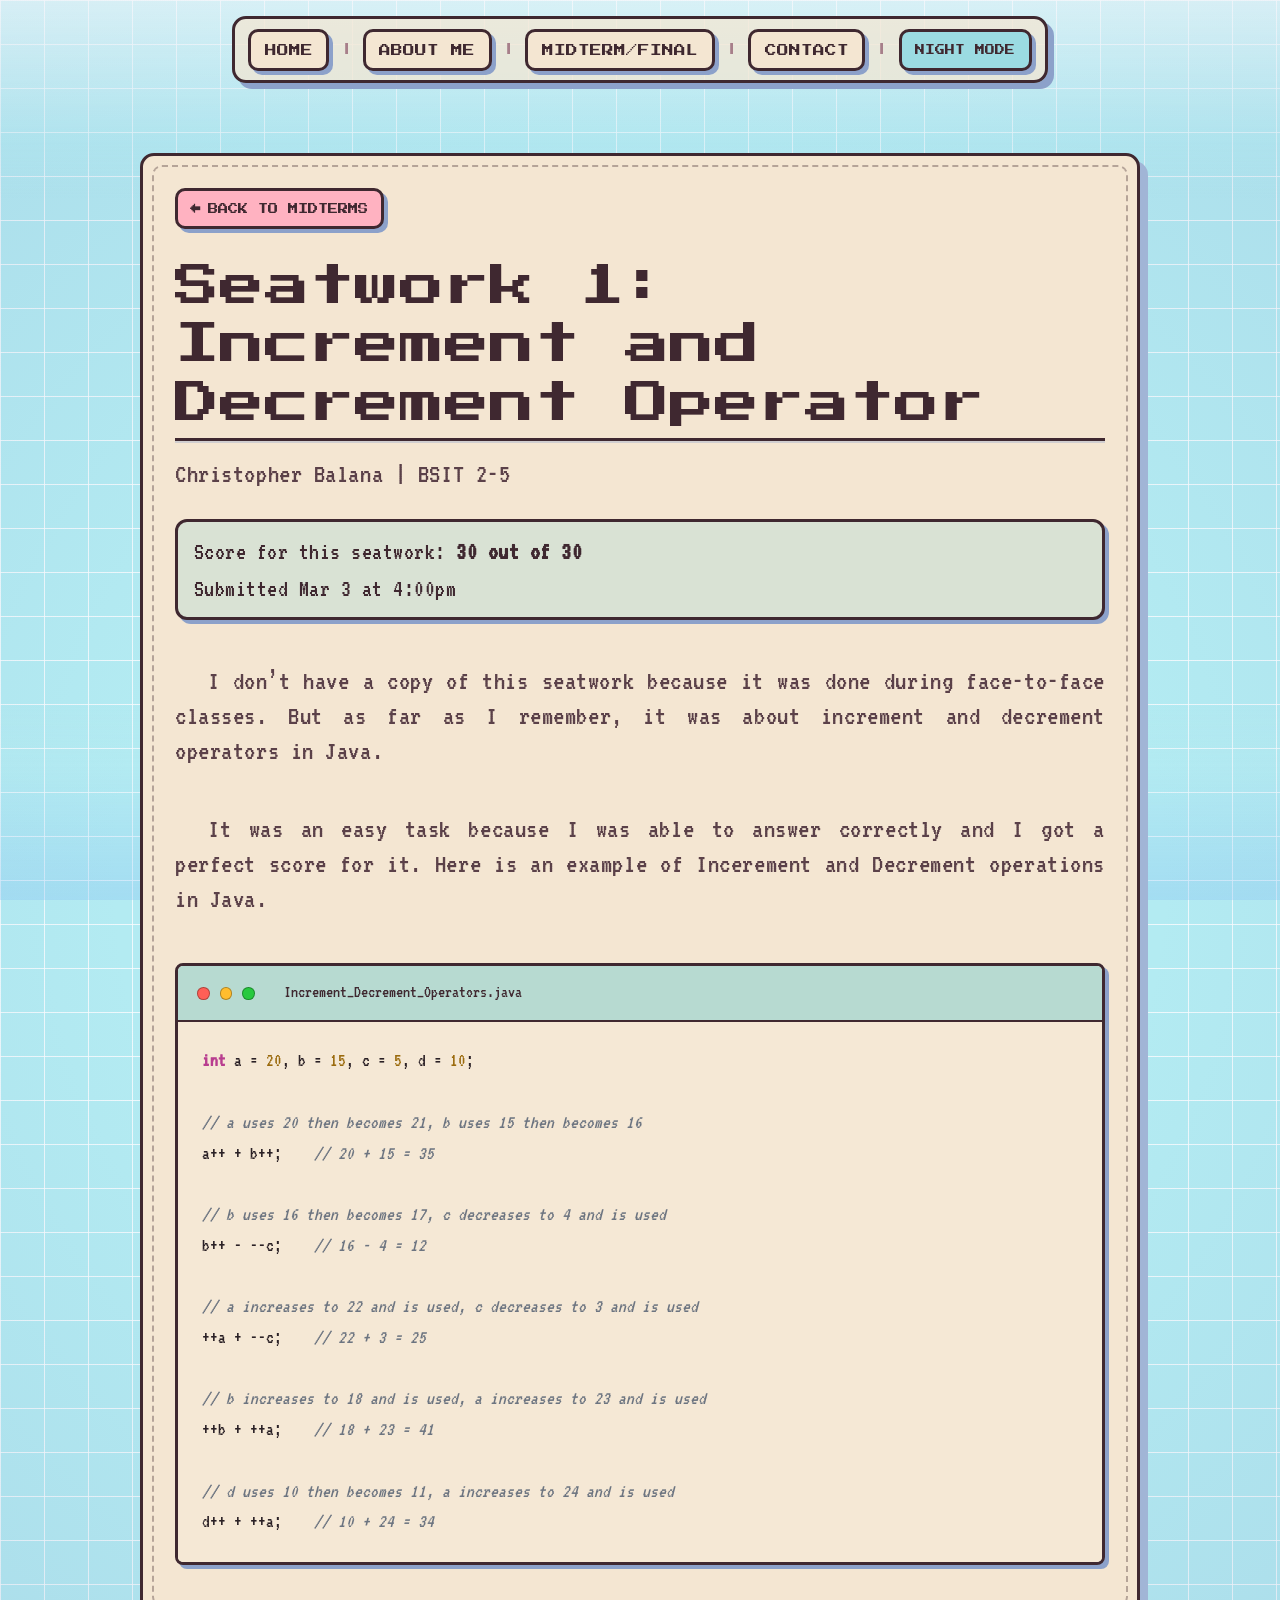
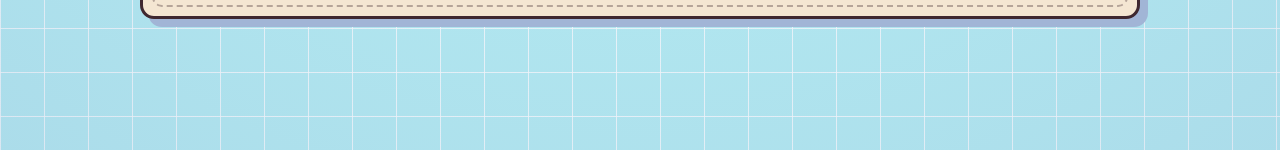
<file: midterms/seatworks/seatwork-1/index.html>
<!DOCTYPE html>
<html lang="en">
<head>
  <meta charset="UTF-8" />
  <meta name="viewport" content="width=device-width, initial-scale=1.0" />
  <title>Seatwork 1 | Christopher Balana</title>
  <link rel="stylesheet" href="../../../main.css" />
</head>
<body class="midterm-entry">
  <header class="topbar">
    <nav class="jump-nav" aria-label="Page sections">
      <a href="../../../index.html#home">Home</a>
      <span>|</span>
      <a href="../../../index.html#about">About Me</a>
      <span>|</span>
      <a href="../../../index.html#midterm">Midterm/Final</a>
      <span>|</span>
      <a href="../../../index.html#socials">Contact</a>
    <span>|</span>
      <button class="theme-toggle" type="button" aria-pressed="false" aria-label="Switch to night theme">Night Mode</button>
    </nav>
  </header>

  <main>
    <section class="panel hero">
      <div class="panel-inner hero-copy scroll-pop">
        <a href="../../../index.html#midterm" class="return-link" style="display: inline-flex; margin-bottom: 1.8rem; gap: 0.5rem;">
          <span>←</span>
          <span>Back to Midterms</span>
        </a>
        <h1>Seatwork 1: Increment and Decrement Operator</h1>
        <hr class="section-divider" />
        <p>Christopher Balana | BSIT 2-5</p>
        <br>
        <section class="quiz2-attempt-summary" aria-label="Seatwork 1 attempt summary" contenteditable="true" spellcheck="false">
          <p>Score for this seatwork: <strong>30 out of 30</strong></p>
          <p>Submitted Mar 3 at 4:00pm</p>
        </section>
        <br>
        <p class="explanation-text">I don’t have a copy of this seatwork because it was done during face-to-face classes. 
          But as far as I remember, it was about increment and decrement operators in Java. 
        </p>
        <br>
        <p class="explanation-text">It was an easy task because I was able to answer correctly and I got a perfect score for it.
          Here is an example of Incerement and Decrement operations in Java.
        </p>
        <br>
        
        <div class="code-window">
          <div class="code-window-header">
            <div class="code-window-controls">
              <span class="control red"></span>
              <span class="control yellow"></span>
              <span class="control green"></span>
            </div>
            <span class="code-window-title">Increment_Decrement_Operators.java</span>
          </div>
          <pre class="code-window-content"><span class="keyword">int</span> a = <span class="number">20</span>, b = <span class="number">15</span>, c = <span class="number">5</span>, d = <span class="number">10</span>;

<span class="comment">// a uses 20 then becomes 21, b uses 15 then becomes 16</span>
a++ + b++;    <span class="comment">// 20 + 15 = 35</span>

<span class="comment">// b uses 16 then becomes 17, c decreases to 4 and is used</span>
b++ - --c;    <span class="comment">// 16 - 4 = 12</span>

<span class="comment">// a increases to 22 and is used, c decreases to 3 and is used</span>
++a + --c;    <span class="comment">// 22 + 3 = 25</span>

<span class="comment">// b increases to 18 and is used, a increases to 23 and is used</span>
++b + ++a;    <span class="comment">// 18 + 23 = 41</span>

<span class="comment">// d uses 10 then becomes 11, a increases to 24 and is used</span>
d++ + ++a;    <span class="comment">// 10 + 24 = 34</span></pre>
        </div>
        

      </div>
    </section>
    <button class="scroll-top-btn" aria-label="Back to top">↑ Top</button>
  </main>

  <script src="../../../theme-toggle.js"></script>
  <script src="../../reveal-pop.js"></script>
  <script src="../../scroll-to-top.js"></script>
</body>
</html>
</file>
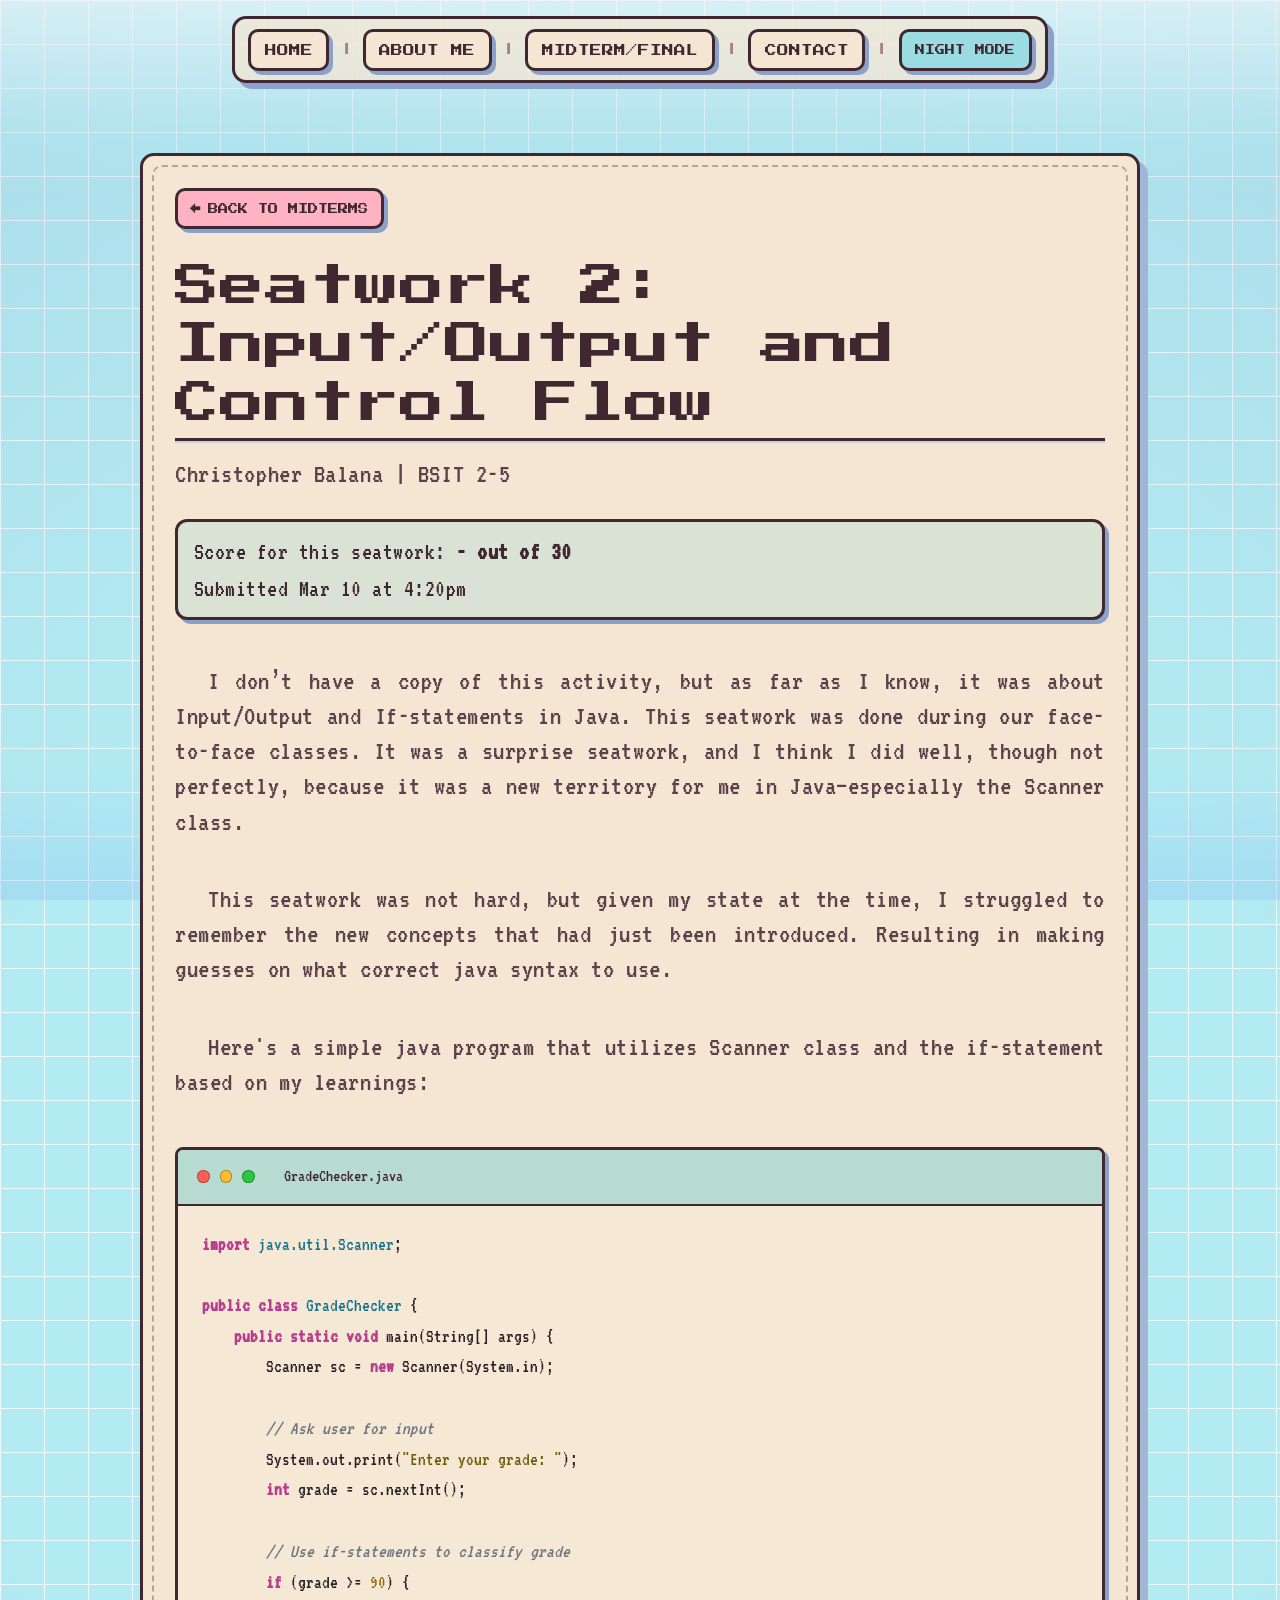
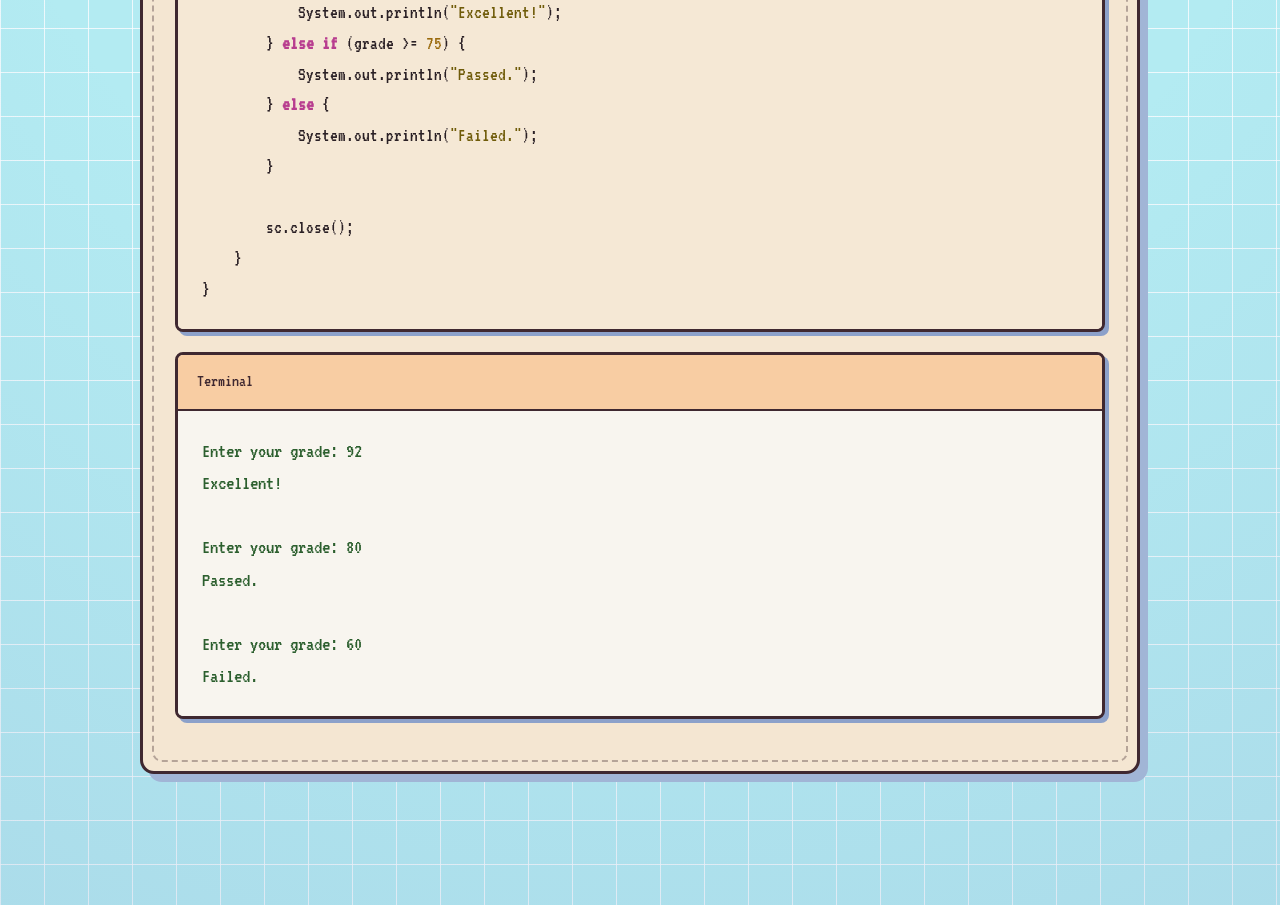
<file: midterms/seatworks/seatwork-2/index.html>
<!DOCTYPE html>
<html lang="en">
<head>
  <meta charset="UTF-8" />
  <meta name="viewport" content="width=device-width, initial-scale=1.0" />
  <title>Seatwork 2 | Christopher Balana</title>
  <link rel="stylesheet" href="../../../main.css" />
</head>
<body class="midterm-entry">
  <header class="topbar">
    <nav class="jump-nav" aria-label="Page sections">
      <a href="../../../index.html#home">Home</a>
      <span>|</span>
      <a href="../../../index.html#about">About Me</a>
      <span>|</span>
      <a href="../../../index.html#midterm">Midterm/Final</a>
      <span>|</span>
      <a href="../../../index.html#socials">Contact</a>
    <span>|</span>
      <button class="theme-toggle" type="button" aria-pressed="false" aria-label="Switch to night theme">Night Mode</button>
    </nav>
  </header>

  <main>
    <section class="panel hero">
      <div class="panel-inner hero-copy scroll-pop">
        <a href="../../../index.html#midterm" class="return-link" style="display: inline-flex; margin-bottom: 1.8rem; gap: 0.5rem;">
          <span>←</span>
          <span>Back to Midterms</span>
        </a>
        <h1>Seatwork 2: Input/Output and Control Flow</h1>
        <hr class="section-divider" />
        <p>Christopher Balana | BSIT 2-5</p>
        <br>
        <section class="quiz2-attempt-summary" aria-label="Seatwork 2 attempt summary" contenteditable="true" spellcheck="false">
          <p>Score for this seatwork: <strong>- out of 30</strong></p>
          <p>Submitted Mar 10 at 4:20pm</p>
        </section>
        <br>
        <p class="explanation-text">I don’t have a copy of this activity, but as far as I know, it was about Input/Output and If-statements in Java. 
          This seatwork was done during our face-to-face classes. It was a surprise seatwork, and I think I did well, though not perfectly, 
          because it was a new territory for me in Java—especially the Scanner class.</p>
        <br>
        <p class="explanation-text">This seatwork was not hard, but given my state at the time, 
          I struggled to remember the new concepts that had just been introduced.
          Resulting in making guesses on what correct java syntax to use.
        </p>
        <br>
        <p class="explanation-text">Here's a simple java program that utilizes Scanner class and the if-statement based on my learnings: </p>
        <br>

        <div class="code-window">
          <div class="code-window-header">
            <div class="code-window-controls">
              <span class="control red"></span>
              <span class="control yellow"></span>
              <span class="control green"></span>
            </div>
            <span class="code-window-title">GradeChecker.java</span>
          </div>
          <pre class="code-window-content"><span class="keyword">import</span> <span class="class">java.util.Scanner</span>;

<span class="keyword">public</span> <span class="keyword">class</span> <span class="class">GradeChecker</span> {
    <span class="keyword">public</span> <span class="keyword">static</span> <span class="keyword">void</span> main(String[] args) {
        Scanner sc = <span class="keyword">new</span> Scanner(System.in);

        <span class="comment">// Ask user for input</span>
        System.out.print(<span class="string">"Enter your grade: "</span>);
        <span class="keyword">int</span> grade = sc.nextInt();

        <span class="comment">// Use if-statements to classify grade</span>
        <span class="keyword">if</span> (grade &gt;= <span class="number">90</span>) {
            System.out.println(<span class="string">"Excellent!"</span>);
        } <span class="keyword">else</span> <span class="keyword">if</span> (grade &gt;= <span class="number">75</span>) {
            System.out.println(<span class="string">"Passed."</span>);
        } <span class="keyword">else</span> {
            System.out.println(<span class="string">"Failed."</span>);
        }

        sc.close();
    }
}</pre>
        </div>

  <div class="terminal-output">
    <span class="terminal-title">Terminal</span>
    <pre class="terminal-content">Enter your grade: 92
Excellent!

Enter your grade: 80
Passed.

Enter your grade: 60
Failed.</pre>
  </div>
        
      </div>
    </section>
    <button class="scroll-top-btn" aria-label="Back to top">↑ Top</button>
  </main>

  <script src="../../../theme-toggle.js"></script>
  <script src="../../reveal-pop.js"></script>
  <script src="../../scroll-to-top.js"></script>
</body>
</html>
</file>
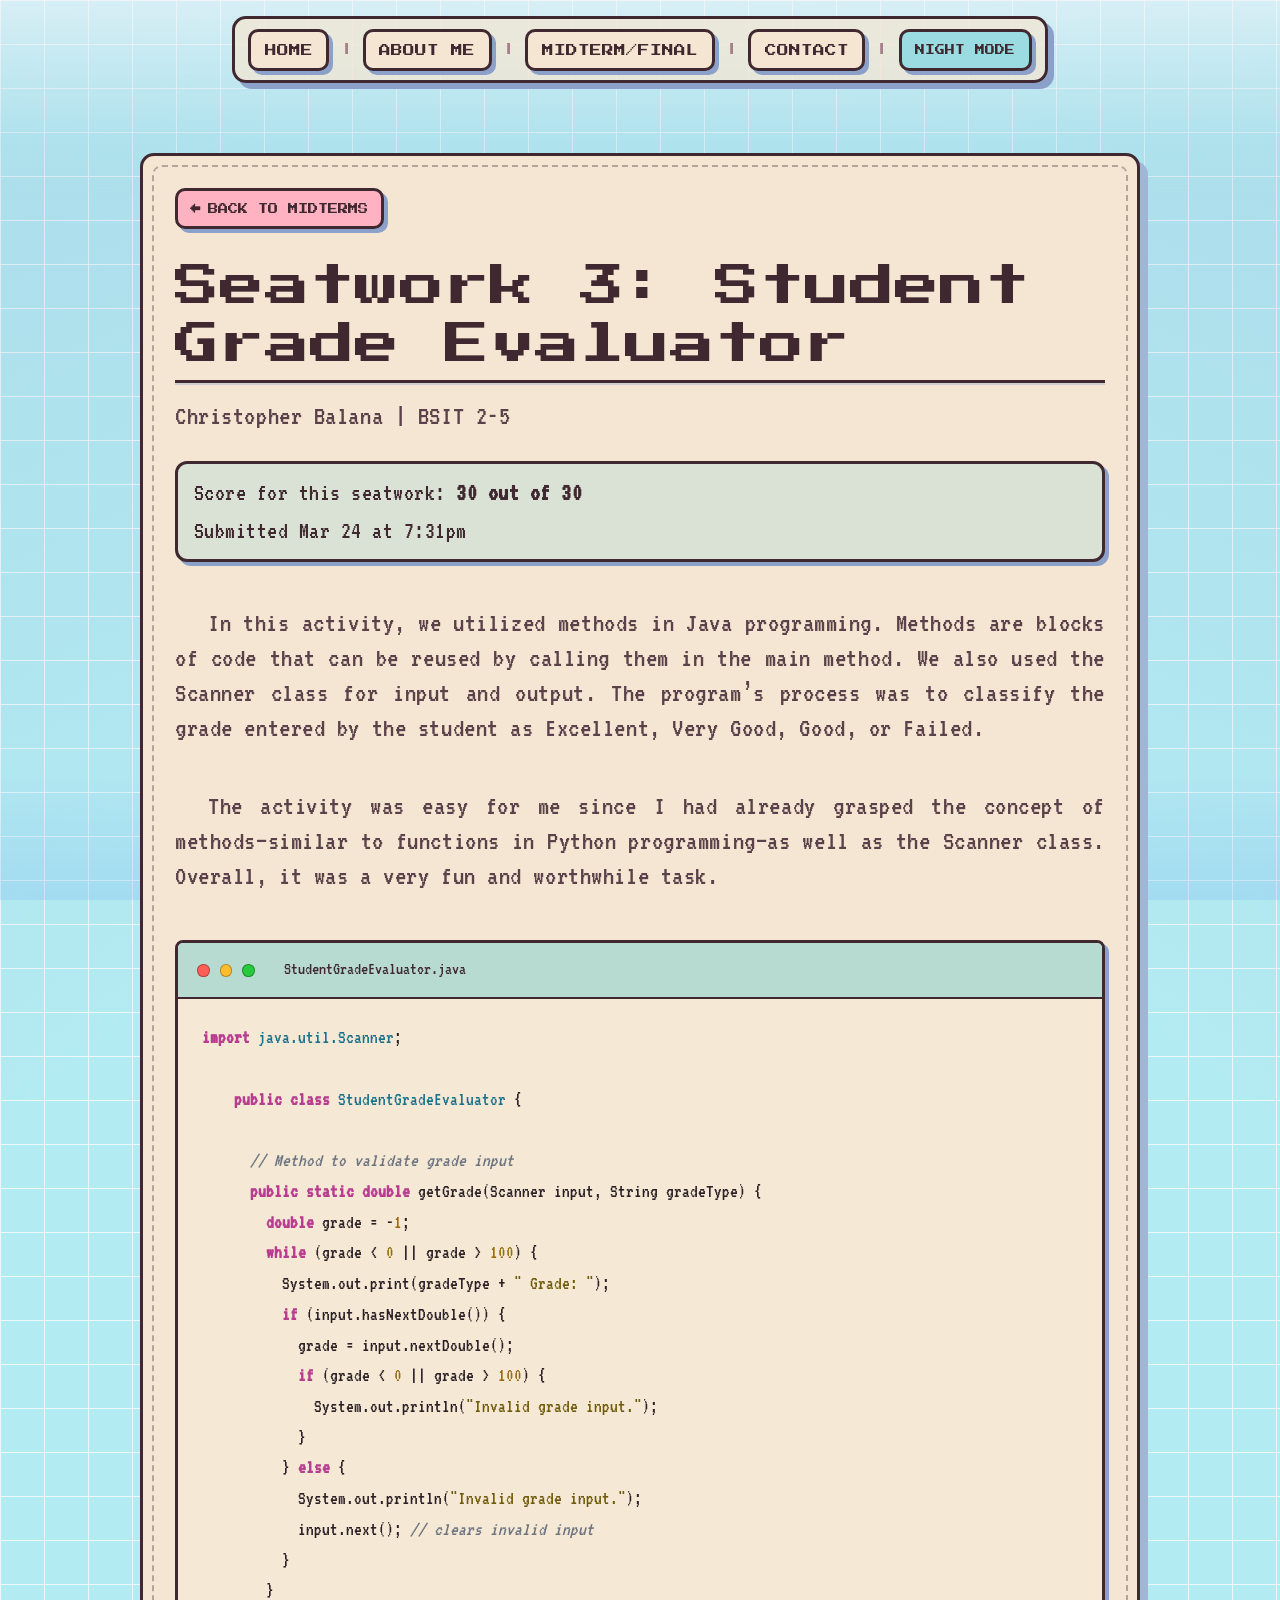
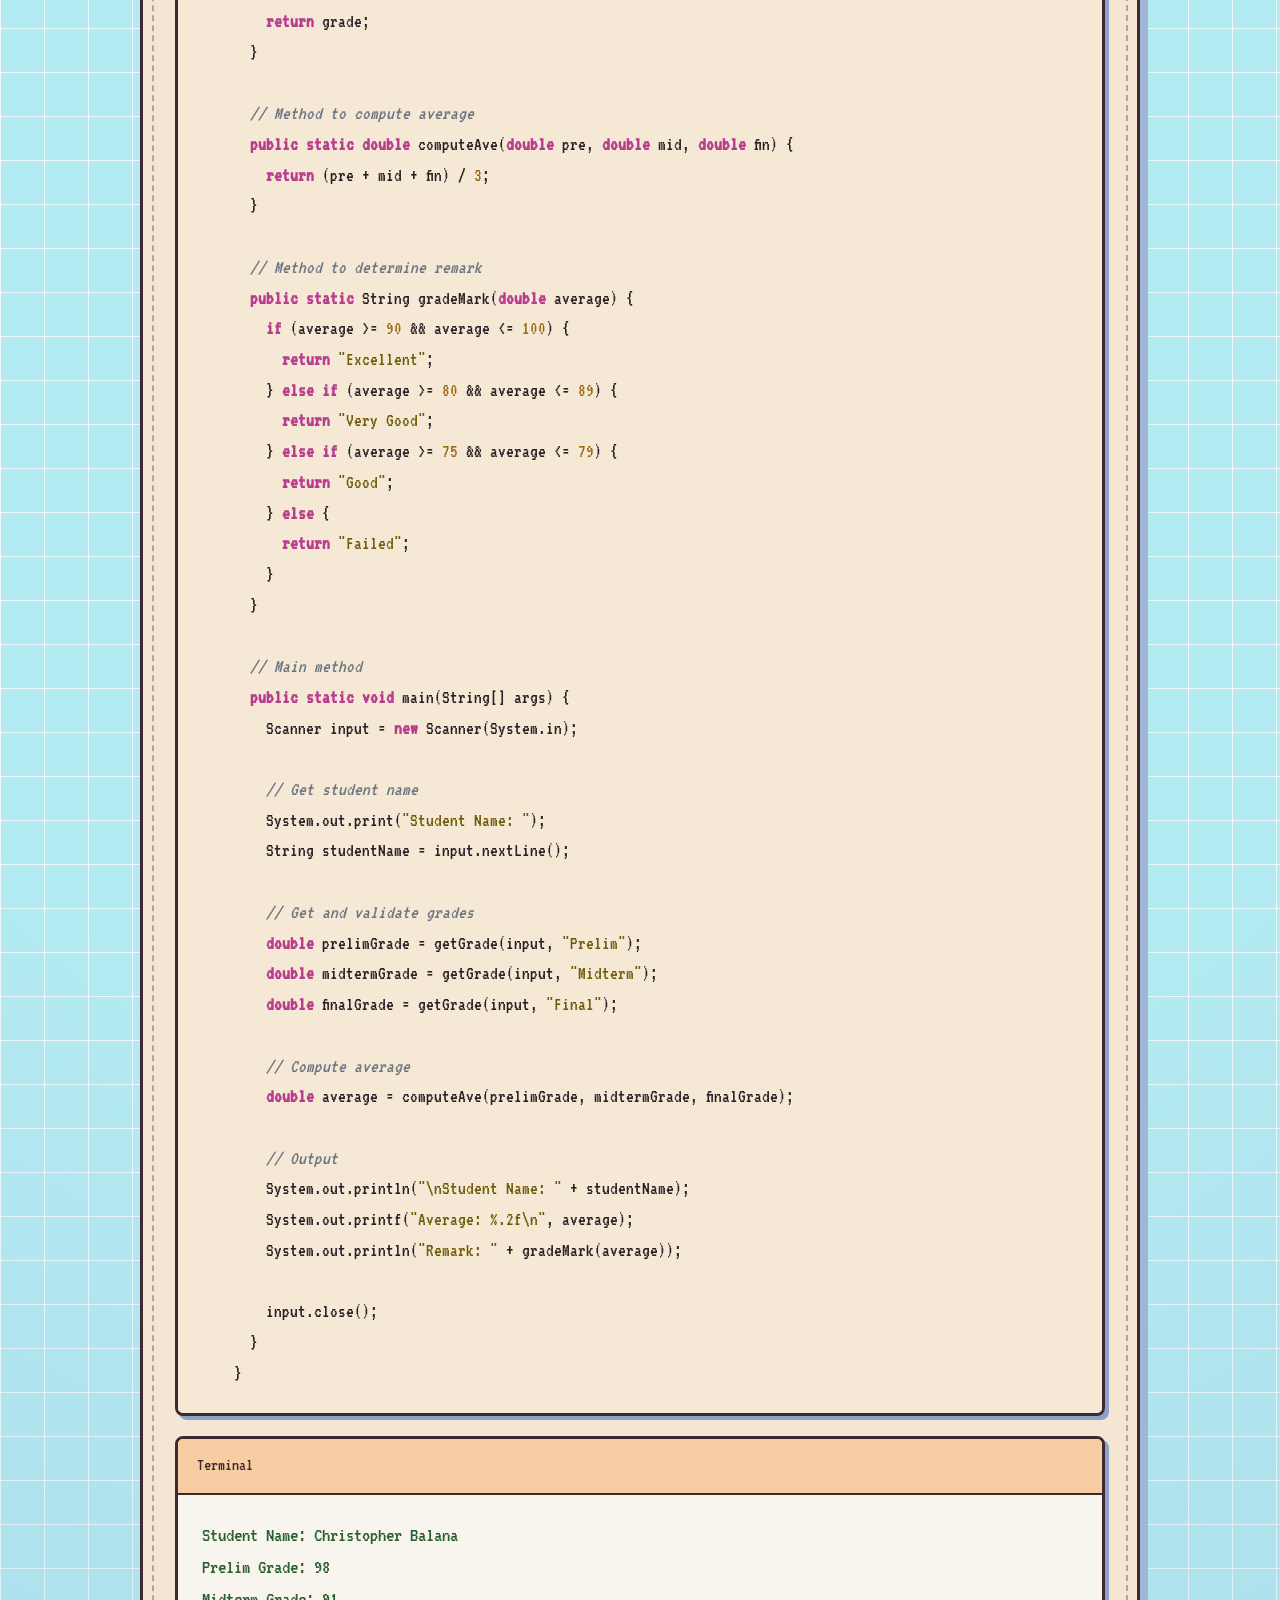
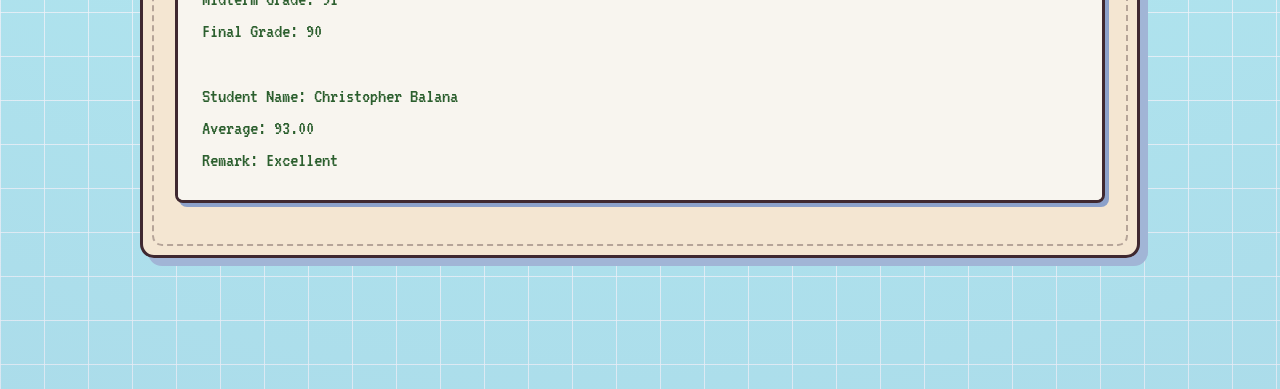
<file: midterms/seatworks/seatwork-3/index.html>
<!DOCTYPE html>
<html lang="en">
<head>
  <meta charset="UTF-8" />
  <meta name="viewport" content="width=device-width, initial-scale=1.0" />
  <title>Seatwork 3 | Christopher Balana</title>
  <link rel="stylesheet" href="../../../main.css" />
</head>
<body class="midterm-entry">
  <header class="topbar">
    <nav class="jump-nav" aria-label="Page sections">
      <a href="../../../index.html#home">Home</a>
      <span>|</span>
      <a href="../../../index.html#about">About Me</a>
      <span>|</span>
      <a href="../../../index.html#midterm">Midterm/Final</a>
      <span>|</span>
      <a href="../../../index.html#socials">Contact</a>
    <span>|</span>
      <button class="theme-toggle" type="button" aria-pressed="false" aria-label="Switch to night theme">Night Mode</button>
    </nav>
  </header>

  <main>
    <section class="panel hero">
      <div class="panel-inner hero-copy scroll-pop">
        <a href="../../../index.html#midterm" class="return-link" style="display: inline-flex; margin-bottom: 1.8rem; gap: 0.5rem;">
          <span>←</span>
          <span>Back to Midterms</span>
        </a>
        <h1>Seatwork 3: Student Grade Evaluator</h1>
        <hr class="section-divider" />
        <p>Christopher Balana | BSIT 2-5</p>
        <br>
        <section class="quiz2-attempt-summary" aria-label="Seatwork 3 attempt summary" contenteditable="true" spellcheck="false">
          <p>Score for this seatwork: <strong>30 out of 30</strong></p>
          <p>Submitted Mar 24 at 7:31pm</p>
        </section>
        <br>
        <p class="explanation-text">In this activity, we utilized methods in Java programming. 
          Methods are blocks of code that can be reused by calling them in the main method. 
          We also used the Scanner class for input and output. 
          The program’s process was to classify the grade entered by the student as Excellent, Very Good, Good, or Failed.</p>
        <br>
        <p class="explanation-text">The activity was easy for me since I had already grasped the concept of methods—similar to functions in 
          Python programming—as well as the Scanner class. Overall, it was a very fun and worthwhile task.
        </p>
        <br>

        <div class="code-window">
          <div class="code-window-header">
          <div class="code-window-controls">
            <span class="control red"></span>
            <span class="control yellow"></span>
            <span class="control green"></span>
          </div>
          <span class="code-window-title">StudentGradeEvaluator.java</span>
          </div>
          <pre class="code-window-content"><span class="keyword">import</span> <span class="class">java.util.Scanner</span>;

    <span class="keyword">public</span> <span class="keyword">class</span> <span class="class">StudentGradeEvaluator</span> {
    
      <span class="comment">// Method to validate grade input</span>
      <span class="keyword">public</span> <span class="keyword">static</span> <span class="keyword">double</span> getGrade(Scanner input, String gradeType) {
        <span class="keyword">double</span> grade = -<span class="number">1</span>;
        <span class="keyword">while</span> (grade &lt; <span class="number">0</span> || grade &gt; <span class="number">100</span>) {
          System.out.print(gradeType + <span class="string">" Grade: "</span>);
          <span class="keyword">if</span> (input.hasNextDouble()) {
            grade = input.nextDouble();
            <span class="keyword">if</span> (grade &lt; <span class="number">0</span> || grade &gt; <span class="number">100</span>) {
              System.out.println(<span class="string">"Invalid grade input."</span>);
            }
          } <span class="keyword">else</span> {
            System.out.println(<span class="string">"Invalid grade input."</span>);
            input.next(); <span class="comment">// clears invalid input</span>
          }
        }
        <span class="keyword">return</span> grade;
      }

      <span class="comment">// Method to compute average</span>
      <span class="keyword">public</span> <span class="keyword">static</span> <span class="keyword">double</span> computeAve(<span class="keyword">double</span> pre, <span class="keyword">double</span> mid, <span class="keyword">double</span> fin) {
        <span class="keyword">return</span> (pre + mid + fin) / <span class="number">3</span>;
      }

      <span class="comment">// Method to determine remark</span>
      <span class="keyword">public</span> <span class="keyword">static</span> String gradeMark(<span class="keyword">double</span> average) {
        <span class="keyword">if</span> (average &gt;= <span class="number">90</span> &amp;&amp; average &lt;= <span class="number">100</span>) {
          <span class="keyword">return</span> <span class="string">"Excellent"</span>;
        } <span class="keyword">else</span> <span class="keyword">if</span> (average &gt;= <span class="number">80</span> &amp;&amp; average &lt;= <span class="number">89</span>) {
          <span class="keyword">return</span> <span class="string">"Very Good"</span>;
        } <span class="keyword">else</span> <span class="keyword">if</span> (average &gt;= <span class="number">75</span> &amp;&amp; average &lt;= <span class="number">79</span>) {
          <span class="keyword">return</span> <span class="string">"Good"</span>;
        } <span class="keyword">else</span> {
          <span class="keyword">return</span> <span class="string">"Failed"</span>;
        }
      }

      <span class="comment">// Main method</span>
      <span class="keyword">public</span> <span class="keyword">static</span> <span class="keyword">void</span> main(String[] args) {
        Scanner input = <span class="keyword">new</span> Scanner(System.in);

        <span class="comment">// Get student name</span>
        System.out.print(<span class="string">"Student Name: "</span>);
        String studentName = input.nextLine();

        <span class="comment">// Get and validate grades</span>
        <span class="keyword">double</span> prelimGrade = getGrade(input, <span class="string">"Prelim"</span>);
        <span class="keyword">double</span> midtermGrade = getGrade(input, <span class="string">"Midterm"</span>);
        <span class="keyword">double</span> finalGrade = getGrade(input, <span class="string">"Final"</span>);

        <span class="comment">// Compute average</span>
        <span class="keyword">double</span> average = computeAve(prelimGrade, midtermGrade, finalGrade);

        <span class="comment">// Output</span>
        System.out.println(<span class="string">"\nStudent Name: "</span> + studentName);
        System.out.printf(<span class="string">"Average: %.2f\n"</span>, average);
        System.out.println(<span class="string">"Remark: "</span> + gradeMark(average));

        input.close();
      }
    }</pre>
        </div>

        <div class="terminal-output">
          <span class="terminal-title">Terminal</span>
          <pre class="terminal-content">Student Name: Christopher Balana
Prelim Grade: 98
Midterm Grade: 91
Final Grade: 90

Student Name: Christopher Balana
Average: 93.00
Remark: Excellent</pre>
        </div>

      </div>
    </section>
    <button class="scroll-top-btn" aria-label="Back to top">↑ Top</button>
  </main>

  <script src="../../../theme-toggle.js"></script>
  <script src="../../reveal-pop.js"></script>
  <script src="../../scroll-to-top.js"></script>
</body>
</html>
</file>
<file: main.css>
@import url("https://fonts.googleapis.com/css2?family=Press+Start+2P&family=VT323&display=swap");

:root {
	color-scheme: light;
	--page: #B3EBF2;
	--grid-line: rgba(252, 252, 255, 0.8);
	--ink: #3f2830;
	--ink-soft: #5b4149;
	--paper: #f4e6d2;
	--window: #74cecf;
	--window-alt: #ff9e4b;
	--accent: #ffafcc;
	--mint: #7fd4be;
	--yellow: #ffd85d;
	--surface-footnote: #ffb2c1;
	--surface-nav: rgba(244, 230, 210, 0.72);
	--surface-toggle: #9bdbe2;
	--surface-message: #fff6ea;
	--surface-card: #fff6ea;
	--surface-pill: #83d5db;
	--surface-social: #ffd596;
	--surface-return: #ffb2c1;
	--surface-soon: #ffe58b;
	--hover-fill: #fbe5ad;
	--nav-active: #ffd596;
	--nav-separator: #a77f8a;
	--section-note-color: #a66a76;
	--dash-border: rgba(63, 40, 48, 0.35);
	--divider-shadow: rgba(140, 161, 202, 0.35);
	--hover-shadow: #8ca1ca;
	--active-shadow: #7f93bc;
	--pixel-border: 3px solid var(--ink);
	--pixel-shadow: 4px 4px 0 #8ca1ca;
	--section-shadow: 8px 8px 0 #a1b5d6;
	--panel-radius: 14px;
	--card-radius: 12px;
	--control-radius: 10px;
	--small-radius: 8px;
	--code-shell-bg: color-mix(in srgb, var(--surface-card) 86%, var(--paper) 14%);
	--code-header-bg: color-mix(in srgb, var(--window) 48%, var(--paper) 52%);
	--code-header-title: var(--ink);
	--code-bg: color-mix(in srgb, var(--paper) 94%, #ffffff 6%);
	--code-text: #2a2025;
	--code-keyword: #b83d8f;
	--code-class: #18728d;
	--code-function: #2a8a4c;
	--code-number: #9a6a0d;
	--code-string: #6f5b09;
	--code-comment: #6c7480;
	--terminal-shell-bg: color-mix(in srgb, var(--surface-card) 82%, var(--paper) 18%);
	--terminal-header-bg: color-mix(in srgb, var(--window-alt) 35%, var(--paper) 65%);
	--terminal-header-text: var(--ink);
	--terminal-bg: #f8f5ef;
	--terminal-text: #2c5f2e;
}

[data-theme="night"] {
	color-scheme: dark;
	--page: #102736;
	--grid-line: rgba(181, 223, 236, 0.18);
	--ink: #f2dfbe;
	--ink-soft: #e0ccab;
	--paper: #1e4257;
	--window: #3f8796;
	--window-alt: #dc9451;
	--accent: #ffb57d;
	--mint: #5caea0;
	--yellow: #ffe088;
	--surface-footnote: #335a77;
	--surface-nav: rgba(32, 71, 95, 0.86);
	--surface-toggle: #407b97;
	--surface-message: #264e67;
	--surface-card: #2b5872;
	--surface-pill: #4f90a3;
	--surface-social: #b78752;
	--surface-return: #8f5f77;
	--surface-soon: #d39f53;
	--hover-fill: #5f9db0;
	--nav-active: #6eaec0;
	--nav-separator: #d0e2f0;
	--section-note-color: #f5c8a0;
	--dash-border: rgba(226, 240, 250, 0.36);
	--divider-shadow: rgba(25, 56, 90, 0.6);
	--hover-shadow: #31557f;
	--active-shadow: #426693;
	--pixel-shadow: 4px 4px 0 #2d4a76;
	--section-shadow: 8px 8px 0 #253c63;
	--code-shell-bg: #223947;
	--code-header-bg: #33566c;
	--code-header-title: #f2dfbe;
	--code-bg: #162d3b;
	--code-text: #e8e0cf;
	--code-keyword: #ffb57d;
	--code-class: #80d9f1;
	--code-function: #83e1a1;
	--code-number: #ffe088;
	--code-string: #f7d999;
	--code-comment: #a7b7c8;
	--terminal-shell-bg: #1a2f3c;
	--terminal-header-bg: #29495e;
	--terminal-header-text: #f2dfbe;
	--terminal-bg: #0f1f2a;
	--terminal-text: #9bf7a8;
}

* {
	box-sizing: border-box;
}

html {
	scroll-behavior: smooth;
}

body {
	position: relative;
	isolation: isolate;
	margin: 0;
	min-height: 100vh;
	overflow-x: hidden;
	font-family: "VT323", monospace;
	font-size: 1.4rem;
	line-height: 1.25;
	color: var(--ink);
	background-color: var(--page);
	background-image:
		radial-gradient(circle at center, rgba(179, 235, 242, 0) 48%, rgba(140, 161, 202, 0.2) 100%),
		linear-gradient(var(--grid-line) 1px, transparent 1px),
		linear-gradient(90deg, var(--grid-line) 1px, transparent 1px);
	background-repeat: no-repeat, repeat, repeat;
	background-size: 100% 100%, 44px 44px, 44px 44px;
}

[data-theme="night"] body {
	background-image:
		radial-gradient(circle at center, rgba(16, 39, 54, 0) 42%, rgba(7, 13, 26, 0.72) 100%),
		linear-gradient(var(--grid-line) 1px, transparent 1px),
		linear-gradient(90deg, var(--grid-line) 1px, transparent 1px);
}

body::before,
body::after {
	content: "";
	position: fixed;
	left: 0;
	right: 0;
	pointer-events: none;
	z-index: -1;
}

body::before {
	top: 0;
	height: 22vh;
	background: linear-gradient(180deg, rgba(255, 255, 255, 0.52) 0%, rgba(179, 235, 242, 0.28) 72%, rgba(179, 235, 242, 0) 100%);
}

[data-theme="night"] body::before {
	background: linear-gradient(180deg, rgba(52, 90, 122, 0.56) 0%, rgba(16, 39, 54, 0.3) 72%, rgba(16, 39, 54, 0) 100%);
}

body::after {
	bottom: 0;
	height: 22vh;
	background: linear-gradient(0deg, rgba(134, 194, 242, 0.34) 0%, rgba(179, 235, 242, 0.16) 68%, rgba(179, 235, 242, 0) 100%);
}

[data-theme="night"] body::after {
	background: linear-gradient(0deg, rgba(10, 19, 37, 0.7) 0%, rgba(16, 39, 54, 0.36) 68%, rgba(16, 39, 54, 0) 100%);
}

a {
	color: inherit;
	text-decoration: none;
}

main {
	width: 100%;
	padding-bottom: 4rem;
}

.site-footnote {
	margin: 0 1.2rem 1.6rem;
	padding: 0.8rem 1rem 0.72rem;
	border: var(--pixel-border);
	border-radius: var(--panel-radius);
	background: var(--surface-footnote);
	box-shadow: var(--pixel-shadow);
	text-align: center;
	font-family: "Press Start 2P", monospace;
	font-size: 0.62rem;
	line-height: 1.6;
	text-transform: uppercase;
}

.site-footnote p {
	margin: 0;
}

@keyframes pixel-drift {
	0% {
		transform: translate3d(0, 0, 0);
	}
	50% {
		transform: translate3d(0, -10px, 0);
	}
	100% {
		transform: translate3d(0, 0, 0);
	}
}

.topbar {
	position: sticky;
	top: 0;
	z-index: 20;
	display: flex;
	justify-content: center;
	padding: 1rem 1rem 0.2rem;
	background: transparent;
	border-bottom: 0;
	box-shadow: none;
}

.brand {
	display: none;
}

.jump-nav {
	display: flex;
	align-items: center;
	justify-content: center;
	flex-wrap: wrap;
	gap: 0.7rem;
	padding: 0.62rem 0.8rem 0.55rem;
	border: var(--pixel-border);
	border-radius: var(--panel-radius);
	background: var(--surface-nav);
	box-shadow: 6px 6px 0 var(--hover-shadow);
	font-family: "Press Start 2P", monospace;
	font-size: 0.73rem;
	letter-spacing: 0;
	text-transform: uppercase;
	text-align: center;
}

.jump-nav a,
.theme-toggle {
	display: inline-flex;
	align-items: center;
	justify-content: center;
	padding: 0.7rem 0.85rem 0.62rem;
	border: var(--pixel-border);
	border-radius: var(--control-radius);
	background: var(--paper);
	box-shadow: var(--pixel-shadow);
	transition: transform 120ms steps(2, end), box-shadow 120ms steps(2, end), background-color 120ms steps(2, end);
}

.theme-toggle {
	cursor: pointer;
	color: inherit;
	font-family: "Press Start 2P", monospace;
	font-size: 0.62rem;
	line-height: 1.5;
	text-transform: uppercase;
	background: var(--surface-toggle);
}

.jump-nav .nav-symbol {
	font-size: 1.1rem;
	line-height: 1;
	width: 2.35rem;
	height: 2.35rem;
	padding: 0;
}

.jump-nav a:hover,
.jump-nav a:focus-visible,
.theme-toggle:hover,
.theme-toggle:focus-visible {
	outline: none;
	transform: translate(-2px, -2px);
	box-shadow: 6px 6px 0 var(--hover-shadow);
	background: var(--hover-fill);
}

.jump-nav a.is-active {
	background: var(--nav-active);
	box-shadow: 6px 6px 0 var(--active-shadow);
	transform: translate(-1px, -1px);
}

.jump-nav span {
	font-family: "Press Start 2P", monospace;
	font-size: 0.7rem;
	color: var(--nav-separator);
}

.panel {
	min-height: calc(100svh - 4.8rem);
	display: flex;
	align-items: center;
	justify-content: center;
	padding: 4.2rem 1.2rem;
	scroll-margin-top: 6.5rem;
}

.panel-inner,
.content,
.section-shell {
	width: min(100%, 1000px);
}

.hero,
#about,
#midterm,
#exam,
#socials {
	opacity: 1;
}

#about {
	min-height: auto;
}

#midterm {
	min-height: auto;
	padding-bottom: 0.6rem;
}

#exam {
	min-height: auto;
	padding-top: 0.6rem;
	padding-bottom: 1in;
}

#final {
	min-height: auto;
	padding-top: 0.35rem;
	padding-bottom: 0.95in;
}

#socials {
	min-height: auto;
	padding-top: 0.45in;
}

.panel:not(#home) .section-shell > h2,
.panel:not(#home) .section-shell > p,
.panel:not(#home) .section-shell > .info-grid,
.panel:not(#home) .section-shell > .midterm-grid,
.panel:not(#home) .section-shell > .social-grid {
	opacity: 0;
	transform: translateY(18px) scale(0.94);
	transition: transform 780ms cubic-bezier(0.18, 0.9, 0.24, 1), opacity 620ms ease-out;
	will-change: transform, opacity;
}

.panel:not(#home).is-visible .section-shell > h2,
.panel:not(#home).is-visible .section-shell > p,
.panel:not(#home).is-visible .section-shell > .info-grid,
.panel:not(#home).is-visible .section-shell > .midterm-grid,
.panel:not(#home).is-visible .section-shell > .social-grid {
	opacity: 1;
	transform: translateY(0) scale(1);
}

.panel.no-pop .section-shell > h2,
.panel.no-pop .section-shell > p,
.panel.no-pop .section-shell > .info-grid,
.panel.no-pop .section-shell > .midterm-grid,
.panel.no-pop .section-shell > .social-grid,
.panel.no-pop .card {
	transition: none;
}

.scroll-pop {
	opacity: 0;
	transform: translateY(18px) scale(0.94);
	transition: transform 780ms cubic-bezier(0.18, 0.9, 0.24, 1), opacity 620ms ease-out;
	will-change: transform, opacity;
}

.scroll-pop.is-visible {
	opacity: 1;
	transform: translateY(0) scale(1);
}

.hero {
	position: relative;
}

.hero::before,
.hero::after {
	content: none;
}

.hero-copy,
.section-shell {
	padding: clamp(1.35rem, 3vw, 2rem);
	border: var(--pixel-border);
	border-radius: var(--panel-radius);
	background: var(--paper);
	box-shadow: var(--section-shadow);
	position: relative;
}

#home .hero-copy {
	text-align: center;
}

.hero-copy::before,
.section-shell::before {
	content: "";
	position: absolute;
	inset: 9px;
	border-radius: calc(var(--panel-radius) - 4px);
	border: 2px dashed var(--dash-border);
	pointer-events: none;
}

.hero-copy h1,
.section-title {
	margin: 0;
	font-family: "Press Start 2P", monospace;
	font-weight: 400;
	text-transform: uppercase;
	color: var(--ink);
	text-wrap: balance;
}

.hero-copy h1 {
	font-size: clamp(1.35rem, 4.4vw, 2.8rem);
	line-height: 1.3;
}

#home .typewriter-name {
	display: inline-block;
	width: 0;
	white-space: nowrap;
	overflow: hidden;
	vertical-align: top;
	border-right: 3px solid var(--ink);
	animation: typing 1.9s steps(18, end) 260ms forwards, caret-blink 700ms steps(2, end) infinite;
}

.hero-copy p {
	margin: 0.9rem 0 0;
	font-size: clamp(1.2rem, 2.2vw, 1.8rem);
	line-height: 1.25;
	color: var(--ink-soft);
	text-transform: uppercase;
	letter-spacing: 0.02em;
}

body.midterm-entry .hero-copy p,
body.midterm-entry .hero-copy h1 {
	text-transform: none;
}

.between-message {
	display: flex;
	justify-content: center;
	padding: 0.2rem 1.2rem 1.6rem;
}

.between-message p {
	margin: 0;
	padding: 0.7rem 1rem 0.62rem;
	border: var(--pixel-border);
	border-radius: var(--control-radius);
	background: var(--surface-message);
	box-shadow: var(--pixel-shadow);
	font-family: "Press Start 2P", monospace;
	font-size: clamp(0.62rem, 1.1vw, 0.76rem);
	line-height: 1.55;
	text-transform: uppercase;
	text-align: center;
}

.between-message-text {
	display: inline-block;
	min-height: 1.6em;
	border-right: 3px solid var(--ink);
	padding-right: 0.15rem;
	animation: caret-blink 700ms steps(2, end) infinite;
}

.section-shell {
	text-align: center;
}

.section-title {
	font-size: clamp(1.1rem, 2.5vw, 1.7rem);
	line-height: 1.5;
}

.section-copy {
	margin: 1rem auto 0;
	max-width: 45rem;
	font-size: clamp(1.25rem, 2vw, 1.6rem);
	line-height: 1.45;
	color: var(--ink-soft);
}

.explanation-text {
	text-align: justify;
	text-indent: 3ch;
}

.quiz2-drop {
	max-width: 860px;
	margin: 1.2rem auto 1rem;
}

.quiz2-drop-summary {
	list-style: none;
	cursor: pointer;
	padding: 0.72rem 0.9rem 0.65rem;
	border: var(--pixel-border);
	border-radius: var(--control-radius);
	background: var(--surface-pill);
	box-shadow: var(--pixel-shadow);
	font-family: "Press Start 2P", monospace;
	font-size: 0.64rem;
	line-height: 1.5;
	text-transform: uppercase;
	text-align: center;
	color: var(--ink);
	user-select: none;
	transition: transform 120ms steps(2, end), box-shadow 120ms steps(2, end), background-color 120ms steps(2, end);
}

.quiz2-drop-summary::-webkit-details-marker {
	display: none;
}

.quiz2-drop-summary:hover,
.quiz2-drop-summary:focus-visible {
	outline: none;
	transform: translate(-2px, -2px);
	box-shadow: 6px 6px 0 var(--hover-shadow);
	background: var(--hover-fill);
}

.quiz2-drop[open] .quiz2-drop-summary {
	margin-bottom: 0.72rem;
}

.quiz2-mockup-stack {
	display: flex;
	flex-direction: column;
	gap: 1.1rem;
}

.quiz2-attempt-summary {
	padding: 0.85rem 1rem 0.8rem;
	border: var(--pixel-border);
	border-radius: var(--card-radius);
	background: color-mix(in srgb, var(--surface-pill) 24%, var(--paper) 76%);
	box-shadow: var(--pixel-shadow);
	text-align: left;
}

.quiz2-attempt-summary p {
	margin: 0.35rem 0;
	font-size: clamp(1.2rem, 2.2vw, 1.55rem);
	line-height: 1.28;
	color: var(--ink);
	text-indent: 0;
	text-transform: none;
}

.quiz2-attempt-summary p:first-child {
	margin-top: 0;
}

.quiz2-attempt-summary p:last-child {
	margin-bottom: 0;
}

.quiz2-mockup {
	margin: 0;
	max-width: 860px;
	border: var(--pixel-border);
	border-radius: var(--card-radius);
	background: var(--surface-card);
	box-shadow: var(--pixel-shadow);
	overflow: hidden;
}

.quiz2-mockup.is-incorrect {
	position: relative;
	border-color: #e45757;
	box-shadow: 4px 4px 0 color-mix(in srgb, #e45757 55%, transparent 45%);
}

.quiz2-status {
	position: absolute;
	top: 0;
	left: 0;
	transform: translateY(-100%);
	padding: 0.4rem 0.5rem 0.32rem;
	border: 2px solid #e45757;
	border-bottom: 0;
	border-radius: 8px 8px 0 0;
	background: #e45757;
	color: #fff;
	font-family: "Press Start 2P", monospace;
	font-size: 0.56rem;
	line-height: 1.4;
	text-transform: uppercase;
}

.quiz2-mockup-head {
	display: flex;
	justify-content: space-between;
	align-items: center;
	gap: 0.7rem;
	padding: 0.8rem 1rem 0.7rem;
	border-bottom: 2px solid var(--dash-border);
	background: color-mix(in srgb, var(--surface-pill) 35%, var(--paper) 65%);
}

.quiz2-mockup-head h2,
.quiz2-mockup-head p {
	margin: 0;
	font-family: "Press Start 2P", monospace;
	font-size: clamp(0.62rem, 1.6vw, 0.8rem);
	line-height: 1.5;
	color: var(--ink);
	text-indent: 0;
}

.quiz2-mockup-body {
	padding: 1rem 1rem 0.9rem;
	text-align: left;
}

.quiz2-mockup-question {
	margin: 0 0 0.85rem;
	font-size: clamp(1.15rem, 2vw, 1.5rem);
	line-height: 1.35;
	color: var(--ink);
	text-indent: 0;
}

.quiz2-code {
	display: inline-block;
	padding: 0.08rem 0.34rem;
	border: 1px solid color-mix(in srgb, #e45757 40%, transparent 60%);
	border-radius: 6px;
	background: color-mix(in srgb, #e45757 14%, var(--paper) 86%);
	font-family: "Press Start 2P", monospace;
	font-size: 0.7em;
	line-height: 1.2;
	color: #c33a3a;
	text-transform: none;
}

.quiz2-codeblock {
	margin: 0 0 0.9rem;
	padding: 0.7rem 0.8rem;
	border: 2px solid var(--dash-border);
	border-radius: var(--small-radius);
	background: color-mix(in srgb, var(--paper) 87%, var(--surface-card) 13%);
	font-family: "VT323", monospace;
	font-size: clamp(1.2rem, 2vw, 1.55rem);
	line-height: 1.3;
	white-space: pre-wrap;
	color: var(--ink);
	text-transform: none;
}

.quiz2-mockup-options {
	list-style: none;
	margin: 0;
	padding: 0;
	border-top: 2px solid var(--dash-border);
}

.quiz2-mockup-options li {
	display: flex;
	align-items: center;
	gap: 0.6rem;
	padding: 0.68rem 0.1rem;
	border-bottom: 1px solid var(--dash-border);
	font-size: clamp(1.1rem, 1.9vw, 1.35rem);
	color: var(--ink-soft);
	line-height: 1.3;
}

.quiz2-dot {
	width: 1rem;
	height: 1rem;
	border: 2px solid color-mix(in srgb, var(--ink-soft) 55%, transparent 45%);
	border-radius: 50%;
	flex-shrink: 0;
	background: transparent;
}

.quiz2-mockup-options li.is-correct {
	color: var(--ink);
	font-weight: 700;
}

.quiz2-mockup-options li.is-correct .quiz2-dot {
	background: radial-gradient(circle at center, var(--window-alt) 45%, transparent 47%);
	border-color: var(--window-alt);
}

.quiz2-text-answer {
	width: fit-content;
	min-width: 9rem;
	margin-top: 0.4rem;
	padding: 0.52rem 0.6rem;
	border: 2px solid var(--dash-border);
	border-radius: var(--small-radius);
	background: color-mix(in srgb, var(--paper) 85%, var(--surface-card) 15%);
	font-size: clamp(1rem, 1.75vw, 1.2rem);
	line-height: 1.3;
	color: var(--ink-soft);
	text-transform: lowercase;
}

.section-divider {
	display: block;
	width: 100%;
	margin: 0.35rem auto 0.85rem;
	border: 0;
	border-top: 3px solid var(--ink);
	box-shadow: 0 2px 0 var(--divider-shadow);
}

.info-grid,
.midterm-grid,
.social-grid {
	display: grid;
	gap: 1rem;
	margin-top: 1.55rem;
}

.info-grid {
	grid-template-columns: repeat(auto-fit, minmax(240px, 1fr));
}

.midterm-grid {
	grid-template-columns: repeat(auto-fit, minmax(260px, 1fr));
}

.midterm-grid .card {
	position: relative;
	z-index: 1;
}

.midterm-grid .card:hover,
.midterm-grid .card:focus-within {
	z-index: 20;
}

.social-grid {
	grid-template-columns: repeat(3, max-content);
	justify-content: center;
	gap: 0.45rem;
}

.card {
	text-align: left;
	padding: 1rem 1rem 1.1rem;
	border: var(--pixel-border);
	border-radius: var(--card-radius);
	background: var(--surface-card);
	box-shadow: var(--pixel-shadow);
	opacity: 0;
	transform: translateY(12px) scale(0.92);
	transition: transform 700ms cubic-bezier(0.2, 0.88, 0.24, 1), opacity 560ms ease-out;
}

.panel.is-visible .card {
	opacity: 1;
	transform: translateY(0) scale(1);
}

.panel.is-visible .card:hover,
.panel.is-visible .card:focus-within {
	transform: translateY(-4px) scale(1.06);
}

.info-grid .card:nth-child(2) {
	transition-delay: 140ms;
}

.info-grid .card:nth-child(3) {
	transition-delay: 240ms;
}

.card h3,
.card h4 {
	margin: 0;
	font-family: "Press Start 2P", monospace;
	font-size: 0.72rem;
	line-height: 1.5;
	text-transform: uppercase;
}

.card p {
	margin: 0.75rem 0 0;
	font-size: 1.25rem;
	line-height: 1.35;
	color: var(--ink-soft);
}

.link-list {
	display: flex;
	flex-wrap: wrap;
	gap: 0.65rem;
	margin-top: 1rem;
}

.midterm-grid .link-list {
	justify-content: center;
}

.center-actions {
	justify-content: center;
}

.pill-link,
.social-link,
.return-link {
	display: inline-flex;
	align-items: center;
	justify-content: center;
	padding: 0.63rem 0.78rem 0.55rem;
	border: var(--pixel-border);
	border-radius: var(--control-radius);
	font-family: "Press Start 2P", monospace;
	font-size: 0.64rem;
	text-transform: uppercase;
	line-height: 1.6;
	letter-spacing: 0;
	background: var(--mint);
	box-shadow: var(--pixel-shadow);
	transition: transform 120ms steps(2, end), box-shadow 120ms steps(2, end), background-color 120ms steps(2, end);
}

.pill-link {
	background: var(--surface-pill);
}

.midterm-task-link {
	position: relative;
	overflow: visible;
	isolation: isolate;
}

.midterm-task-link::after {
	content: attr(data-full-title);
	position: absolute;
	left: 50%;
	bottom: calc(100% + 0.65rem);
	transform: translate(-50%, 6px);
	padding: 0.58rem 0.72rem 0.52rem;
	width: max-content;
	max-width: min(24rem, 72vw);
	border: var(--pixel-border);
	border-radius: var(--small-radius);
	background: var(--ink);
	color: var(--paper);
	box-shadow: var(--pixel-shadow);
	font-family: "Press Start 2P", monospace;
	font-size: 0.5rem;
	line-height: 1.6;
	text-transform: none;
	text-align: center;
	white-space: normal;
	pointer-events: none;
	opacity: 0;
	z-index: 5;
	transition: opacity 130ms ease-out, transform 130ms ease-out;
}

.midterm-task-link::before {
	content: "";
	position: absolute;
	left: 50%;
	bottom: calc(100% + 0.26rem);
	width: 0.62rem;
	height: 0.62rem;
	border-left: var(--pixel-border);
	border-bottom: var(--pixel-border);
	background: var(--ink);
	transform: translateX(-50%) rotate(-45deg);
	opacity: 0;
	pointer-events: none;
	z-index: 4;
	transition: opacity 130ms ease-out;
}

.midterm-task-link:hover::after,
.midterm-task-link:hover::before,
.midterm-task-link:focus-visible::after,
.midterm-task-link:focus-visible::before {
	opacity: 1;
}

.midterm-task-link:hover::after,
.midterm-task-link:focus-visible::after {
	transform: translate(-50%, 0);
}

.social-link {
	width: 3.2rem;
	height: 3.2rem;
	max-width: none;
	padding: 0;
	line-height: 1;
	border-radius: var(--control-radius);
	background: var(--surface-social);
	position: relative;
	overflow: visible;
	isolation: isolate;
}

.social-link[data-full-title]::after {
	content: attr(data-full-title);
	position: absolute;
	left: 50%;
	bottom: calc(100% + 0.65rem);
	transform: translate(-50%, 6px);
	padding: 0.58rem 0.7rem 0.52rem;
	width: max-content;
	max-width: min(16rem, 72vw);
	border: var(--pixel-border);
	border-radius: var(--small-radius);
	background: var(--ink);
	color: var(--paper);
	box-shadow: var(--pixel-shadow);
	font-family: "Press Start 2P", monospace;
	font-size: 0.5rem;
	line-height: 1.6;
	text-transform: none;
	text-align: center;
	white-space: normal;
	pointer-events: none;
	opacity: 0;
	z-index: 6;
	transition: opacity 130ms ease-out, transform 130ms ease-out;
}

.social-link[data-full-title]::before {
	content: "";
	position: absolute;
	left: 50%;
	bottom: calc(100% + 0.26rem);
	width: 0.62rem;
	height: 0.62rem;
	border-left: var(--pixel-border);
	border-bottom: var(--pixel-border);
	background: var(--ink);
	transform: translateX(-50%) rotate(-45deg);
	opacity: 0;
	pointer-events: none;
	z-index: 5;
	transition: opacity 130ms ease-out;
}

.social-link[data-full-title]:hover::after,
.social-link[data-full-title]:hover::before,
.social-link[data-full-title]:focus-visible::after,
.social-link[data-full-title]:focus-visible::before {
	opacity: 1;
}

.social-link[data-full-title]:hover::after,
.social-link[data-full-title]:focus-visible::after {
	transform: translate(-50%, 0);
}

.social-link svg {
	width: 26px;
	height: 26px;
	display: block;
	fill: currentColor;
}

.sr-only {
	position: absolute;
	width: 1px;
	height: 1px;
	padding: 0;
	margin: -1px;
	overflow: hidden;
	clip: rect(0, 0, 0, 0);
	white-space: nowrap;
	border: 0;
}

.return-link {
	border-radius: var(--control-radius);
	background: var(--surface-return);
}

.pill-link:hover,
.pill-link:focus-visible,
.social-link:hover,
.social-link:focus-visible,
.return-link:hover,
.return-link:focus-visible {
	outline: none;
	transform: translate(-2px, -2px);
	box-shadow: 6px 6px 0 var(--hover-shadow);
	background-color: var(--yellow);
}

.section-note {
	margin-top: 0.9rem;
	font-family: "Press Start 2P", monospace;
	font-size: 0.62rem;
	line-height: 1.55;
	text-transform: uppercase;
	color: var(--section-note-color);
}

.soon {
	margin-top: 1.1rem;
	display: inline-block;
	padding: 0.8rem 1.2rem 0.7rem;
	border: var(--pixel-border);
	border-radius: var(--small-radius);
	box-shadow: var(--pixel-shadow);
	background: var(--surface-soon);
	font-family: "Press Start 2P", monospace;
	font-size: clamp(0.8rem, 1.7vw, 1rem);
	text-transform: uppercase;
	animation: blink 1.2s steps(2, end) infinite;
}

.code-window {
	border: 3px solid var(--ink);
	border-radius: var(--card-radius);
	overflow: hidden;
	box-shadow: var(--pixel-shadow);
	margin: 0.9rem 0;
}

.code-window-header {
	display: flex;
	align-items: center;
	gap: 0.8rem;
	background: color-mix(in srgb, var(--surface-card) 60%, var(--ink) 40%);
	padding: 0.5rem 0.7rem;
	border-bottom: 2px solid var(--dash-border);
	font-size: 0.85rem;
}

.code-window-controls {
	display: flex;
	gap: 0.45rem;
}

.control {
	width: 0.65rem;
	height: 0.65rem;
	border-radius: 50%;
	border: 1px solid rgba(0, 0, 0, 0.3);
	flex-shrink: 0;
}

.control.red {
	background: #ff5f56;
}

.control.yellow {
	background: #ffbd2e;
}

.control.green {
	background: #27c93f;
}

.code-window-title {
	font-family: "VT323", monospace;
	font-size: 0.9rem;
	color: var(--ink);
	font-weight: 500;
	text-transform: none;
}

.code-window-content {
	padding: 0.6rem 0.7rem;
	background: var(--paper);
	font-family: "VT323", monospace;
	font-size: clamp(0.9rem, 1.5vw, 1.15rem);
	line-height: 1.3;
	color: var(--ink);
	white-space: pre-wrap;
	word-break: break-word;
	margin: 0;
	overflow-x: auto;
}

.keyword {
	color: #dc5bc3;
	font-weight: bold;
}

.number {
	color: #f39c12;
}

.comment {
	color: #888;
	font-style: italic;
}

@keyframes reveal {
	from {
		opacity: 0;
		transform: translateY(14px);
	}

	to {
		opacity: 1;
		transform: translateY(0);
	}
}

@keyframes pop-in {
	from {
		opacity: 0;
		transform: scale(0.97);
	}

	to {
		opacity: 1;
		transform: scale(1);
	}
}

@keyframes blink {
	0%,
	100% {
		filter: brightness(1);
	}

	50% {
		filter: brightness(1.18);
	}
}

@keyframes typing {
	from {
		width: 0;
	}

	to {
		width: 18ch;
	}
}

@keyframes caret-blink {
	0%,
	100% {
		border-right-color: transparent;
	}

	50% {
		border-right-color: var(--ink);
	}
}

@media (prefers-reduced-motion: reduce) {
	.panel:not(#home) .section-shell > h2,
	.panel:not(#home) .section-shell > p,
	.panel:not(#home) .section-shell > .info-grid,
	.panel:not(#home) .section-shell > .midterm-grid,
	.panel:not(#home) .section-shell > .social-grid,
	.scroll-pop,
	.card {
		opacity: 1;
		transform: none;
		transition: none;
	}

	#home .typewriter-name {
		width: auto;
		border-right: 0;
		animation: none;
	}
}

@media (max-width: 760px) {
	body {
		font-size: 1.25rem;
		background-size: 100% 100%, 34px 34px, 34px 34px;
	}

	.topbar {
		padding: 0.55rem 0.5rem 0.2rem;
	}

	.jump-nav {
		width: min(100%, 460px);
		gap: 0.35rem;
		padding: 0.45rem;
		font-size: 0.58rem;
		display: grid;
		grid-template-columns: repeat(2, minmax(0, 1fr));
	}

	.jump-nav .nav-symbol {
		font-size: 0.9rem;
		width: 2.05rem;
		height: 2.05rem;
	}

	.jump-nav span {
		display: none;
	}

	.jump-nav a,
	.theme-toggle {
		width: 100%;
		padding: 0.56rem 0.5rem 0.5rem;
	}

	.panel {
		min-height: auto;
		padding: 2.25rem 0.85rem;
		scroll-margin-top: 6rem;
	}

	.site-footnote {
		margin: 0 0.8rem 1.2rem;
		font-size: 0.53rem;
	}

	.between-message {
		padding: 0.1rem 0.8rem 1.25rem;
	}

	.between-message p {
		padding: 0.55rem 0.7rem 0.5rem;
		font-size: 0.52rem;
	}

	#midterm {
		padding-bottom: 0.4rem;
	}

	#exam {
		padding-top: 0.4rem;
		padding-bottom: 2.4rem;
	}

	#final {
		padding-top: 0.25rem;
		padding-bottom: 2.2rem;
	}

	#socials {
		padding-top: 2.1rem;
	}

	.hero-copy,
	.section-shell {
		padding: 0.95rem;
		width: 100%;
	}

	.hero-copy h1 {
		font-size: clamp(1.08rem, 8vw, 1.7rem);
		line-height: 1.35;
	}

	#home .typewriter-name {
		width: auto;
		white-space: normal;
		border-right: 0;
		animation: none;
	}

	.hero-copy p {
		font-size: clamp(1rem, 5.5vw, 1.35rem);
	}

	.section-title {
		font-size: clamp(0.95rem, 5vw, 1.35rem);
	}

	.section-copy {
		font-size: clamp(1.05rem, 4.8vw, 1.25rem);
		line-height: 1.35;
	}

	.quiz2-mockup-head,
	.quiz2-mockup-body {
		padding-inline: 0.75rem;
	}

	.quiz2-mockup-options li {
		padding: 0.6rem 0.05rem;
	}

	.info-grid,
	.midterm-grid {
		grid-template-columns: 1fr;
		gap: 0.8rem;
	}

	.card {
		padding: 0.85rem 0.85rem 0.95rem;
	}

	.link-list {
		gap: 0.52rem;
	}

	.pill-link,
	.social-link,
	.return-link {
		width: 100%;
		font-size: 0.57rem;
		line-height: 1.5;
		padding: 0.58rem 0.56rem 0.52rem;
	}

	.midterm-task-link::after {
		left: 0;
		transform: translateY(6px);
		max-width: min(22rem, 88vw);
	}

	.midterm-task-link:hover::after,
	.midterm-task-link:focus-visible::after {
		transform: translateY(0);
	}

	.midterm-task-link::before {
		left: 1rem;
		transform: rotate(-45deg);
	}

	.social-grid {
		gap: 0.5rem;
	}

	.social-grid .social-link {
		width: 2.85rem;
		height: 2.85rem;
		line-height: 1;
	}

	.social-link[data-full-title]::after {
		max-width: min(14rem, 88vw);
	}
}

@media (max-width: 420px) {
	body {
		font-size: 1.15rem;
		background-size: 100% 100%, 30px 30px, 30px 30px;
	}

	.topbar {
		padding-inline: 0.35rem;
	}

	.jump-nav {
		font-size: 0.52rem;
		padding: 0.35rem;
	}

	.panel {
		padding: 1.9rem 0.6rem;
	}

	.hero-copy,
	.section-shell {
		padding: 0.8rem;
	}

	.between-message p {
		font-size: 0.48rem;
	}

	.social-grid .social-link {
		width: 2.65rem;
		height: 2.65rem;
	}
}
/* Exam Content Styles */
.exam-section {
	margin: 1.5rem 0;
	padding: 1.8rem;
	background-color: var(--surface-card);
	border: var(--pixel-border);
	border-radius: var(--card-radius);
	box-shadow: var(--pixel-shadow);
}

.exam-section h3 {
	margin-top: 0;
	margin-bottom: 1rem;
	font-family: "Press Start 2P", cursive;
	font-size: 1.4rem;
	color: var(--ink);
	text-transform: uppercase;
}

.variable-table,
.explanation-table {
	width: 100%;
	border-collapse: collapse;
	margin-top: 0.8rem;
	background-color: var(--paper);
	border: var(--pixel-border);
}

.variable-table thead,
.explanation-table thead {
	background-color: var(--window);
	color: var(--ink);
}

.variable-table th,
.explanation-table th {
	padding: 1.2rem;
	text-align: left;
	font-weight: bold;
	border: 2px solid var(--ink);
	font-family: VT323, monospace;
	font-size: 1.1rem;
}

.variable-table td,
.explanation-table td {
	padding: 1rem;
	border: 2px solid var(--ink);
	font-family: VT323, monospace;
	font-size: 1rem;
	color: var(--ink);
	vertical-align: top;
	line-height: 1.5;
}

.variable-table tbody tr:nth-child(odd),
.explanation-table tbody tr:nth-child(odd) {
	background-color: rgba(255, 255, 255, 0.4);
}

.variable-table tbody tr:nth-child(even),
.explanation-table tbody tr:nth-child(even) {
	background-color: rgba(255, 255, 255, 0.7);
}

[data-theme="night"] .variable-table,
[data-theme="night"] .explanation-table {
	background-color: var(--paper);
	border-color: var(--ink);
}

[data-theme="night"] .variable-table thead,
[data-theme="night"] .explanation-table thead {
	background-color: var(--window);
}

[data-theme="night"] .variable-table tbody tr:nth-child(odd),
[data-theme="night"] .explanation-table tbody tr:nth-child(odd) {
	background-color: rgba(30, 66, 87, 0.3);
}

[data-theme="night"] .variable-table tbody tr:nth-child(even),
[data-theme="night"] .explanation-table tbody tr:nth-child(even) {
	background-color: rgba(30, 66, 87, 0.6);
}

.output-box {
	background-color: var(--ink);
	color: var(--paper);
	padding: 1.5rem;
	border-radius: var(--card-radius);
	border: var(--pixel-border);
	margin-top: 0.8rem;
	font-family: VT323, monospace;
	font-size: 1.6rem;
	box-shadow: var(--pixel-shadow);
	text-align: center;
}

.output-box code {
	font-family: VT323, monospace;
	font-size: 1.6rem;
}

/* Question Blocks and Terminal Output */
.question-block {
	margin: 2rem 0;
	padding: 1.5rem;
	background-color: var(--surface-card);
	border: var(--pixel-border);
	border-radius: var(--card-radius);
	box-shadow: var(--pixel-shadow);
}

.question-block h3 {
	margin-top: 0;
	margin-bottom: 1rem;
	font-family: "Press Start 2P", cursive;
	font-size: 1.5rem;
	color: var(--ink);
	text-transform: uppercase;
}

.question-block p {
	font-size: 1.2rem;
	margin-bottom: 1.2rem;
	color: var(--ink);
	line-height: 1.6;
}

/* Code Window Styling */
.code-window {
	background-color: var(--code-shell-bg);
	border: var(--pixel-border);
	border-radius: var(--small-radius);
	margin: 1.2rem 0;
	overflow: hidden;
	box-shadow: var(--pixel-shadow);
}

.code-window-header {
	background-color: var(--code-header-bg);
	padding: 1rem 1.2rem;
	display: flex;
	align-items: center;
	border-bottom: 2px solid var(--ink);
}

/* Scroll to Top Button */
.scroll-top-btn {
	position: fixed;
	bottom: 2rem;
	right: 2rem;
	display: inline-flex;
	align-items: center;
	justify-content: center;
	padding: 0.63rem 0.78rem 0.55rem;
	border: var(--pixel-border);
	border-radius: var(--control-radius);
	font-family: "Press Start 2P", monospace;
	font-size: 0.64rem;
	text-transform: uppercase;
	line-height: 1.6;
	letter-spacing: 0;
	background: var(--surface-return);
	box-shadow: var(--pixel-shadow);
	transition: transform 120ms steps(2, end), box-shadow 120ms steps(2, end), opacity 120ms ease-out;
	opacity: 0;
	pointer-events: none;
	cursor: pointer;
	z-index: 1000;
}

.scroll-top-btn.visible {
	opacity: 1;
	pointer-events: auto;
}

.scroll-top-btn:hover,
.scroll-top-btn:focus-visible {
	outline: none;
	transform: translate(-2px, -2px);
	box-shadow: 6px 6px 0 var(--hover-shadow);
	background-color: var(--yellow);
}

@media (max-width: 768px) {
	.scroll-top-btn {
		bottom: 1rem;
		right: 1rem;
		padding: 0.5rem 0.6rem 0.45rem;
		font-size: 0.55rem;
	}
}

.code-window-controls {
	display: flex;
	gap: 0.6rem;
	margin-right: 1rem;
}

.control {
	width: 0.8rem;
	height: 0.8rem;
	border-radius: 50%;
	display: inline-block;
}

.control.red {
	background-color: #ff5f56;
}

.control.yellow {
	background-color: #ffbd2e;
}

.control.green {
	background-color: #27c93f;
}

.code-window-title {
	font-family: VT323, monospace;
	font-size: 1.1rem;
	color: var(--code-header-title);
}

.code-window-content {
	background-color: var(--code-bg);
	color: var(--code-text);
	padding: 1.5rem;
	margin: 0;
	font-family: VT323, monospace;
	font-size: 1.2rem;
	line-height: 1.6;
	overflow-x: auto;
	text-align: left;
}

/* Syntax Highlighting */
.keyword {
	color: var(--code-keyword);
}

.class {
	color: var(--code-class);
}

.function {
	color: var(--code-function);
}

.number {
	color: var(--code-number);
}

.string {
	color: var(--code-string);
}

.comment {
	color: var(--code-comment);
	font-style: italic;
}

/* Terminal Output Styling */
.terminal-output {
	background-color: var(--terminal-shell-bg);
	border: var(--pixel-border);
	border-radius: var(--small-radius);
	margin: 1.2rem 0;
	overflow: hidden;
	box-shadow: var(--pixel-shadow);
}

.terminal-title {
	background-color: var(--terminal-header-bg);
	color: var(--terminal-header-text);
	padding: 1rem 1.2rem;
	display: block;
	font-family: VT323, monospace;
	font-size: 1.1rem;
	border-bottom: 2px solid var(--ink);
}

.terminal-content {
	background-color: var(--terminal-bg);
	color: var(--terminal-text);
	padding: 1.5rem;
	margin: 0;
	font-family: VT323, monospace;
	font-size: 1.3rem;
	line-height: 1.55;
	text-align: left;
}

.file-attachments {
	margin-top: 1rem;
	padding: 1rem 1.1rem;
	display: inline-flex;
	flex-direction: column;
	align-items: flex-start;
	width: fit-content;
	max-width: 100%;
	background-color: color-mix(in srgb, var(--surface-card) 75%, var(--paper) 25%);
	border: var(--pixel-border);
	border-radius: var(--small-radius);
	box-shadow: var(--pixel-shadow);
}

.file-attachments h4 {
	margin: 0 0 0.65rem;
	font-family: "Press Start 2P", cursive;
	font-size: 0.78rem;
	line-height: 1.5;
	text-transform: uppercase;
	color: var(--ink);
}

.download-link {
	display: inline-flex;
	align-items: center;
	justify-content: center;
	padding: 0.6rem 0.8rem 0.55rem;
	border: var(--pixel-border);
	border-radius: var(--control-radius);
	background: var(--surface-toggle);
	box-shadow: var(--pixel-shadow);
	font-family: "Press Start 2P", monospace;
	font-size: 0.58rem;
	line-height: 1.5;
	text-transform: uppercase;
	color: var(--ink);
	transition: transform 120ms steps(2, end), box-shadow 120ms steps(2, end), background-color 120ms steps(2, end);
}

.download-link:hover,
.download-link:focus-visible {
	outline: none;
	transform: translate(-2px, -2px);
	box-shadow: 6px 6px 0 var(--hover-shadow);
	background: var(--hover-fill);
}

[data-theme="night"] .file-attachments {
	background-color: color-mix(in srgb, var(--surface-card) 58%, var(--paper) 42%);
	border-color: var(--ink);
	box-shadow: var(--pixel-shadow);
}

[data-theme="night"] .file-attachments h4 {
	color: var(--ink);
}

[data-theme="night"] .download-link {
	background: color-mix(in srgb, var(--surface-toggle) 82%, var(--window) 18%);
	color: var(--ink);
	border-color: var(--ink);
}

[data-theme="night"] .download-link:hover,
[data-theme="night"] .download-link:focus-visible {
	background: color-mix(in srgb, var(--hover-fill) 78%, var(--surface-toggle) 22%);
}

@media (max-width: 760px) {
	.file-attachments {
		padding: 0.85rem 0.9rem;
	}

	.download-link {
		font-size: 0.53rem;
	}
}
</file>
